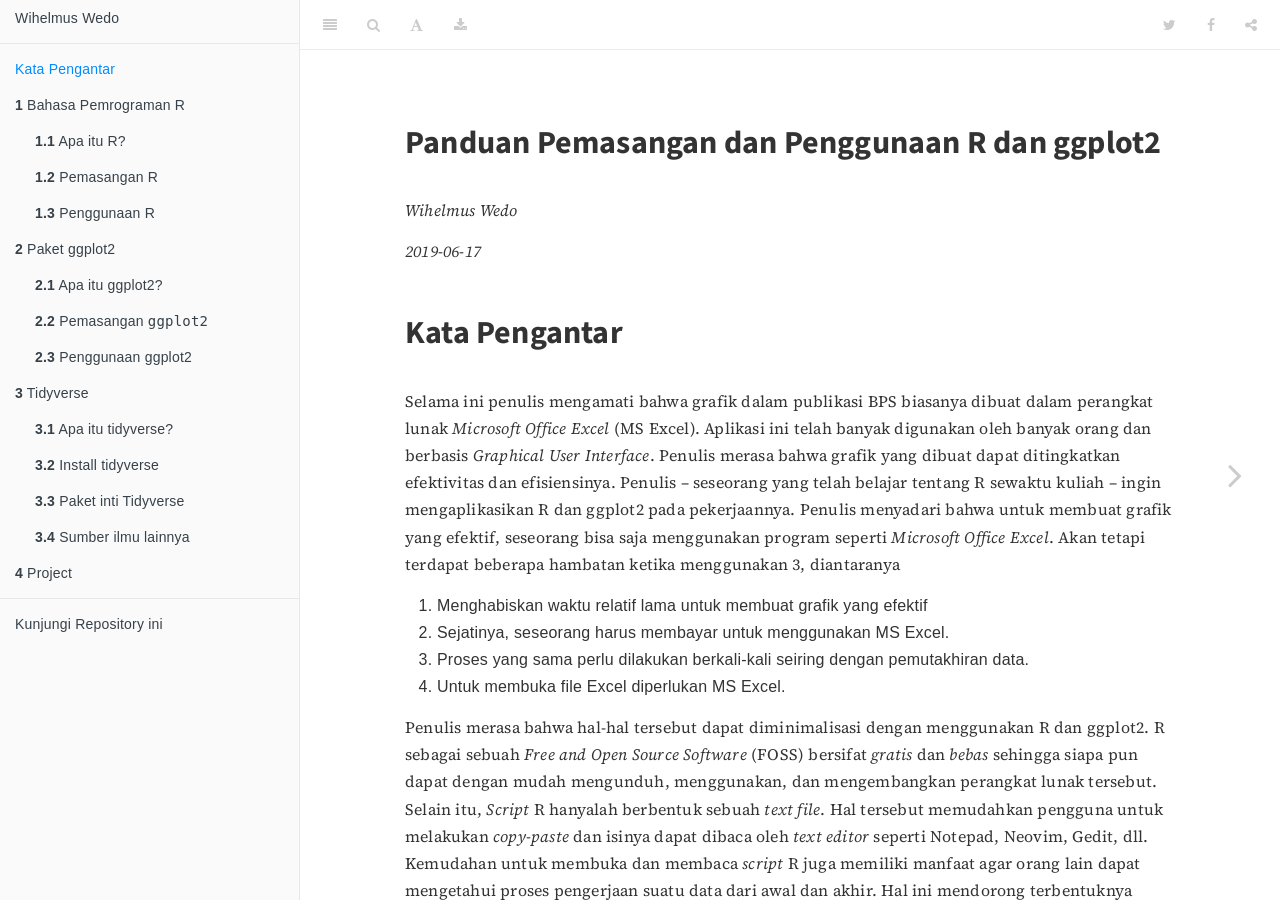
<file: docs/index.html>
<!DOCTYPE html>
<html >

<head>

  <meta charset="UTF-8">
  <meta http-equiv="X-UA-Compatible" content="IE=edge">
  <title>Panduan Pemasangan dan Penggunaan R dan ggplot2</title>
  <meta name="description" content="Panduan menggunakan hal-hal dasar R dan ggplot2">
  <meta name="generator" content="bookdown  and GitBook 2.6.7">

  <meta property="og:title" content="Panduan Pemasangan dan Penggunaan R dan ggplot2" />
  <meta property="og:type" content="book" />
  
  
  <meta property="og:description" content="Panduan menggunakan hal-hal dasar R dan ggplot2" />
  

  <meta name="twitter:card" content="summary" />
  <meta name="twitter:title" content="Panduan Pemasangan dan Penggunaan R dan ggplot2" />
  
  <meta name="twitter:description" content="Panduan menggunakan hal-hal dasar R dan ggplot2" />
  

<meta name="author" content="Wihelmus Wedo">


<meta name="date" content="2019-06-17">

  <meta name="viewport" content="width=device-width, initial-scale=1">
  <meta name="apple-mobile-web-app-capable" content="yes">
  <meta name="apple-mobile-web-app-status-bar-style" content="black">
  
  

<link rel="next" href="R.html">
<script src="libs/jquery-2.2.3/jquery.min.js"></script>
<link href="libs/gitbook-2.6.7/css/style.css" rel="stylesheet" />
<link href="libs/gitbook-2.6.7/css/plugin-table.css" rel="stylesheet" />
<link href="libs/gitbook-2.6.7/css/plugin-bookdown.css" rel="stylesheet" />
<link href="libs/gitbook-2.6.7/css/plugin-highlight.css" rel="stylesheet" />
<link href="libs/gitbook-2.6.7/css/plugin-search.css" rel="stylesheet" />
<link href="libs/gitbook-2.6.7/css/plugin-fontsettings.css" rel="stylesheet" />







<style>
@import url('https://fonts.googleapis.com/css?family=Source+Sans+Pro:300|Source+Serif+Pro');
</style>


<style type="text/css">
div.sourceCode { overflow-x: auto; }
table.sourceCode, tr.sourceCode, td.lineNumbers, td.sourceCode {
  margin: 0; padding: 0; vertical-align: baseline; border: none; }
table.sourceCode { width: 100%; line-height: 100%; }
td.lineNumbers { text-align: right; padding-right: 4px; padding-left: 4px; color: #aaaaaa; border-right: 1px solid #aaaaaa; }
td.sourceCode { padding-left: 5px; }
code > span.kw { color: #007020; font-weight: bold; } /* Keyword */
code > span.dt { color: #902000; } /* DataType */
code > span.dv { color: #40a070; } /* DecVal */
code > span.bn { color: #40a070; } /* BaseN */
code > span.fl { color: #40a070; } /* Float */
code > span.ch { color: #4070a0; } /* Char */
code > span.st { color: #4070a0; } /* String */
code > span.co { color: #60a0b0; font-style: italic; } /* Comment */
code > span.ot { color: #007020; } /* Other */
code > span.al { color: #ff0000; font-weight: bold; } /* Alert */
code > span.fu { color: #06287e; } /* Function */
code > span.er { color: #ff0000; font-weight: bold; } /* Error */
code > span.wa { color: #60a0b0; font-weight: bold; font-style: italic; } /* Warning */
code > span.cn { color: #880000; } /* Constant */
code > span.sc { color: #4070a0; } /* SpecialChar */
code > span.vs { color: #4070a0; } /* VerbatimString */
code > span.ss { color: #bb6688; } /* SpecialString */
code > span.im { } /* Import */
code > span.va { color: #19177c; } /* Variable */
code > span.cf { color: #007020; font-weight: bold; } /* ControlFlow */
code > span.op { color: #666666; } /* Operator */
code > span.bu { } /* BuiltIn */
code > span.ex { } /* Extension */
code > span.pp { color: #bc7a00; } /* Preprocessor */
code > span.at { color: #7d9029; } /* Attribute */
code > span.do { color: #ba2121; font-style: italic; } /* Documentation */
code > span.an { color: #60a0b0; font-weight: bold; font-style: italic; } /* Annotation */
code > span.cv { color: #60a0b0; font-weight: bold; font-style: italic; } /* CommentVar */
code > span.in { color: #60a0b0; font-weight: bold; font-style: italic; } /* Information */
</style>

<link rel="stylesheet" href="style.css" type="text/css" />
</head>

<body>



  <div class="book without-animation with-summary font-size-2 font-family-1" data-basepath=".">

    <div class="book-summary">
      <nav role="navigation">

<ul class="summary">
<li><a href="./">Wihelmus Wedo</a></li>

<li class="divider"></li>
<li class="chapter" data-level="" data-path="index.html"><a href="index.html"><i class="fa fa-check"></i>Kata Pengantar</a></li>
<li class="chapter" data-level="1" data-path="R.html"><a href="R.html"><i class="fa fa-check"></i><b>1</b> Bahasa Pemrograman R</a><ul>
<li class="chapter" data-level="1.1" data-path="R.html"><a href="R.html#apa-itu-r"><i class="fa fa-check"></i><b>1.1</b> Apa itu R?</a></li>
<li class="chapter" data-level="1.2" data-path="R.html"><a href="R.html#pemasangan-r"><i class="fa fa-check"></i><b>1.2</b> Pemasangan R</a><ul>
<li class="chapter" data-level="" data-path="R.html"><a href="R.html#windows-10"><i class="fa fa-check"></i>Windows 10</a></li>
<li class="chapter" data-level="" data-path="R.html"><a href="R.html#ubuntu-18.04"><i class="fa fa-check"></i>Ubuntu 18.04</a></li>
</ul></li>
<li class="chapter" data-level="1.3" data-path="R.html"><a href="R.html#penggunaan-r"><i class="fa fa-check"></i><b>1.3</b> Penggunaan R</a><ul>
<li class="chapter" data-level="1.3.1" data-path="R.html"><a href="R.html#kalkulator"><i class="fa fa-check"></i><b>1.3.1</b> Kalkulator</a></li>
<li class="chapter" data-level="1.3.2" data-path="R.html"><a href="R.html#menyimpan-objek-dengan--"><i class="fa fa-check"></i><b>1.3.2</b> Menyimpan objek dengan <code>&lt;-</code></a></li>
<li class="chapter" data-level="1.3.3" data-path="R.html"><a href="R.html#string"><i class="fa fa-check"></i><b>1.3.3</b> string</a></li>
<li class="chapter" data-level="1.3.4" data-path="R.html"><a href="R.html#vektor"><i class="fa fa-check"></i><b>1.3.4</b> Vektor</a></li>
<li class="chapter" data-level="1.3.5" data-path="R.html"><a href="R.html#tabel-atau-data-frame"><i class="fa fa-check"></i><b>1.3.5</b> Tabel atau <em>data frame</em></a></li>
</ul></li>
</ul></li>
<li class="chapter" data-level="2" data-path="ggplot2.html"><a href="ggplot2.html"><i class="fa fa-check"></i><b>2</b> Paket ggplot2</a><ul>
<li class="chapter" data-level="2.1" data-path="ggplot2.html"><a href="ggplot2.html#apa-itu-ggplot2"><i class="fa fa-check"></i><b>2.1</b> Apa itu ggplot2?</a></li>
<li class="chapter" data-level="2.2" data-path="ggplot2.html"><a href="ggplot2.html#pemasangan-ggplot2"><i class="fa fa-check"></i><b>2.2</b> Pemasangan <code>ggplot2</code></a></li>
<li class="chapter" data-level="2.3" data-path="ggplot2.html"><a href="ggplot2.html#penggunaan-ggplot2"><i class="fa fa-check"></i><b>2.3</b> Penggunaan ggplot2</a></li>
</ul></li>
<li class="chapter" data-level="3" data-path="tidyverse.html"><a href="tidyverse.html"><i class="fa fa-check"></i><b>3</b> Tidyverse</a><ul>
<li class="chapter" data-level="3.1" data-path="tidyverse.html"><a href="tidyverse.html#apa-itu-tidyverse"><i class="fa fa-check"></i><b>3.1</b> Apa itu tidyverse?</a></li>
<li class="chapter" data-level="3.2" data-path="tidyverse.html"><a href="tidyverse.html#install-tidyverse"><i class="fa fa-check"></i><b>3.2</b> Install tidyverse</a></li>
<li class="chapter" data-level="3.3" data-path="tidyverse.html"><a href="tidyverse.html#paket-inti-tidyverse"><i class="fa fa-check"></i><b>3.3</b> Paket inti Tidyverse</a><ul>
<li class="chapter" data-level="3.3.1" data-path="tidyverse.html"><a href="tidyverse.html#readr-dan-tibble"><i class="fa fa-check"></i><b>3.3.1</b> <code>readr</code> dan <code>tibble</code></a></li>
<li class="chapter" data-level="3.3.2" data-path="tidyverse.html"><a href="tidyverse.html#tidyr"><i class="fa fa-check"></i><b>3.3.2</b> <code>tidyr</code></a></li>
<li class="chapter" data-level="3.3.3" data-path="tidyverse.html"><a href="tidyverse.html#dplyr-dan"><i class="fa fa-check"></i><b>3.3.3</b> <code>dplyr</code> dan <code>%&gt;%</code></a></li>
<li class="chapter" data-level="3.3.4" data-path="tidyverse.html"><a href="tidyverse.html#stringr-dan-forcats"><i class="fa fa-check"></i><b>3.3.4</b> <code>stringr</code> dan <code>forcats</code></a></li>
<li class="chapter" data-level="3.3.5" data-path="tidyverse.html"><a href="tidyverse.html#purrr"><i class="fa fa-check"></i><b>3.3.5</b> <code>purrr</code></a></li>
</ul></li>
<li class="chapter" data-level="3.4" data-path="tidyverse.html"><a href="tidyverse.html#sumber-ilmu-lainnya"><i class="fa fa-check"></i><b>3.4</b> Sumber ilmu lainnya</a></li>
</ul></li>
<li class="chapter" data-level="4" data-path="project.html"><a href="project.html"><i class="fa fa-check"></i><b>4</b> Project</a></li>
<li class="divider"></li>
<li><a href="http://git.bps.go.id/eus.wedo/sbd-grafik" target="blank">Kunjungi Repository ini</a></li>

</ul>

      </nav>
    </div>

    <div class="book-body">
      <div class="body-inner">
        <div class="book-header" role="navigation">
          <h1>
            <i class="fa fa-circle-o-notch fa-spin"></i><a href="./">Panduan Pemasangan dan Penggunaan R dan ggplot2</a>
          </h1>
        </div>

        <div class="page-wrapper" tabindex="-1" role="main">
          <div class="page-inner">

            <section class="normal" id="section-">
<div id="header">
<h1 class="title">Panduan Pemasangan dan Penggunaan R dan ggplot2</h1>
<p class="author"><em>Wihelmus Wedo</em></p>
<p class="date"><em>2019-06-17</em></p>
</div>
<div id="kata-pengantar" class="section level1 unnumbered">
<h1>Kata Pengantar</h1>
<p>Selama ini penulis mengamati bahwa grafik dalam publikasi BPS biasanya dibuat dalam perangkat lunak <em>Microsoft Office Excel</em> (MS Excel). Aplikasi ini telah banyak digunakan oleh banyak orang dan berbasis <em>Graphical User Interface</em>. Penulis merasa bahwa grafik yang dibuat dapat ditingkatkan efektivitas dan efisiensinya. Penulis – seseorang yang telah belajar tentang R sewaktu kuliah – ingin mengaplikasikan R dan ggplot2 pada pekerjaannya. Penulis menyadari bahwa untuk membuat grafik yang efektif, seseorang bisa saja menggunakan program seperti <em>Microsoft Office Excel</em>. Akan tetapi terdapat beberapa hambatan ketika menggunakan 3, diantaranya</p>
<ol style="list-style-type: decimal">
<li>Menghabiskan waktu relatif lama untuk membuat grafik yang efektif</li>
<li>Sejatinya, seseorang harus membayar untuk menggunakan MS Excel.</li>
<li>Proses yang sama perlu dilakukan berkali-kali seiring dengan pemutakhiran data.</li>
<li>Untuk membuka file Excel diperlukan MS Excel.</li>
</ol>
<p>Penulis merasa bahwa hal-hal tersebut dapat diminimalisasi dengan menggunakan R dan ggplot2. R sebagai sebuah <em>Free and Open Source Software</em> (FOSS) bersifat <em>gratis</em> dan <em>bebas</em> sehingga siapa pun dapat dengan mudah mengunduh, menggunakan, dan mengembangkan perangkat lunak tersebut. Selain itu, <em>Script</em> R hanyalah berbentuk sebuah <em>text file</em>. Hal tersebut memudahkan pengguna untuk melakukan <em>copy-paste</em> dan isinya dapat dibaca oleh <em>text editor</em> seperti Notepad, Neovim, Gedit, dll. Kemudahan untuk membuka dan membaca <em>script</em> R juga memiliki manfaat agar orang lain dapat mengetahui proses pengerjaan suatu data dari awal dan akhir. Hal ini mendorong terbentuknya <em>reproducible analysis</em>.</p>
<p>Penulis dalam dokumen ini hanya sekadar membagi informasi mengenai dasar-dasar penggunaan R, dan ggplot2. Dokumen ini <strong>tidak menjelaskan semua</strong> hal mengenai R dan ggplot2 kepada pembaca. Akhir kata, penulis ingin mengucapkan terima kasih kepada pembaca yang membaca dokumen ini. Selamat membaca!</p>

</div>
            </section>

          </div>
        </div>
      </div>

<a href="R.html" class="navigation navigation-next navigation-unique" aria-label="Next page"><i class="fa fa-angle-right"></i></a>
    </div>
  </div>
<script src="libs/gitbook-2.6.7/js/app.min.js"></script>
<script src="libs/gitbook-2.6.7/js/lunr.js"></script>
<script src="libs/gitbook-2.6.7/js/plugin-search.js"></script>
<script src="libs/gitbook-2.6.7/js/plugin-sharing.js"></script>
<script src="libs/gitbook-2.6.7/js/plugin-fontsettings.js"></script>
<script src="libs/gitbook-2.6.7/js/plugin-bookdown.js"></script>
<script src="libs/gitbook-2.6.7/js/jquery.highlight.js"></script>
<script>
gitbook.require(["gitbook"], function(gitbook) {
gitbook.start({
"sharing": {
"github": false,
"facebook": true,
"twitter": true,
"google": false,
"linkedin": false,
"weibo": false,
"instapaper": false,
"vk": false,
"all": ["facebook", "google", "twitter", "linkedin", "weibo", "instapaper"]
},
"fontsettings": {
"theme": "white",
"family": "sans",
"size": 2
},
"edit": {
"link": null,
"text": null
},
"history": {
"link": null,
"text": null
},
"download": ["Panduan.pdf", "Panduan.epub"],
"toc": {
"collapse": "subsection"
}
});
});
</script>

</body>

</html>
</file>
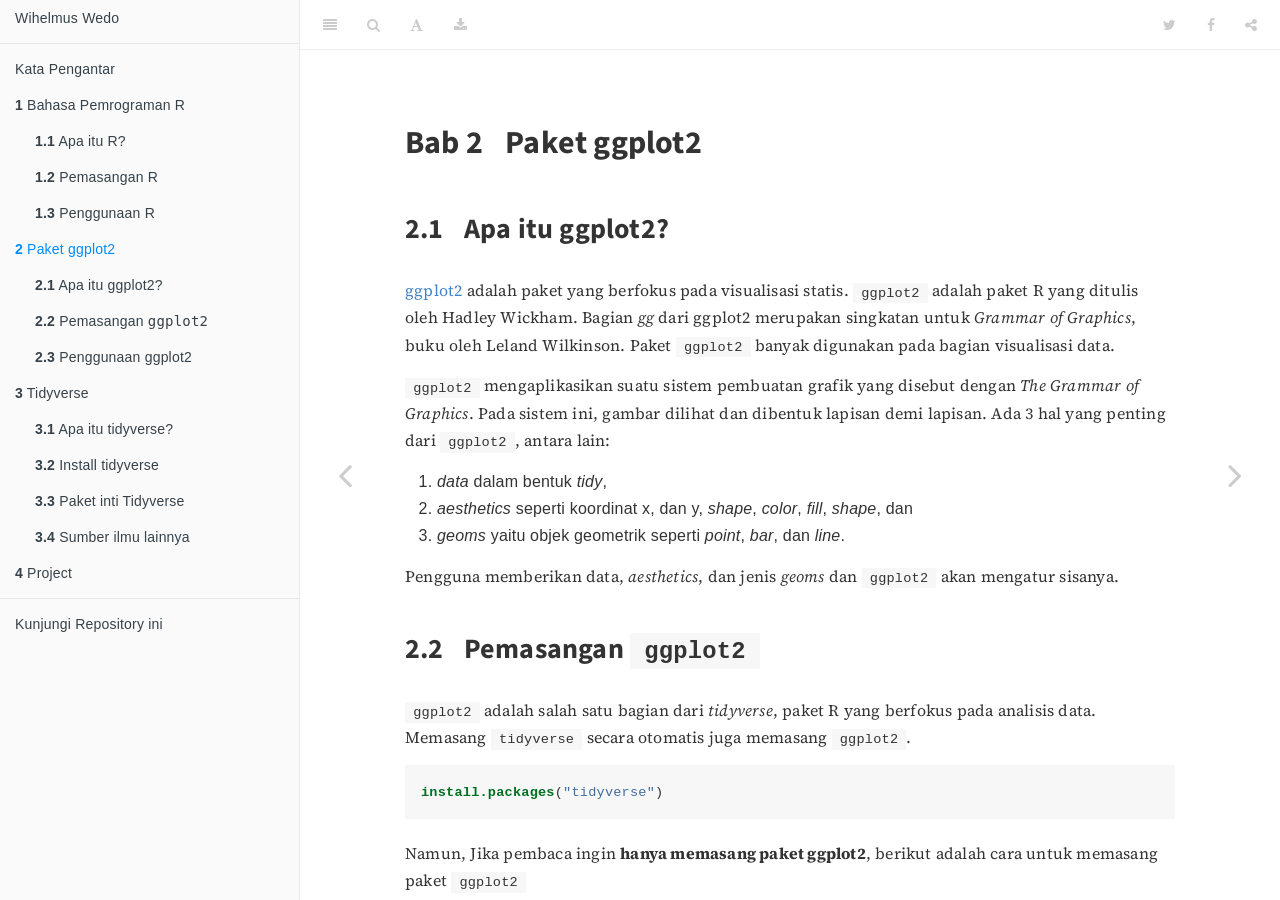
<file: docs/ggplot2.html>
<!DOCTYPE html>
<html >

<head>

  <meta charset="UTF-8">
  <meta http-equiv="X-UA-Compatible" content="IE=edge">
  <title>Bab 2 Paket ggplot2 | Panduan Pemasangan dan Penggunaan R dan ggplot2</title>
  <meta name="description" content="Panduan menggunakan hal-hal dasar R dan ggplot2">
  <meta name="generator" content="bookdown  and GitBook 2.6.7">

  <meta property="og:title" content="Bab 2 Paket ggplot2 | Panduan Pemasangan dan Penggunaan R dan ggplot2" />
  <meta property="og:type" content="book" />
  
  
  <meta property="og:description" content="Panduan menggunakan hal-hal dasar R dan ggplot2" />
  

  <meta name="twitter:card" content="summary" />
  <meta name="twitter:title" content="Bab 2 Paket ggplot2 | Panduan Pemasangan dan Penggunaan R dan ggplot2" />
  
  <meta name="twitter:description" content="Panduan menggunakan hal-hal dasar R dan ggplot2" />
  

<meta name="author" content="Wihelmus Wedo">


<meta name="date" content="2019-06-17">

  <meta name="viewport" content="width=device-width, initial-scale=1">
  <meta name="apple-mobile-web-app-capable" content="yes">
  <meta name="apple-mobile-web-app-status-bar-style" content="black">
  
  
<link rel="prev" href="R.html">
<link rel="next" href="tidyverse.html">
<script src="libs/jquery-2.2.3/jquery.min.js"></script>
<link href="libs/gitbook-2.6.7/css/style.css" rel="stylesheet" />
<link href="libs/gitbook-2.6.7/css/plugin-table.css" rel="stylesheet" />
<link href="libs/gitbook-2.6.7/css/plugin-bookdown.css" rel="stylesheet" />
<link href="libs/gitbook-2.6.7/css/plugin-highlight.css" rel="stylesheet" />
<link href="libs/gitbook-2.6.7/css/plugin-search.css" rel="stylesheet" />
<link href="libs/gitbook-2.6.7/css/plugin-fontsettings.css" rel="stylesheet" />







<style>
@import url('https://fonts.googleapis.com/css?family=Source+Sans+Pro:300|Source+Serif+Pro');
</style>


<style type="text/css">
div.sourceCode { overflow-x: auto; }
table.sourceCode, tr.sourceCode, td.lineNumbers, td.sourceCode {
  margin: 0; padding: 0; vertical-align: baseline; border: none; }
table.sourceCode { width: 100%; line-height: 100%; }
td.lineNumbers { text-align: right; padding-right: 4px; padding-left: 4px; color: #aaaaaa; border-right: 1px solid #aaaaaa; }
td.sourceCode { padding-left: 5px; }
code > span.kw { color: #007020; font-weight: bold; } /* Keyword */
code > span.dt { color: #902000; } /* DataType */
code > span.dv { color: #40a070; } /* DecVal */
code > span.bn { color: #40a070; } /* BaseN */
code > span.fl { color: #40a070; } /* Float */
code > span.ch { color: #4070a0; } /* Char */
code > span.st { color: #4070a0; } /* String */
code > span.co { color: #60a0b0; font-style: italic; } /* Comment */
code > span.ot { color: #007020; } /* Other */
code > span.al { color: #ff0000; font-weight: bold; } /* Alert */
code > span.fu { color: #06287e; } /* Function */
code > span.er { color: #ff0000; font-weight: bold; } /* Error */
code > span.wa { color: #60a0b0; font-weight: bold; font-style: italic; } /* Warning */
code > span.cn { color: #880000; } /* Constant */
code > span.sc { color: #4070a0; } /* SpecialChar */
code > span.vs { color: #4070a0; } /* VerbatimString */
code > span.ss { color: #bb6688; } /* SpecialString */
code > span.im { } /* Import */
code > span.va { color: #19177c; } /* Variable */
code > span.cf { color: #007020; font-weight: bold; } /* ControlFlow */
code > span.op { color: #666666; } /* Operator */
code > span.bu { } /* BuiltIn */
code > span.ex { } /* Extension */
code > span.pp { color: #bc7a00; } /* Preprocessor */
code > span.at { color: #7d9029; } /* Attribute */
code > span.do { color: #ba2121; font-style: italic; } /* Documentation */
code > span.an { color: #60a0b0; font-weight: bold; font-style: italic; } /* Annotation */
code > span.cv { color: #60a0b0; font-weight: bold; font-style: italic; } /* CommentVar */
code > span.in { color: #60a0b0; font-weight: bold; font-style: italic; } /* Information */
</style>

<link rel="stylesheet" href="style.css" type="text/css" />
</head>

<body>



  <div class="book without-animation with-summary font-size-2 font-family-1" data-basepath=".">

    <div class="book-summary">
      <nav role="navigation">

<ul class="summary">
<li><a href="./">Wihelmus Wedo</a></li>

<li class="divider"></li>
<li class="chapter" data-level="" data-path="index.html"><a href="index.html"><i class="fa fa-check"></i>Kata Pengantar</a></li>
<li class="chapter" data-level="1" data-path="R.html"><a href="R.html"><i class="fa fa-check"></i><b>1</b> Bahasa Pemrograman R</a><ul>
<li class="chapter" data-level="1.1" data-path="R.html"><a href="R.html#apa-itu-r"><i class="fa fa-check"></i><b>1.1</b> Apa itu R?</a></li>
<li class="chapter" data-level="1.2" data-path="R.html"><a href="R.html#pemasangan-r"><i class="fa fa-check"></i><b>1.2</b> Pemasangan R</a><ul>
<li class="chapter" data-level="" data-path="R.html"><a href="R.html#windows-10"><i class="fa fa-check"></i>Windows 10</a></li>
<li class="chapter" data-level="" data-path="R.html"><a href="R.html#ubuntu-18.04"><i class="fa fa-check"></i>Ubuntu 18.04</a></li>
</ul></li>
<li class="chapter" data-level="1.3" data-path="R.html"><a href="R.html#penggunaan-r"><i class="fa fa-check"></i><b>1.3</b> Penggunaan R</a><ul>
<li class="chapter" data-level="1.3.1" data-path="R.html"><a href="R.html#kalkulator"><i class="fa fa-check"></i><b>1.3.1</b> Kalkulator</a></li>
<li class="chapter" data-level="1.3.2" data-path="R.html"><a href="R.html#menyimpan-objek-dengan--"><i class="fa fa-check"></i><b>1.3.2</b> Menyimpan objek dengan <code>&lt;-</code></a></li>
<li class="chapter" data-level="1.3.3" data-path="R.html"><a href="R.html#string"><i class="fa fa-check"></i><b>1.3.3</b> string</a></li>
<li class="chapter" data-level="1.3.4" data-path="R.html"><a href="R.html#vektor"><i class="fa fa-check"></i><b>1.3.4</b> Vektor</a></li>
<li class="chapter" data-level="1.3.5" data-path="R.html"><a href="R.html#tabel-atau-data-frame"><i class="fa fa-check"></i><b>1.3.5</b> Tabel atau <em>data frame</em></a></li>
</ul></li>
</ul></li>
<li class="chapter" data-level="2" data-path="ggplot2.html"><a href="ggplot2.html"><i class="fa fa-check"></i><b>2</b> Paket ggplot2</a><ul>
<li class="chapter" data-level="2.1" data-path="ggplot2.html"><a href="ggplot2.html#apa-itu-ggplot2"><i class="fa fa-check"></i><b>2.1</b> Apa itu ggplot2?</a></li>
<li class="chapter" data-level="2.2" data-path="ggplot2.html"><a href="ggplot2.html#pemasangan-ggplot2"><i class="fa fa-check"></i><b>2.2</b> Pemasangan <code>ggplot2</code></a></li>
<li class="chapter" data-level="2.3" data-path="ggplot2.html"><a href="ggplot2.html#penggunaan-ggplot2"><i class="fa fa-check"></i><b>2.3</b> Penggunaan ggplot2</a></li>
</ul></li>
<li class="chapter" data-level="3" data-path="tidyverse.html"><a href="tidyverse.html"><i class="fa fa-check"></i><b>3</b> Tidyverse</a><ul>
<li class="chapter" data-level="3.1" data-path="tidyverse.html"><a href="tidyverse.html#apa-itu-tidyverse"><i class="fa fa-check"></i><b>3.1</b> Apa itu tidyverse?</a></li>
<li class="chapter" data-level="3.2" data-path="tidyverse.html"><a href="tidyverse.html#install-tidyverse"><i class="fa fa-check"></i><b>3.2</b> Install tidyverse</a></li>
<li class="chapter" data-level="3.3" data-path="tidyverse.html"><a href="tidyverse.html#paket-inti-tidyverse"><i class="fa fa-check"></i><b>3.3</b> Paket inti Tidyverse</a><ul>
<li class="chapter" data-level="3.3.1" data-path="tidyverse.html"><a href="tidyverse.html#readr-dan-tibble"><i class="fa fa-check"></i><b>3.3.1</b> <code>readr</code> dan <code>tibble</code></a></li>
<li class="chapter" data-level="3.3.2" data-path="tidyverse.html"><a href="tidyverse.html#tidyr"><i class="fa fa-check"></i><b>3.3.2</b> <code>tidyr</code></a></li>
<li class="chapter" data-level="3.3.3" data-path="tidyverse.html"><a href="tidyverse.html#dplyr-dan"><i class="fa fa-check"></i><b>3.3.3</b> <code>dplyr</code> dan <code>%&gt;%</code></a></li>
<li class="chapter" data-level="3.3.4" data-path="tidyverse.html"><a href="tidyverse.html#stringr-dan-forcats"><i class="fa fa-check"></i><b>3.3.4</b> <code>stringr</code> dan <code>forcats</code></a></li>
<li class="chapter" data-level="3.3.5" data-path="tidyverse.html"><a href="tidyverse.html#purrr"><i class="fa fa-check"></i><b>3.3.5</b> <code>purrr</code></a></li>
</ul></li>
<li class="chapter" data-level="3.4" data-path="tidyverse.html"><a href="tidyverse.html#sumber-ilmu-lainnya"><i class="fa fa-check"></i><b>3.4</b> Sumber ilmu lainnya</a></li>
</ul></li>
<li class="chapter" data-level="4" data-path="project.html"><a href="project.html"><i class="fa fa-check"></i><b>4</b> Project</a></li>
<li class="divider"></li>
<li><a href="http://git.bps.go.id/eus.wedo/sbd-grafik" target="blank">Kunjungi Repository ini</a></li>

</ul>

      </nav>
    </div>

    <div class="book-body">
      <div class="body-inner">
        <div class="book-header" role="navigation">
          <h1>
            <i class="fa fa-circle-o-notch fa-spin"></i><a href="./">Panduan Pemasangan dan Penggunaan R dan ggplot2</a>
          </h1>
        </div>

        <div class="page-wrapper" tabindex="-1" role="main">
          <div class="page-inner">

            <section class="normal" id="section-">
<div id="ggplot2" class="section level1">
<h1><span class="header-section-number">Bab 2</span> Paket ggplot2</h1>
<div id="apa-itu-ggplot2" class="section level2">
<h2><span class="header-section-number">2.1</span> Apa itu ggplot2?</h2>
<p><a href="https://ggplot2.tidyverse.org/">ggplot2</a> adalah paket yang berfokus pada visualisasi statis. <code>ggplot2</code> adalah paket R yang ditulis oleh Hadley Wickham. Bagian <em>gg</em> dari ggplot2 merupakan singkatan untuk <em>Grammar of Graphics</em>, buku oleh Leland Wilkinson. Paket <code>ggplot2</code> banyak digunakan pada bagian visualisasi data.</p>
<p><code>ggplot2</code> mengaplikasikan suatu sistem pembuatan grafik yang disebut dengan <em>The Grammar of Graphics</em>. Pada sistem ini, gambar dilihat dan dibentuk lapisan demi lapisan. Ada 3 hal yang penting dari <code>ggplot2</code>, antara lain:</p>
<ol style="list-style-type: decimal">
<li><em>data</em> dalam bentuk <em>tidy</em>,</li>
<li><em>aesthetics</em> seperti koordinat x, dan y, <em>shape</em>, <em>color</em>, <em>fill</em>, <em>shape</em>, dan</li>
<li><em>geoms</em> yaitu objek geometrik seperti <em>point</em>, <em>bar</em>, dan <em>line</em>.</li>
</ol>
<p>Pengguna memberikan data, <em>aesthetics</em>, dan jenis <em>geoms</em> dan <code>ggplot2</code> akan mengatur sisanya.</p>
</div>
<div id="pemasangan-ggplot2" class="section level2">
<h2><span class="header-section-number">2.2</span> Pemasangan <code>ggplot2</code></h2>
<p><code>ggplot2</code> adalah salah satu bagian dari <em>tidyverse</em>, paket R yang berfokus pada analisis data. Memasang <code>tidyverse</code> secara otomatis juga memasang <code>ggplot2</code>.</p>
<div class="sourceCode"><pre class="sourceCode r"><code class="sourceCode r"><span class="kw">install.packages</span>(<span class="st">&quot;tidyverse&quot;</span>)</code></pre></div>
<p>Namun, Jika pembaca ingin <strong>hanya memasang paket ggplot2</strong>, berikut adalah cara untuk memasang paket <code>ggplot2</code></p>
<div class="sourceCode"><pre class="sourceCode r"><code class="sourceCode r"><span class="kw">install.packages</span>(<span class="st">&quot;ggplot2&quot;</span>)</code></pre></div>
</div>
<div id="penggunaan-ggplot2" class="section level2">
<h2><span class="header-section-number">2.3</span> Penggunaan ggplot2</h2>
<p>Dalam ggplot2, kita melihat plot atau grafik sebagai kumpulan <strong>lapisan</strong> atau <em>layer</em>. Banyak grafik yang dapat dihasilkan menggunakan ide atau teori ini; <em>scatter plot</em>, <em>bar plot</em>, <em>lolipop chart </em>, <em>line chart</em>, <em>heatmap</em>, <em>map plot</em> dan masih banyak lagi. Selain itu, ggplot2 adalah paket R, sehingga banyak orang membuat paket-paket pendamping ggplot2 untuk menghasilkan lebih banyak jenis plot; <em>Treemap</em>, <em>animation</em>, <em>waffle chart</em>, dan masih banyak lagi.</p>
<div class="sourceCode"><pre class="sourceCode r"><code class="sourceCode r"><span class="kw">library</span>(ggplot2)
<span class="co">#diamonds &lt;- diamonds[1:1000,]</span>
diamonds</code></pre></div>
<pre><code>## # A tibble: 53,940 x 10
##    carat cut       color clarity depth table price     x     y     z
##    &lt;dbl&gt; &lt;ord&gt;     &lt;ord&gt; &lt;ord&gt;   &lt;dbl&gt; &lt;dbl&gt; &lt;int&gt; &lt;dbl&gt; &lt;dbl&gt; &lt;dbl&gt;
##  1 0.23  Ideal     E     SI2      61.5    55   326  3.95  3.98  2.43
##  2 0.21  Premium   E     SI1      59.8    61   326  3.89  3.84  2.31
##  3 0.23  Good      E     VS1      56.9    65   327  4.05  4.07  2.31
##  4 0.290 Premium   I     VS2      62.4    58   334  4.2   4.23  2.63
##  5 0.31  Good      J     SI2      63.3    58   335  4.34  4.35  2.75
##  6 0.24  Very Good J     VVS2     62.8    57   336  3.94  3.96  2.48
##  7 0.24  Very Good I     VVS1     62.3    57   336  3.95  3.98  2.47
##  8 0.26  Very Good H     SI1      61.9    55   337  4.07  4.11  2.53
##  9 0.22  Fair      E     VS2      65.1    61   337  3.87  3.78  2.49
## 10 0.23  Very Good H     VS1      59.4    61   338  4     4.05  2.39
## # … with 53,930 more rows</code></pre>
<p>Data <code>diamonds</code> – data <em>built in</em> dari paket ggplot2 – digunakan sebagai contoh. Terdapat beberapa variabel dalam data diamond, diantaranya</p>
<ul>
<li><em>carat</em> : berat dari berlian</li>
<li><em>cut</em> : kualitas potongan</li>
<li><em>color</em> : Warna berlian, dari J (terburuk) ke D (terbaik)</li>
<li><em>clarity</em> : Ukuran seberapa jernih suatu berlian</li>
<li><em>depth</em> : persentase kedalaman</li>
<li><em>table</em> : lebar dari ujung atas berlian relatif terhadap titik terlebar</li>
<li><em>price</em> : harga berlian dalam USD.</li>
<li><em>x</em> : panjang dalam milimeter</li>
<li><em>y</em> : lebar dalam milimeter</li>
<li><em>x</em> : kedalaman dalam milimeter</li>
</ul>
<p>Informasi lainnya mengendai data <code>diamonds</code> dapat dilihat dengan mengetik <code>?diamonds</code> pada <em>console</em>. Misalkan kita ingin mengetahui sebaran dari harga berlian. Dengan menggunakan informasi yang tersedia, kita dapat mengidentifikasi lapisan <em>data</em>, <em>aesthetics</em>, dan <em>geom</em> untuk gambar yang kita butuhkan.</p>
<ol style="list-style-type: decimal">
<li>data : diamonds</li>
<li>aes : price</li>
<li>geom : histogram</li>
</ol>
<p>Dengan begitu, kita hanya perlu menyuruh R untuk membuat gambar.</p>
<div class="sourceCode"><pre class="sourceCode r"><code class="sourceCode r">ggdiamonds &lt;-<span class="st"> </span><span class="kw">ggplot</span>(<span class="dt">data =</span> diamonds, <span class="kw">aes</span>(<span class="dt">x =</span> price)) <span class="op">+</span>
<span class="st">        </span><span class="kw">geom_histogram</span>()

ggdiamonds</code></pre></div>
<pre><code>## `stat_bin()` using `bins = 30`. Pick better value with `binwidth`.</code></pre>
<p><img src="Panduan_files/figure-html/gg-diamonds-1.png" width="90%" style="display: block; margin: auto;" /></p>
<p>Pada fungsi <code>aes()</code>, kita memasukkan sumbu x sebab kita hanya memerlukan 1 sumbu. Contoh berikutnya adalah menggunakan 2 sumbu. Misalkan kita ingin melihat pola antara harga (<em>price</em>) dan kualitas potongan dari berlian (<em>cut</em>). Arinyta kita akan membuat <em>scatter plot</em> antara <code>price</code> dan <code>cut</code>. Selama kita dapat mengidentifikasi lapisan yang diperlukan:</p>
<ol style="list-style-type: decimal">
<li>data : diamonds</li>
<li>aes : (x = price, y = cut)</li>
<li>geom : point</li>
</ol>
<p>Akan tetapi, kita juga ingin melihat pola antara harga har dan kualitas potongan, dan juga warna. Oleh karena itu, kita membuatuhkan satu <em>aesthetic</em> lagi pada goem point.</p>
<div class="sourceCode"><pre class="sourceCode r"><code class="sourceCode r">ggprice &lt;-<span class="st"> </span><span class="kw">ggplot</span>(<span class="dt">data =</span> diamonds, <span class="kw">aes</span>(<span class="dt">x =</span> price, <span class="dt">y =</span> carat)) <span class="op">+</span>
<span class="st">        </span><span class="kw">geom_point</span>(<span class="kw">aes</span>(<span class="dt">colour =</span> color))

ggprice</code></pre></div>
<p><img src="Panduan_files/figure-html/scatter-plot-1.png" width="90%" style="display: block; margin: auto;" /></p>

</div>
</div>
            </section>

          </div>
        </div>
      </div>
<a href="R.html" class="navigation navigation-prev " aria-label="Previous page"><i class="fa fa-angle-left"></i></a>
<a href="tidyverse.html" class="navigation navigation-next " aria-label="Next page"><i class="fa fa-angle-right"></i></a>
    </div>
  </div>
<script src="libs/gitbook-2.6.7/js/app.min.js"></script>
<script src="libs/gitbook-2.6.7/js/lunr.js"></script>
<script src="libs/gitbook-2.6.7/js/plugin-search.js"></script>
<script src="libs/gitbook-2.6.7/js/plugin-sharing.js"></script>
<script src="libs/gitbook-2.6.7/js/plugin-fontsettings.js"></script>
<script src="libs/gitbook-2.6.7/js/plugin-bookdown.js"></script>
<script src="libs/gitbook-2.6.7/js/jquery.highlight.js"></script>
<script>
gitbook.require(["gitbook"], function(gitbook) {
gitbook.start({
"sharing": {
"github": false,
"facebook": true,
"twitter": true,
"google": false,
"linkedin": false,
"weibo": false,
"instapaper": false,
"vk": false,
"all": ["facebook", "google", "twitter", "linkedin", "weibo", "instapaper"]
},
"fontsettings": {
"theme": "white",
"family": "sans",
"size": 2
},
"edit": {
"link": null,
"text": null
},
"history": {
"link": null,
"text": null
},
"download": ["Panduan.pdf", "Panduan.epub"],
"toc": {
"collapse": "subsection"
}
});
});
</script>

</body>

</html>
</file>
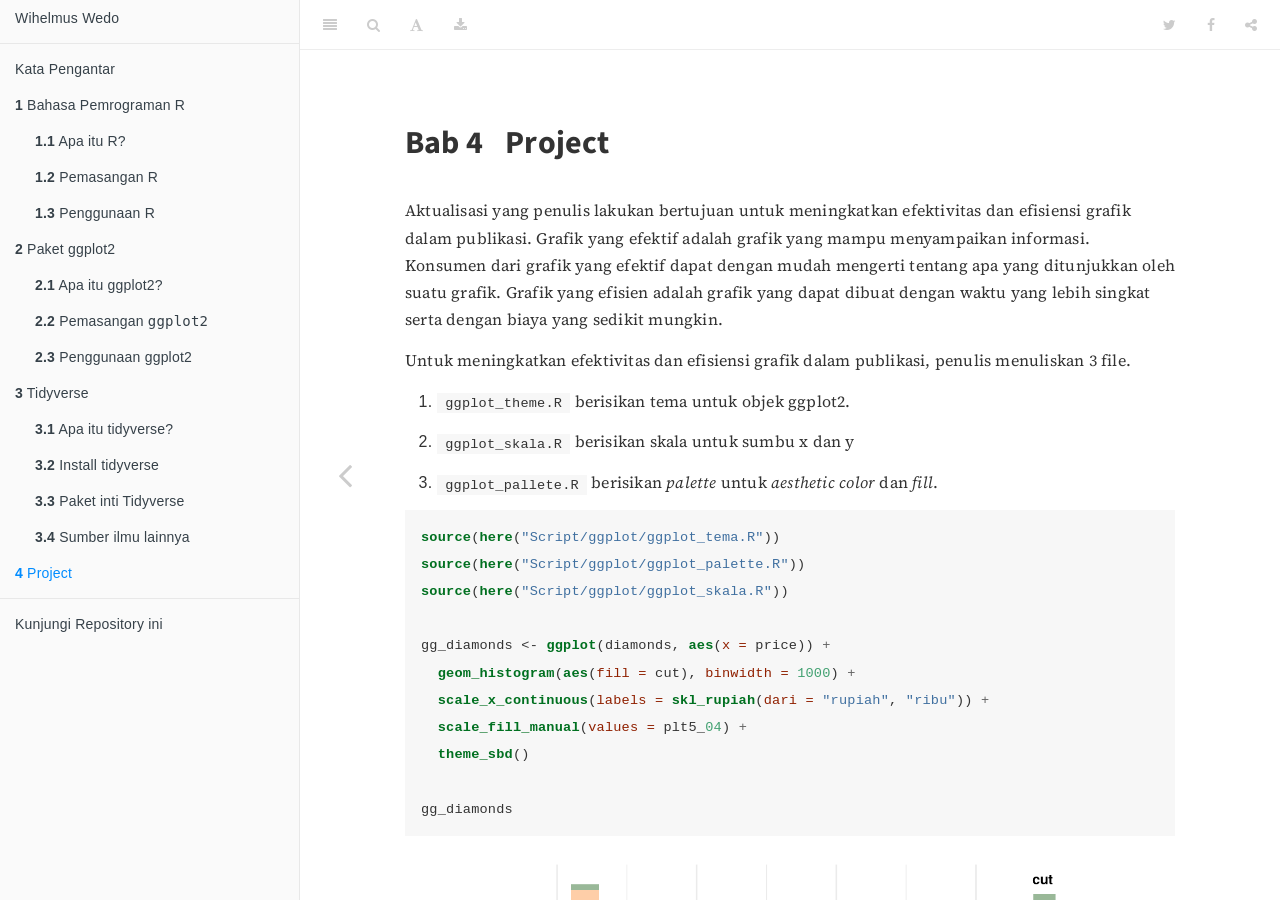
<file: docs/project.html>
<!DOCTYPE html>
<html >

<head>

  <meta charset="UTF-8">
  <meta http-equiv="X-UA-Compatible" content="IE=edge">
  <title>Bab 4 Project | Panduan Pemasangan dan Penggunaan R dan ggplot2</title>
  <meta name="description" content="Panduan menggunakan hal-hal dasar R dan ggplot2">
  <meta name="generator" content="bookdown  and GitBook 2.6.7">

  <meta property="og:title" content="Bab 4 Project | Panduan Pemasangan dan Penggunaan R dan ggplot2" />
  <meta property="og:type" content="book" />
  
  
  <meta property="og:description" content="Panduan menggunakan hal-hal dasar R dan ggplot2" />
  

  <meta name="twitter:card" content="summary" />
  <meta name="twitter:title" content="Bab 4 Project | Panduan Pemasangan dan Penggunaan R dan ggplot2" />
  
  <meta name="twitter:description" content="Panduan menggunakan hal-hal dasar R dan ggplot2" />
  

<meta name="author" content="Wihelmus Wedo">


<meta name="date" content="2019-06-17">

  <meta name="viewport" content="width=device-width, initial-scale=1">
  <meta name="apple-mobile-web-app-capable" content="yes">
  <meta name="apple-mobile-web-app-status-bar-style" content="black">
  
  
<link rel="prev" href="tidyverse.html">

<script src="libs/jquery-2.2.3/jquery.min.js"></script>
<link href="libs/gitbook-2.6.7/css/style.css" rel="stylesheet" />
<link href="libs/gitbook-2.6.7/css/plugin-table.css" rel="stylesheet" />
<link href="libs/gitbook-2.6.7/css/plugin-bookdown.css" rel="stylesheet" />
<link href="libs/gitbook-2.6.7/css/plugin-highlight.css" rel="stylesheet" />
<link href="libs/gitbook-2.6.7/css/plugin-search.css" rel="stylesheet" />
<link href="libs/gitbook-2.6.7/css/plugin-fontsettings.css" rel="stylesheet" />







<style>
@import url('https://fonts.googleapis.com/css?family=Source+Sans+Pro:300|Source+Serif+Pro');
</style>


<style type="text/css">
div.sourceCode { overflow-x: auto; }
table.sourceCode, tr.sourceCode, td.lineNumbers, td.sourceCode {
  margin: 0; padding: 0; vertical-align: baseline; border: none; }
table.sourceCode { width: 100%; line-height: 100%; }
td.lineNumbers { text-align: right; padding-right: 4px; padding-left: 4px; color: #aaaaaa; border-right: 1px solid #aaaaaa; }
td.sourceCode { padding-left: 5px; }
code > span.kw { color: #007020; font-weight: bold; } /* Keyword */
code > span.dt { color: #902000; } /* DataType */
code > span.dv { color: #40a070; } /* DecVal */
code > span.bn { color: #40a070; } /* BaseN */
code > span.fl { color: #40a070; } /* Float */
code > span.ch { color: #4070a0; } /* Char */
code > span.st { color: #4070a0; } /* String */
code > span.co { color: #60a0b0; font-style: italic; } /* Comment */
code > span.ot { color: #007020; } /* Other */
code > span.al { color: #ff0000; font-weight: bold; } /* Alert */
code > span.fu { color: #06287e; } /* Function */
code > span.er { color: #ff0000; font-weight: bold; } /* Error */
code > span.wa { color: #60a0b0; font-weight: bold; font-style: italic; } /* Warning */
code > span.cn { color: #880000; } /* Constant */
code > span.sc { color: #4070a0; } /* SpecialChar */
code > span.vs { color: #4070a0; } /* VerbatimString */
code > span.ss { color: #bb6688; } /* SpecialString */
code > span.im { } /* Import */
code > span.va { color: #19177c; } /* Variable */
code > span.cf { color: #007020; font-weight: bold; } /* ControlFlow */
code > span.op { color: #666666; } /* Operator */
code > span.bu { } /* BuiltIn */
code > span.ex { } /* Extension */
code > span.pp { color: #bc7a00; } /* Preprocessor */
code > span.at { color: #7d9029; } /* Attribute */
code > span.do { color: #ba2121; font-style: italic; } /* Documentation */
code > span.an { color: #60a0b0; font-weight: bold; font-style: italic; } /* Annotation */
code > span.cv { color: #60a0b0; font-weight: bold; font-style: italic; } /* CommentVar */
code > span.in { color: #60a0b0; font-weight: bold; font-style: italic; } /* Information */
</style>

<link rel="stylesheet" href="style.css" type="text/css" />
</head>

<body>



  <div class="book without-animation with-summary font-size-2 font-family-1" data-basepath=".">

    <div class="book-summary">
      <nav role="navigation">

<ul class="summary">
<li><a href="./">Wihelmus Wedo</a></li>

<li class="divider"></li>
<li class="chapter" data-level="" data-path="index.html"><a href="index.html"><i class="fa fa-check"></i>Kata Pengantar</a></li>
<li class="chapter" data-level="1" data-path="R.html"><a href="R.html"><i class="fa fa-check"></i><b>1</b> Bahasa Pemrograman R</a><ul>
<li class="chapter" data-level="1.1" data-path="R.html"><a href="R.html#apa-itu-r"><i class="fa fa-check"></i><b>1.1</b> Apa itu R?</a></li>
<li class="chapter" data-level="1.2" data-path="R.html"><a href="R.html#pemasangan-r"><i class="fa fa-check"></i><b>1.2</b> Pemasangan R</a><ul>
<li class="chapter" data-level="" data-path="R.html"><a href="R.html#windows-10"><i class="fa fa-check"></i>Windows 10</a></li>
<li class="chapter" data-level="" data-path="R.html"><a href="R.html#ubuntu-18.04"><i class="fa fa-check"></i>Ubuntu 18.04</a></li>
</ul></li>
<li class="chapter" data-level="1.3" data-path="R.html"><a href="R.html#penggunaan-r"><i class="fa fa-check"></i><b>1.3</b> Penggunaan R</a><ul>
<li class="chapter" data-level="1.3.1" data-path="R.html"><a href="R.html#kalkulator"><i class="fa fa-check"></i><b>1.3.1</b> Kalkulator</a></li>
<li class="chapter" data-level="1.3.2" data-path="R.html"><a href="R.html#menyimpan-objek-dengan--"><i class="fa fa-check"></i><b>1.3.2</b> Menyimpan objek dengan <code>&lt;-</code></a></li>
<li class="chapter" data-level="1.3.3" data-path="R.html"><a href="R.html#string"><i class="fa fa-check"></i><b>1.3.3</b> string</a></li>
<li class="chapter" data-level="1.3.4" data-path="R.html"><a href="R.html#vektor"><i class="fa fa-check"></i><b>1.3.4</b> Vektor</a></li>
<li class="chapter" data-level="1.3.5" data-path="R.html"><a href="R.html#tabel-atau-data-frame"><i class="fa fa-check"></i><b>1.3.5</b> Tabel atau <em>data frame</em></a></li>
</ul></li>
</ul></li>
<li class="chapter" data-level="2" data-path="ggplot2.html"><a href="ggplot2.html"><i class="fa fa-check"></i><b>2</b> Paket ggplot2</a><ul>
<li class="chapter" data-level="2.1" data-path="ggplot2.html"><a href="ggplot2.html#apa-itu-ggplot2"><i class="fa fa-check"></i><b>2.1</b> Apa itu ggplot2?</a></li>
<li class="chapter" data-level="2.2" data-path="ggplot2.html"><a href="ggplot2.html#pemasangan-ggplot2"><i class="fa fa-check"></i><b>2.2</b> Pemasangan <code>ggplot2</code></a></li>
<li class="chapter" data-level="2.3" data-path="ggplot2.html"><a href="ggplot2.html#penggunaan-ggplot2"><i class="fa fa-check"></i><b>2.3</b> Penggunaan ggplot2</a></li>
</ul></li>
<li class="chapter" data-level="3" data-path="tidyverse.html"><a href="tidyverse.html"><i class="fa fa-check"></i><b>3</b> Tidyverse</a><ul>
<li class="chapter" data-level="3.1" data-path="tidyverse.html"><a href="tidyverse.html#apa-itu-tidyverse"><i class="fa fa-check"></i><b>3.1</b> Apa itu tidyverse?</a></li>
<li class="chapter" data-level="3.2" data-path="tidyverse.html"><a href="tidyverse.html#install-tidyverse"><i class="fa fa-check"></i><b>3.2</b> Install tidyverse</a></li>
<li class="chapter" data-level="3.3" data-path="tidyverse.html"><a href="tidyverse.html#paket-inti-tidyverse"><i class="fa fa-check"></i><b>3.3</b> Paket inti Tidyverse</a><ul>
<li class="chapter" data-level="3.3.1" data-path="tidyverse.html"><a href="tidyverse.html#readr-dan-tibble"><i class="fa fa-check"></i><b>3.3.1</b> <code>readr</code> dan <code>tibble</code></a></li>
<li class="chapter" data-level="3.3.2" data-path="tidyverse.html"><a href="tidyverse.html#tidyr"><i class="fa fa-check"></i><b>3.3.2</b> <code>tidyr</code></a></li>
<li class="chapter" data-level="3.3.3" data-path="tidyverse.html"><a href="tidyverse.html#dplyr-dan"><i class="fa fa-check"></i><b>3.3.3</b> <code>dplyr</code> dan <code>%&gt;%</code></a></li>
<li class="chapter" data-level="3.3.4" data-path="tidyverse.html"><a href="tidyverse.html#stringr-dan-forcats"><i class="fa fa-check"></i><b>3.3.4</b> <code>stringr</code> dan <code>forcats</code></a></li>
<li class="chapter" data-level="3.3.5" data-path="tidyverse.html"><a href="tidyverse.html#purrr"><i class="fa fa-check"></i><b>3.3.5</b> <code>purrr</code></a></li>
</ul></li>
<li class="chapter" data-level="3.4" data-path="tidyverse.html"><a href="tidyverse.html#sumber-ilmu-lainnya"><i class="fa fa-check"></i><b>3.4</b> Sumber ilmu lainnya</a></li>
</ul></li>
<li class="chapter" data-level="4" data-path="project.html"><a href="project.html"><i class="fa fa-check"></i><b>4</b> Project</a></li>
<li class="divider"></li>
<li><a href="http://git.bps.go.id/eus.wedo/sbd-grafik" target="blank">Kunjungi Repository ini</a></li>

</ul>

      </nav>
    </div>

    <div class="book-body">
      <div class="body-inner">
        <div class="book-header" role="navigation">
          <h1>
            <i class="fa fa-circle-o-notch fa-spin"></i><a href="./">Panduan Pemasangan dan Penggunaan R dan ggplot2</a>
          </h1>
        </div>

        <div class="page-wrapper" tabindex="-1" role="main">
          <div class="page-inner">

            <section class="normal" id="section-">
<div id="project" class="section level1">
<h1><span class="header-section-number">Bab 4</span> Project</h1>
<p>Aktualisasi yang penulis lakukan bertujuan untuk meningkatkan efektivitas dan efisiensi grafik dalam publikasi. Grafik yang efektif adalah grafik yang mampu menyampaikan informasi. Konsumen dari grafik yang efektif dapat dengan mudah mengerti tentang apa yang ditunjukkan oleh suatu grafik. Grafik yang efisien adalah grafik yang dapat dibuat dengan waktu yang lebih singkat serta dengan biaya yang sedikit mungkin.</p>
<p>Untuk meningkatkan efektivitas dan efisiensi grafik dalam publikasi, penulis menuliskan 3 file.</p>
<ol style="list-style-type: decimal">
<li><p><code>ggplot_theme.R</code> berisikan tema untuk objek ggplot2.</p></li>
<li><p><code>ggplot_skala.R</code> berisikan skala untuk sumbu x dan y</p></li>
<li><p><code>ggplot_pallete.R</code> berisikan <em>palette</em> untuk <em>aesthetic</em> <em>color</em> dan <em>fill</em>.</p></li>
</ol>
<div class="sourceCode"><pre class="sourceCode r"><code class="sourceCode r"><span class="kw">source</span>(<span class="kw">here</span>(<span class="st">&quot;Script/ggplot/ggplot_tema.R&quot;</span>))
<span class="kw">source</span>(<span class="kw">here</span>(<span class="st">&quot;Script/ggplot/ggplot_palette.R&quot;</span>))
<span class="kw">source</span>(<span class="kw">here</span>(<span class="st">&quot;Script/ggplot/ggplot_skala.R&quot;</span>))

gg_diamonds &lt;-<span class="st"> </span><span class="kw">ggplot</span>(diamonds, <span class="kw">aes</span>(<span class="dt">x =</span> price)) <span class="op">+</span>
<span class="st">  </span><span class="kw">geom_histogram</span>(<span class="kw">aes</span>(<span class="dt">fill =</span> cut), <span class="dt">binwidth =</span> <span class="dv">1000</span>) <span class="op">+</span>
<span class="st">  </span><span class="kw">scale_x_continuous</span>(<span class="dt">labels =</span> <span class="kw">skl_rupiah</span>(<span class="dt">dari =</span> <span class="st">&quot;rupiah&quot;</span>, <span class="st">&quot;ribu&quot;</span>)) <span class="op">+</span>
<span class="st">  </span><span class="kw">scale_fill_manual</span>(<span class="dt">values =</span> plt5_<span class="dv">04</span>) <span class="op">+</span>
<span class="st">  </span><span class="kw">theme_sbd</span>()

gg_diamonds</code></pre></div>
<p><img src="Panduan_files/figure-html/file-aktualisasi-1.png" width="90%" style="display: block; margin: auto;" /></p>
<p>Lumbung atau <em>repository</em> aktualisasi tedapat pada <a href="https://git.bps.go.id/eus.wedo/sbd-grafik" class="uri">https://git.bps.go.id/eus.wedo/sbd-grafik</a>. Cara mengunduh repo tersebut terdapat pada README</p>

</div>
            </section>

          </div>
        </div>
      </div>
<a href="tidyverse.html" class="navigation navigation-prev navigation-unique" aria-label="Previous page"><i class="fa fa-angle-left"></i></a>

    </div>
  </div>
<script src="libs/gitbook-2.6.7/js/app.min.js"></script>
<script src="libs/gitbook-2.6.7/js/lunr.js"></script>
<script src="libs/gitbook-2.6.7/js/plugin-search.js"></script>
<script src="libs/gitbook-2.6.7/js/plugin-sharing.js"></script>
<script src="libs/gitbook-2.6.7/js/plugin-fontsettings.js"></script>
<script src="libs/gitbook-2.6.7/js/plugin-bookdown.js"></script>
<script src="libs/gitbook-2.6.7/js/jquery.highlight.js"></script>
<script>
gitbook.require(["gitbook"], function(gitbook) {
gitbook.start({
"sharing": {
"github": false,
"facebook": true,
"twitter": true,
"google": false,
"linkedin": false,
"weibo": false,
"instapaper": false,
"vk": false,
"all": ["facebook", "google", "twitter", "linkedin", "weibo", "instapaper"]
},
"fontsettings": {
"theme": "white",
"family": "sans",
"size": 2
},
"edit": {
"link": null,
"text": null
},
"history": {
"link": null,
"text": null
},
"download": ["Panduan.pdf", "Panduan.epub"],
"toc": {
"collapse": "subsection"
}
});
});
</script>

</body>

</html>
</file>
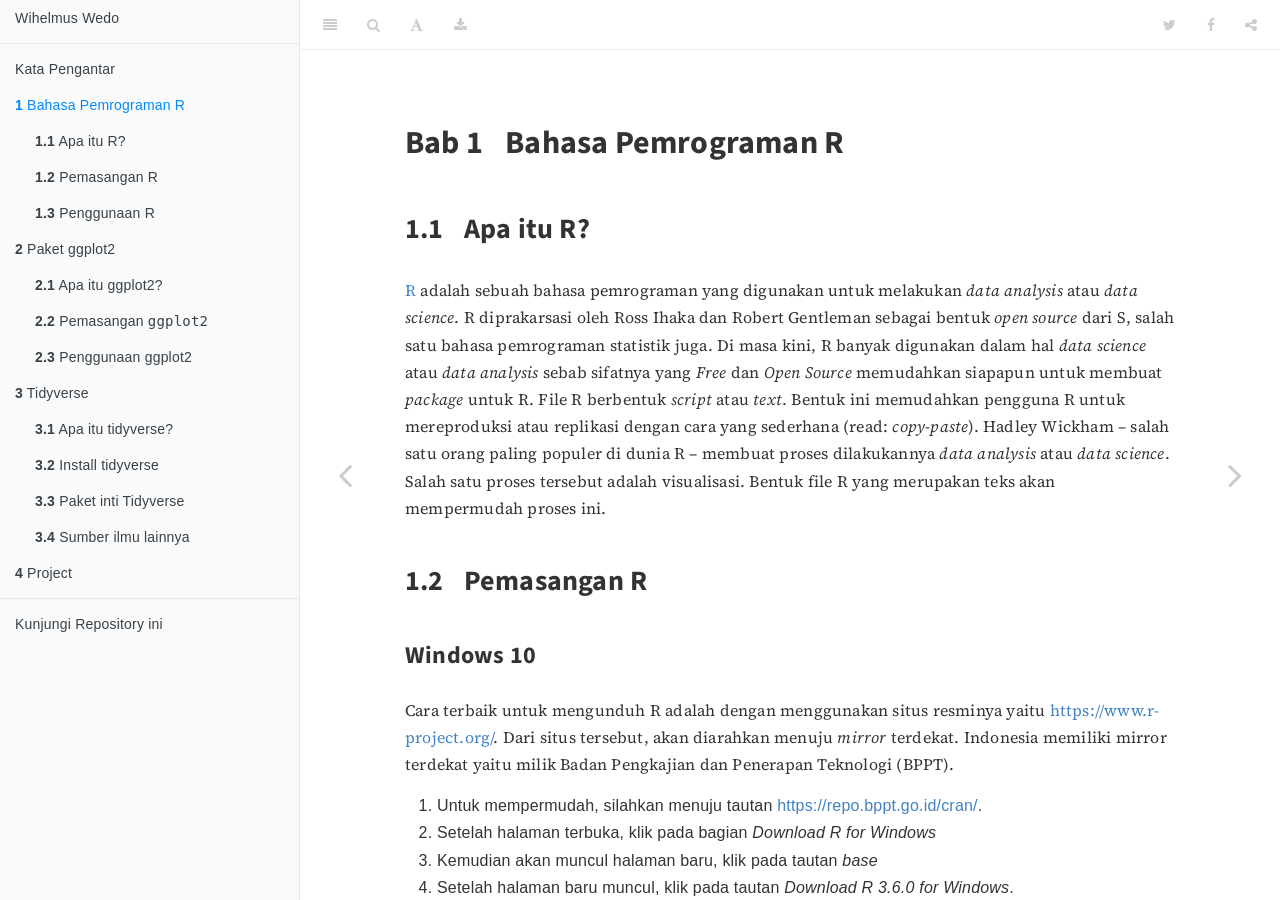
<file: docs/R.html>
<!DOCTYPE html>
<html >

<head>

  <meta charset="UTF-8">
  <meta http-equiv="X-UA-Compatible" content="IE=edge">
  <title>Bab 1 Bahasa Pemrograman R | Panduan Pemasangan dan Penggunaan R dan ggplot2</title>
  <meta name="description" content="Panduan menggunakan hal-hal dasar R dan ggplot2">
  <meta name="generator" content="bookdown  and GitBook 2.6.7">

  <meta property="og:title" content="Bab 1 Bahasa Pemrograman R | Panduan Pemasangan dan Penggunaan R dan ggplot2" />
  <meta property="og:type" content="book" />
  
  
  <meta property="og:description" content="Panduan menggunakan hal-hal dasar R dan ggplot2" />
  

  <meta name="twitter:card" content="summary" />
  <meta name="twitter:title" content="Bab 1 Bahasa Pemrograman R | Panduan Pemasangan dan Penggunaan R dan ggplot2" />
  
  <meta name="twitter:description" content="Panduan menggunakan hal-hal dasar R dan ggplot2" />
  

<meta name="author" content="Wihelmus Wedo">


<meta name="date" content="2019-06-17">

  <meta name="viewport" content="width=device-width, initial-scale=1">
  <meta name="apple-mobile-web-app-capable" content="yes">
  <meta name="apple-mobile-web-app-status-bar-style" content="black">
  
  
<link rel="prev" href="index.html">
<link rel="next" href="ggplot2.html">
<script src="libs/jquery-2.2.3/jquery.min.js"></script>
<link href="libs/gitbook-2.6.7/css/style.css" rel="stylesheet" />
<link href="libs/gitbook-2.6.7/css/plugin-table.css" rel="stylesheet" />
<link href="libs/gitbook-2.6.7/css/plugin-bookdown.css" rel="stylesheet" />
<link href="libs/gitbook-2.6.7/css/plugin-highlight.css" rel="stylesheet" />
<link href="libs/gitbook-2.6.7/css/plugin-search.css" rel="stylesheet" />
<link href="libs/gitbook-2.6.7/css/plugin-fontsettings.css" rel="stylesheet" />







<style>
@import url('https://fonts.googleapis.com/css?family=Source+Sans+Pro:300|Source+Serif+Pro');
</style>


<style type="text/css">
div.sourceCode { overflow-x: auto; }
table.sourceCode, tr.sourceCode, td.lineNumbers, td.sourceCode {
  margin: 0; padding: 0; vertical-align: baseline; border: none; }
table.sourceCode { width: 100%; line-height: 100%; }
td.lineNumbers { text-align: right; padding-right: 4px; padding-left: 4px; color: #aaaaaa; border-right: 1px solid #aaaaaa; }
td.sourceCode { padding-left: 5px; }
code > span.kw { color: #007020; font-weight: bold; } /* Keyword */
code > span.dt { color: #902000; } /* DataType */
code > span.dv { color: #40a070; } /* DecVal */
code > span.bn { color: #40a070; } /* BaseN */
code > span.fl { color: #40a070; } /* Float */
code > span.ch { color: #4070a0; } /* Char */
code > span.st { color: #4070a0; } /* String */
code > span.co { color: #60a0b0; font-style: italic; } /* Comment */
code > span.ot { color: #007020; } /* Other */
code > span.al { color: #ff0000; font-weight: bold; } /* Alert */
code > span.fu { color: #06287e; } /* Function */
code > span.er { color: #ff0000; font-weight: bold; } /* Error */
code > span.wa { color: #60a0b0; font-weight: bold; font-style: italic; } /* Warning */
code > span.cn { color: #880000; } /* Constant */
code > span.sc { color: #4070a0; } /* SpecialChar */
code > span.vs { color: #4070a0; } /* VerbatimString */
code > span.ss { color: #bb6688; } /* SpecialString */
code > span.im { } /* Import */
code > span.va { color: #19177c; } /* Variable */
code > span.cf { color: #007020; font-weight: bold; } /* ControlFlow */
code > span.op { color: #666666; } /* Operator */
code > span.bu { } /* BuiltIn */
code > span.ex { } /* Extension */
code > span.pp { color: #bc7a00; } /* Preprocessor */
code > span.at { color: #7d9029; } /* Attribute */
code > span.do { color: #ba2121; font-style: italic; } /* Documentation */
code > span.an { color: #60a0b0; font-weight: bold; font-style: italic; } /* Annotation */
code > span.cv { color: #60a0b0; font-weight: bold; font-style: italic; } /* CommentVar */
code > span.in { color: #60a0b0; font-weight: bold; font-style: italic; } /* Information */
</style>

<link rel="stylesheet" href="style.css" type="text/css" />
</head>

<body>



  <div class="book without-animation with-summary font-size-2 font-family-1" data-basepath=".">

    <div class="book-summary">
      <nav role="navigation">

<ul class="summary">
<li><a href="./">Wihelmus Wedo</a></li>

<li class="divider"></li>
<li class="chapter" data-level="" data-path="index.html"><a href="index.html"><i class="fa fa-check"></i>Kata Pengantar</a></li>
<li class="chapter" data-level="1" data-path="R.html"><a href="R.html"><i class="fa fa-check"></i><b>1</b> Bahasa Pemrograman R</a><ul>
<li class="chapter" data-level="1.1" data-path="R.html"><a href="R.html#apa-itu-r"><i class="fa fa-check"></i><b>1.1</b> Apa itu R?</a></li>
<li class="chapter" data-level="1.2" data-path="R.html"><a href="R.html#pemasangan-r"><i class="fa fa-check"></i><b>1.2</b> Pemasangan R</a><ul>
<li class="chapter" data-level="" data-path="R.html"><a href="R.html#windows-10"><i class="fa fa-check"></i>Windows 10</a></li>
<li class="chapter" data-level="" data-path="R.html"><a href="R.html#ubuntu-18.04"><i class="fa fa-check"></i>Ubuntu 18.04</a></li>
</ul></li>
<li class="chapter" data-level="1.3" data-path="R.html"><a href="R.html#penggunaan-r"><i class="fa fa-check"></i><b>1.3</b> Penggunaan R</a><ul>
<li class="chapter" data-level="1.3.1" data-path="R.html"><a href="R.html#kalkulator"><i class="fa fa-check"></i><b>1.3.1</b> Kalkulator</a></li>
<li class="chapter" data-level="1.3.2" data-path="R.html"><a href="R.html#menyimpan-objek-dengan--"><i class="fa fa-check"></i><b>1.3.2</b> Menyimpan objek dengan <code>&lt;-</code></a></li>
<li class="chapter" data-level="1.3.3" data-path="R.html"><a href="R.html#string"><i class="fa fa-check"></i><b>1.3.3</b> string</a></li>
<li class="chapter" data-level="1.3.4" data-path="R.html"><a href="R.html#vektor"><i class="fa fa-check"></i><b>1.3.4</b> Vektor</a></li>
<li class="chapter" data-level="1.3.5" data-path="R.html"><a href="R.html#tabel-atau-data-frame"><i class="fa fa-check"></i><b>1.3.5</b> Tabel atau <em>data frame</em></a></li>
</ul></li>
</ul></li>
<li class="chapter" data-level="2" data-path="ggplot2.html"><a href="ggplot2.html"><i class="fa fa-check"></i><b>2</b> Paket ggplot2</a><ul>
<li class="chapter" data-level="2.1" data-path="ggplot2.html"><a href="ggplot2.html#apa-itu-ggplot2"><i class="fa fa-check"></i><b>2.1</b> Apa itu ggplot2?</a></li>
<li class="chapter" data-level="2.2" data-path="ggplot2.html"><a href="ggplot2.html#pemasangan-ggplot2"><i class="fa fa-check"></i><b>2.2</b> Pemasangan <code>ggplot2</code></a></li>
<li class="chapter" data-level="2.3" data-path="ggplot2.html"><a href="ggplot2.html#penggunaan-ggplot2"><i class="fa fa-check"></i><b>2.3</b> Penggunaan ggplot2</a></li>
</ul></li>
<li class="chapter" data-level="3" data-path="tidyverse.html"><a href="tidyverse.html"><i class="fa fa-check"></i><b>3</b> Tidyverse</a><ul>
<li class="chapter" data-level="3.1" data-path="tidyverse.html"><a href="tidyverse.html#apa-itu-tidyverse"><i class="fa fa-check"></i><b>3.1</b> Apa itu tidyverse?</a></li>
<li class="chapter" data-level="3.2" data-path="tidyverse.html"><a href="tidyverse.html#install-tidyverse"><i class="fa fa-check"></i><b>3.2</b> Install tidyverse</a></li>
<li class="chapter" data-level="3.3" data-path="tidyverse.html"><a href="tidyverse.html#paket-inti-tidyverse"><i class="fa fa-check"></i><b>3.3</b> Paket inti Tidyverse</a><ul>
<li class="chapter" data-level="3.3.1" data-path="tidyverse.html"><a href="tidyverse.html#readr-dan-tibble"><i class="fa fa-check"></i><b>3.3.1</b> <code>readr</code> dan <code>tibble</code></a></li>
<li class="chapter" data-level="3.3.2" data-path="tidyverse.html"><a href="tidyverse.html#tidyr"><i class="fa fa-check"></i><b>3.3.2</b> <code>tidyr</code></a></li>
<li class="chapter" data-level="3.3.3" data-path="tidyverse.html"><a href="tidyverse.html#dplyr-dan"><i class="fa fa-check"></i><b>3.3.3</b> <code>dplyr</code> dan <code>%&gt;%</code></a></li>
<li class="chapter" data-level="3.3.4" data-path="tidyverse.html"><a href="tidyverse.html#stringr-dan-forcats"><i class="fa fa-check"></i><b>3.3.4</b> <code>stringr</code> dan <code>forcats</code></a></li>
<li class="chapter" data-level="3.3.5" data-path="tidyverse.html"><a href="tidyverse.html#purrr"><i class="fa fa-check"></i><b>3.3.5</b> <code>purrr</code></a></li>
</ul></li>
<li class="chapter" data-level="3.4" data-path="tidyverse.html"><a href="tidyverse.html#sumber-ilmu-lainnya"><i class="fa fa-check"></i><b>3.4</b> Sumber ilmu lainnya</a></li>
</ul></li>
<li class="chapter" data-level="4" data-path="project.html"><a href="project.html"><i class="fa fa-check"></i><b>4</b> Project</a></li>
<li class="divider"></li>
<li><a href="http://git.bps.go.id/eus.wedo/sbd-grafik" target="blank">Kunjungi Repository ini</a></li>

</ul>

      </nav>
    </div>

    <div class="book-body">
      <div class="body-inner">
        <div class="book-header" role="navigation">
          <h1>
            <i class="fa fa-circle-o-notch fa-spin"></i><a href="./">Panduan Pemasangan dan Penggunaan R dan ggplot2</a>
          </h1>
        </div>

        <div class="page-wrapper" tabindex="-1" role="main">
          <div class="page-inner">

            <section class="normal" id="section-">
<div id="R" class="section level1">
<h1><span class="header-section-number">Bab 1</span> Bahasa Pemrograman R</h1>
<div id="apa-itu-r" class="section level2">
<h2><span class="header-section-number">1.1</span> Apa itu R?</h2>
<p><a href="https://www.r-project.org/">R</a> adalah sebuah bahasa pemrograman yang digunakan untuk melakukan <em>data analysis</em> atau <em>data science</em>. R diprakarsasi oleh Ross Ihaka dan Robert Gentleman sebagai bentuk <em>open source</em> dari S, salah satu bahasa pemrograman statistik juga. Di masa kini, R banyak digunakan dalam hal <em>data science</em> atau <em>data analysis</em> sebab sifatnya yang <em>Free</em> dan <em>Open Source</em> memudahkan siapapun untuk membuat <em>package</em> untuk R. File R berbentuk <em>script</em> atau <em>text</em>. Bentuk ini memudahkan pengguna R untuk mereproduksi atau replikasi dengan cara yang sederhana (read: <em>copy-paste</em>). Hadley Wickham – salah satu orang paling populer di dunia R – membuat proses dilakukannya <em>data analysis</em> atau <em>data science</em>. Salah satu proses tersebut adalah visualisasi. Bentuk file R yang merupakan teks akan mempermudah proses ini.</p>
</div>
<div id="pemasangan-r" class="section level2">
<h2><span class="header-section-number">1.2</span> Pemasangan R</h2>
<div id="windows-10" class="section level3 unnumbered">
<h3>Windows 10</h3>
<p>Cara terbaik untuk mengunduh R adalah dengan menggunakan situs resminya yaitu <a href="https://www.r-project.org/" class="uri">https://www.r-project.org/</a>. Dari situs tersebut, akan diarahkan menuju <em>mirror</em> terdekat. Indonesia memiliki mirror terdekat yaitu milik Badan Pengkajian dan Penerapan Teknologi (BPPT).</p>
<ol style="list-style-type: decimal">
<li>Untuk mempermudah, silahkan menuju tautan <a href="https://repo.bppt.go.id/cran/" class="uri">https://repo.bppt.go.id/cran/</a>.</li>
<li>Setelah halaman terbuka, klik pada bagian <em>Download R for Windows</em></li>
<li>Kemudian akan muncul halaman baru, klik pada tautan <em>base</em></li>
<li>Setelah halaman baru muncul, klik pada tautan <em>Download R 3.6.0 for Windows</em>.</li>
<li>Setelah selesai mengunduh R, double pada file <em>executable</em> (<em>.exe</em>).</li>
</ol>
<p>Proses pemasangan R merupakan proses mudah, pembaca hanya perlu klik tombol <em>Next</em> atau <em>OK</em> pada setiap jendela dialog.</p>
<div class="figure" style="text-align: center"><span id="fig:install-r-1"></span>
<img src="Gambar/r-download/06.png" alt="Repository R dari BPPT" width="90%" />
<p class="caption">
Figure 1.1: Repository R dari BPPT
</p>
</div>
<div class="figure" style="text-align: center"><span id="fig:install-r-2"></span>
<img src="Gambar/r-download/07.png" alt="Klik pada tautan base" width="90%" />
<p class="caption">
Figure 1.2: Klik pada tautan base
</p>
</div>
<div class="figure" style="text-align: center"><span id="fig:install-r-3"></span>
<img src="Gambar/r-download/09.png" alt="Klik pada Download R 3.6.0 for Windows" width="90%" />
<p class="caption">
Figure 1.3: Klik pada Download R 3.6.0 for Windows
</p>
</div>
<div class="figure" style="text-align: center"><span id="fig:install-r-4"></span>
<img src="Gambar/r-download/10.png" alt="Kotak dialog untuk R" width="90%" />
<p class="caption">
Figure 1.4: Kotak dialog untuk R
</p>
</div>
<div class="figure" style="text-align: center"><span id="fig:install-r-5"></span>
<img src="Gambar/r-download/11.png" alt="Kotak dialog terakhir setelah tomboh *Next* dan *Ok* dipilih" width="90%" />
<p class="caption">
Figure 1.5: Kotak dialog terakhir setelah tomboh <em>Next</em> dan <em>Ok</em> dipilih
</p>
</div>
<p>Untuk mempermudah pengerjaan menggunakan R, digunakan program Rstudio IDE. Berikut adalah cara mengunduh Rstudio</p>
<ol style="list-style-type: decimal">
<li>Pergi ke tautan <a href="https://www.rstudio.com/products/rstudio/download/" class="uri">https://www.rstudio.com/products/rstudio/download/</a></li>
<li>Cari tulisan “Installers”</li>
<li>klik pada Rstudio 1.2.1335-Windows 7+ (64-bit)</li>
</ol>
<p>Memasang Rstudio IDE juga sama mudahnya dengan memasang program R.</p>
</div>
<div id="ubuntu-18.04" class="section level3 unnumbered">
<h3>Ubuntu 18.04</h3>
<p>Pengguna Ubuntu 18.04 dan Linux secara umum memiliki kelebihan yaitu dapat menginstall program menggunakan terminal. Oleh karena itu, untuk menginstall R dan Rstudio, pembaca hanya perlu melakukan <strong>Copy-Paste masing-masing script berikut secara baris per baris di terminal.</strong></p>
<ol style="list-style-type: decimal">
<li>Unduh dan pasang R</li>
</ol>
<div class="sourceCode"><pre class="sourceCode sh"><code class="sourceCode bash"><span class="fu">sudo</span> add-apt-repository <span class="st">&#39;deb https://cloud.r-project.org/bin/linux/ubuntu bionic-cran35/&#39;</span>
<span class="fu">sudo</span> apt-key adv --keyserver keyserver.ubuntu.com --recv-keys \
E298A3A825C0D65DFD57CBB651716619E084DAB9
<span class="fu">sudo</span> apt update
<span class="fu">sudo</span> apt install r-base r-base-dev</code></pre></div>
<ol start="2" style="list-style-type: decimal">
<li>Unduh dan pasang Rstudio</li>
</ol>
<div class="sourceCode"><pre class="sourceCode sh"><code class="sourceCode bash"><span class="fu">sudo</span> apt install gdebi
<span class="fu">wget</span> https://download1.rstudio.org/desktop/bionic/amd64/rstudio-1.2.1335-amd64.deb
<span class="fu">sudo</span> gdebi -i rstudio-1.2.1335-amd64.deb</code></pre></div>
</div>
</div>
<div id="penggunaan-r" class="section level2">
<h2><span class="header-section-number">1.3</span> Penggunaan R</h2>
<div id="kalkulator" class="section level3">
<h3><span class="header-section-number">1.3.1</span> Kalkulator</h3>
<p>R pada bentuk sederhananya dapat dianggap sebagai sebuah kalkulator. Kita dapat melaukan operasi dasar seperti 2 + 2 = 4.</p>
<div class="sourceCode"><pre class="sourceCode r"><code class="sourceCode r"><span class="dv">2</span> <span class="op">+</span><span class="st"> </span><span class="dv">2</span> <span class="op">*</span><span class="st"> </span><span class="dv">10</span> <span class="op">/</span><span class="st"> </span><span class="dv">5</span> <span class="op">-</span><span class="st"> </span><span class="dv">10</span></code></pre></div>
<pre><code>## [1] -4</code></pre>
</div>
<div id="menyimpan-objek-dengan--" class="section level3">
<h3><span class="header-section-number">1.3.2</span> Menyimpan objek dengan <code>&lt;-</code></h3>
<p>Dalam R, hasil dari suatu perhitungan dapat disimpan dalam sebuah objek. Kita dapat menggunakan tanda <code>&lt;-</code> untuk memasukkan sesuatu ke dalam sebuah objek. Berikut adalah contoh.</p>
<div class="sourceCode"><pre class="sourceCode r"><code class="sourceCode r">x &lt;-<span class="st"> </span><span class="dv">2</span> <span class="op">+</span><span class="st"> </span><span class="dv">2</span> <span class="op">*</span><span class="st"> </span><span class="dv">10</span> <span class="op">/</span><span class="st"> </span><span class="dv">5</span> <span class="op">-</span><span class="st"> </span><span class="dv">10</span>
y &lt;-<span class="st"> </span><span class="dv">9</span>
z &lt;-<span class="st"> </span>x<span class="op">*</span>y

<span class="kw">print</span>(z)</code></pre></div>
<pre><code>## [1] -36</code></pre>
</div>
<div id="string" class="section level3">
<h3><span class="header-section-number">1.3.3</span> string</h3>
<p>Selain angka, karakter atau <em>string</em> juga dapat disimpan ke dalam sebuah objek. String dalam R diawali dan diakhiri dengan tanda petik (“)</p>
<div class="sourceCode"><pre class="sourceCode r"><code class="sourceCode r">nama &lt;-<span class="st"> &quot;Wihelmus Wedo&quot;</span>

nama</code></pre></div>
<pre><code>## [1] &quot;Wihelmus Wedo&quot;</code></pre>
<div class="sourceCode"><pre class="sourceCode r"><code class="sourceCode r"><span class="kw">class</span>(nama)</code></pre></div>
<pre><code>## [1] &quot;character&quot;</code></pre>
</div>
<div id="vektor" class="section level3">
<h3><span class="header-section-number">1.3.4</span> Vektor</h3>
<p>Vektor dalam R dapat dipahami sebagai sekumpulan angka atau string. Vektor memiliki sebuah kelas atau <em>class</em>. Maksudnya, vektor dengan kelas <em>numeric</em> memiliki isi angka, dan vektor dengan kelas <em>character</em> memiliki isi string. Jika terdapat angka dan string dalam suatu vektor, maka vektor tersebut menjadi vektor string. Vektor dapat dibuat dengan menggunakan <code>c()</code>.</p>
<div class="sourceCode"><pre class="sourceCode r"><code class="sourceCode r">angka &lt;-<span class="st"> </span><span class="kw">c</span>(<span class="dv">1</span>, <span class="dv">2</span>, <span class="dv">3</span>, <span class="dv">4</span>, <span class="dv">5</span>, <span class="dv">6</span>)
karakter &lt;-<span class="st"> </span><span class="kw">c</span>(<span class="st">&quot;a&quot;</span>, <span class="st">&quot;b&quot;</span>, <span class="st">&quot;c&quot;</span>)
coba_ini &lt;-<span class="st"> </span><span class="kw">c</span>(<span class="dv">1</span>, <span class="dv">2</span>, <span class="st">&quot;tiga&quot;</span>)</code></pre></div>
<p>Selain <em>numeric</em> dan <em>character</em>, terdapat juga kelas lain yang merupakan pengembangan. Dari kelas <em>numeric</em>, pengembangannya berupa</p>
<ol style="list-style-type: decimal">
<li><em>integer</em>, yaitu vektor dengan bilangan bulat.</li>
<li><em>double</em>, yaitu vektor dengan bilangan riil.</li>
</ol>
<p>Sedangkan dari kelas <em>character</em>, pengembangannya berupa</p>
<ol style="list-style-type: decimal">
<li><em>factor</em>, yaitu vektor dengan adanya urutan pada elemen.</li>
<li><em>date</em>, yaitu vektor dengan pengembangan untuk penanggalan kalender.</li>
</ol>
<p>Secara umum, pengguna R disarankan untuk menggunakan kelas vektor yang tepat. Sebagai contoh, angka seperti 1, 2, dan 3 disimpan dalam vektor <em>integer</em> dan tanggal di dalam vektor <em>date</em>. Penggunaan yang keliru seperti memasukkan sebuah tanggal ke dalam vektor angka atau memasukkan bilangan riil ke dalam vektor <em>factor</em> dan lain-lain, dapat memberikan hasil yang membingungkan.</p>
<div class="sourceCode"><pre class="sourceCode r"><code class="sourceCode r"><span class="kw">class</span>(angka)</code></pre></div>
<pre><code>## [1] &quot;numeric&quot;</code></pre>
<div class="sourceCode"><pre class="sourceCode r"><code class="sourceCode r"><span class="kw">class</span>(karakter)</code></pre></div>
<pre><code>## [1] &quot;character&quot;</code></pre>
<div class="sourceCode"><pre class="sourceCode r"><code class="sourceCode r"><span class="kw">class</span>(coba_ini)</code></pre></div>
<pre><code>## [1] &quot;character&quot;</code></pre>
</div>
<div id="tabel-atau-data-frame" class="section level3">
<h3><span class="header-section-number">1.3.5</span> Tabel atau <em>data frame</em></h3>
<p>Pekerjaan di BPS biasanya dilakukan dalam sebuah tabel. Di dalam R, tabel lebih dikenal dengan nama <em>data frame</em>. Tabel atau <em>data frame</em> merupakan satu tingkat di atas vektor. Tabel memiliki baris dan kolom. Kolom dalam sebuah tabel merupakan sebuah vektor. Dapat dikatakan bahwa tabel merupakan kumpulan vektor yang memiliki panjang yang sama. Berikut adalah salah satu <em>data frame</em> bawaan dari R.</p>
<div class="sourceCode"><pre class="sourceCode r"><code class="sourceCode r"><span class="kw">head</span>(beaver1)</code></pre></div>
<pre><code>##   day time  temp activ
## 1 346  840 36.33     0
## 2 346  850 36.34     0
## 3 346  900 36.35     0
## 4 346  910 36.42     0
## 5 346  920 36.55     0
## 6 346  930 36.69     0</code></pre>

</div>
</div>
</div>
            </section>

          </div>
        </div>
      </div>
<a href="index.html" class="navigation navigation-prev " aria-label="Previous page"><i class="fa fa-angle-left"></i></a>
<a href="ggplot2.html" class="navigation navigation-next " aria-label="Next page"><i class="fa fa-angle-right"></i></a>
    </div>
  </div>
<script src="libs/gitbook-2.6.7/js/app.min.js"></script>
<script src="libs/gitbook-2.6.7/js/lunr.js"></script>
<script src="libs/gitbook-2.6.7/js/plugin-search.js"></script>
<script src="libs/gitbook-2.6.7/js/plugin-sharing.js"></script>
<script src="libs/gitbook-2.6.7/js/plugin-fontsettings.js"></script>
<script src="libs/gitbook-2.6.7/js/plugin-bookdown.js"></script>
<script src="libs/gitbook-2.6.7/js/jquery.highlight.js"></script>
<script>
gitbook.require(["gitbook"], function(gitbook) {
gitbook.start({
"sharing": {
"github": false,
"facebook": true,
"twitter": true,
"google": false,
"linkedin": false,
"weibo": false,
"instapaper": false,
"vk": false,
"all": ["facebook", "google", "twitter", "linkedin", "weibo", "instapaper"]
},
"fontsettings": {
"theme": "white",
"family": "sans",
"size": 2
},
"edit": {
"link": null,
"text": null
},
"history": {
"link": null,
"text": null
},
"download": ["Panduan.pdf", "Panduan.epub"],
"toc": {
"collapse": "subsection"
}
});
});
</script>

</body>

</html>
</file>
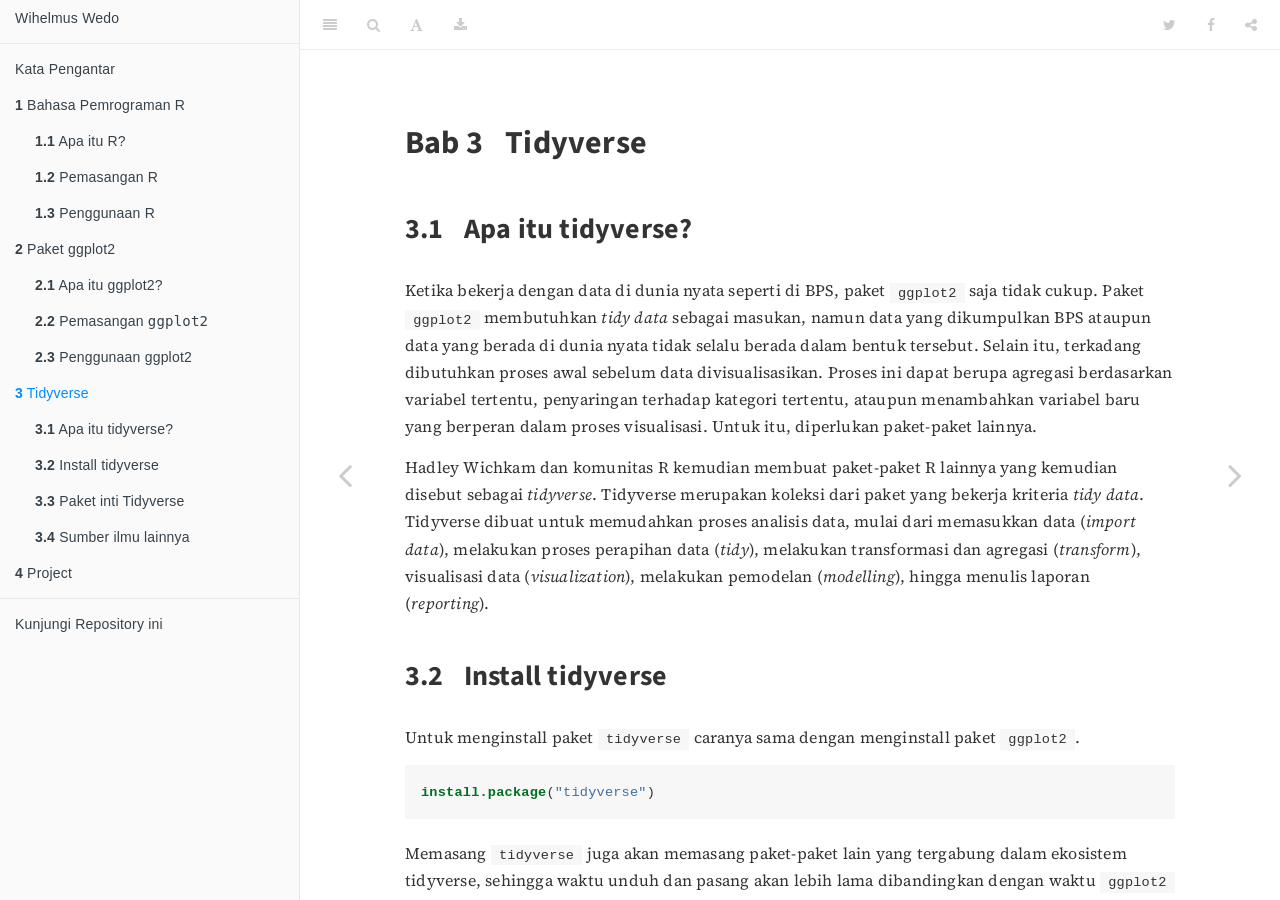
<file: docs/tidyverse.html>
<!DOCTYPE html>
<html >

<head>

  <meta charset="UTF-8">
  <meta http-equiv="X-UA-Compatible" content="IE=edge">
  <title>Bab 3 Tidyverse | Panduan Pemasangan dan Penggunaan R dan ggplot2</title>
  <meta name="description" content="Panduan menggunakan hal-hal dasar R dan ggplot2">
  <meta name="generator" content="bookdown  and GitBook 2.6.7">

  <meta property="og:title" content="Bab 3 Tidyverse | Panduan Pemasangan dan Penggunaan R dan ggplot2" />
  <meta property="og:type" content="book" />
  
  
  <meta property="og:description" content="Panduan menggunakan hal-hal dasar R dan ggplot2" />
  

  <meta name="twitter:card" content="summary" />
  <meta name="twitter:title" content="Bab 3 Tidyverse | Panduan Pemasangan dan Penggunaan R dan ggplot2" />
  
  <meta name="twitter:description" content="Panduan menggunakan hal-hal dasar R dan ggplot2" />
  

<meta name="author" content="Wihelmus Wedo">


<meta name="date" content="2019-06-17">

  <meta name="viewport" content="width=device-width, initial-scale=1">
  <meta name="apple-mobile-web-app-capable" content="yes">
  <meta name="apple-mobile-web-app-status-bar-style" content="black">
  
  
<link rel="prev" href="ggplot2.html">
<link rel="next" href="project.html">
<script src="libs/jquery-2.2.3/jquery.min.js"></script>
<link href="libs/gitbook-2.6.7/css/style.css" rel="stylesheet" />
<link href="libs/gitbook-2.6.7/css/plugin-table.css" rel="stylesheet" />
<link href="libs/gitbook-2.6.7/css/plugin-bookdown.css" rel="stylesheet" />
<link href="libs/gitbook-2.6.7/css/plugin-highlight.css" rel="stylesheet" />
<link href="libs/gitbook-2.6.7/css/plugin-search.css" rel="stylesheet" />
<link href="libs/gitbook-2.6.7/css/plugin-fontsettings.css" rel="stylesheet" />







<style>
@import url('https://fonts.googleapis.com/css?family=Source+Sans+Pro:300|Source+Serif+Pro');
</style>


<style type="text/css">
div.sourceCode { overflow-x: auto; }
table.sourceCode, tr.sourceCode, td.lineNumbers, td.sourceCode {
  margin: 0; padding: 0; vertical-align: baseline; border: none; }
table.sourceCode { width: 100%; line-height: 100%; }
td.lineNumbers { text-align: right; padding-right: 4px; padding-left: 4px; color: #aaaaaa; border-right: 1px solid #aaaaaa; }
td.sourceCode { padding-left: 5px; }
code > span.kw { color: #007020; font-weight: bold; } /* Keyword */
code > span.dt { color: #902000; } /* DataType */
code > span.dv { color: #40a070; } /* DecVal */
code > span.bn { color: #40a070; } /* BaseN */
code > span.fl { color: #40a070; } /* Float */
code > span.ch { color: #4070a0; } /* Char */
code > span.st { color: #4070a0; } /* String */
code > span.co { color: #60a0b0; font-style: italic; } /* Comment */
code > span.ot { color: #007020; } /* Other */
code > span.al { color: #ff0000; font-weight: bold; } /* Alert */
code > span.fu { color: #06287e; } /* Function */
code > span.er { color: #ff0000; font-weight: bold; } /* Error */
code > span.wa { color: #60a0b0; font-weight: bold; font-style: italic; } /* Warning */
code > span.cn { color: #880000; } /* Constant */
code > span.sc { color: #4070a0; } /* SpecialChar */
code > span.vs { color: #4070a0; } /* VerbatimString */
code > span.ss { color: #bb6688; } /* SpecialString */
code > span.im { } /* Import */
code > span.va { color: #19177c; } /* Variable */
code > span.cf { color: #007020; font-weight: bold; } /* ControlFlow */
code > span.op { color: #666666; } /* Operator */
code > span.bu { } /* BuiltIn */
code > span.ex { } /* Extension */
code > span.pp { color: #bc7a00; } /* Preprocessor */
code > span.at { color: #7d9029; } /* Attribute */
code > span.do { color: #ba2121; font-style: italic; } /* Documentation */
code > span.an { color: #60a0b0; font-weight: bold; font-style: italic; } /* Annotation */
code > span.cv { color: #60a0b0; font-weight: bold; font-style: italic; } /* CommentVar */
code > span.in { color: #60a0b0; font-weight: bold; font-style: italic; } /* Information */
</style>

<link rel="stylesheet" href="style.css" type="text/css" />
</head>

<body>



  <div class="book without-animation with-summary font-size-2 font-family-1" data-basepath=".">

    <div class="book-summary">
      <nav role="navigation">

<ul class="summary">
<li><a href="./">Wihelmus Wedo</a></li>

<li class="divider"></li>
<li class="chapter" data-level="" data-path="index.html"><a href="index.html"><i class="fa fa-check"></i>Kata Pengantar</a></li>
<li class="chapter" data-level="1" data-path="R.html"><a href="R.html"><i class="fa fa-check"></i><b>1</b> Bahasa Pemrograman R</a><ul>
<li class="chapter" data-level="1.1" data-path="R.html"><a href="R.html#apa-itu-r"><i class="fa fa-check"></i><b>1.1</b> Apa itu R?</a></li>
<li class="chapter" data-level="1.2" data-path="R.html"><a href="R.html#pemasangan-r"><i class="fa fa-check"></i><b>1.2</b> Pemasangan R</a><ul>
<li class="chapter" data-level="" data-path="R.html"><a href="R.html#windows-10"><i class="fa fa-check"></i>Windows 10</a></li>
<li class="chapter" data-level="" data-path="R.html"><a href="R.html#ubuntu-18.04"><i class="fa fa-check"></i>Ubuntu 18.04</a></li>
</ul></li>
<li class="chapter" data-level="1.3" data-path="R.html"><a href="R.html#penggunaan-r"><i class="fa fa-check"></i><b>1.3</b> Penggunaan R</a><ul>
<li class="chapter" data-level="1.3.1" data-path="R.html"><a href="R.html#kalkulator"><i class="fa fa-check"></i><b>1.3.1</b> Kalkulator</a></li>
<li class="chapter" data-level="1.3.2" data-path="R.html"><a href="R.html#menyimpan-objek-dengan--"><i class="fa fa-check"></i><b>1.3.2</b> Menyimpan objek dengan <code>&lt;-</code></a></li>
<li class="chapter" data-level="1.3.3" data-path="R.html"><a href="R.html#string"><i class="fa fa-check"></i><b>1.3.3</b> string</a></li>
<li class="chapter" data-level="1.3.4" data-path="R.html"><a href="R.html#vektor"><i class="fa fa-check"></i><b>1.3.4</b> Vektor</a></li>
<li class="chapter" data-level="1.3.5" data-path="R.html"><a href="R.html#tabel-atau-data-frame"><i class="fa fa-check"></i><b>1.3.5</b> Tabel atau <em>data frame</em></a></li>
</ul></li>
</ul></li>
<li class="chapter" data-level="2" data-path="ggplot2.html"><a href="ggplot2.html"><i class="fa fa-check"></i><b>2</b> Paket ggplot2</a><ul>
<li class="chapter" data-level="2.1" data-path="ggplot2.html"><a href="ggplot2.html#apa-itu-ggplot2"><i class="fa fa-check"></i><b>2.1</b> Apa itu ggplot2?</a></li>
<li class="chapter" data-level="2.2" data-path="ggplot2.html"><a href="ggplot2.html#pemasangan-ggplot2"><i class="fa fa-check"></i><b>2.2</b> Pemasangan <code>ggplot2</code></a></li>
<li class="chapter" data-level="2.3" data-path="ggplot2.html"><a href="ggplot2.html#penggunaan-ggplot2"><i class="fa fa-check"></i><b>2.3</b> Penggunaan ggplot2</a></li>
</ul></li>
<li class="chapter" data-level="3" data-path="tidyverse.html"><a href="tidyverse.html"><i class="fa fa-check"></i><b>3</b> Tidyverse</a><ul>
<li class="chapter" data-level="3.1" data-path="tidyverse.html"><a href="tidyverse.html#apa-itu-tidyverse"><i class="fa fa-check"></i><b>3.1</b> Apa itu tidyverse?</a></li>
<li class="chapter" data-level="3.2" data-path="tidyverse.html"><a href="tidyverse.html#install-tidyverse"><i class="fa fa-check"></i><b>3.2</b> Install tidyverse</a></li>
<li class="chapter" data-level="3.3" data-path="tidyverse.html"><a href="tidyverse.html#paket-inti-tidyverse"><i class="fa fa-check"></i><b>3.3</b> Paket inti Tidyverse</a><ul>
<li class="chapter" data-level="3.3.1" data-path="tidyverse.html"><a href="tidyverse.html#readr-dan-tibble"><i class="fa fa-check"></i><b>3.3.1</b> <code>readr</code> dan <code>tibble</code></a></li>
<li class="chapter" data-level="3.3.2" data-path="tidyverse.html"><a href="tidyverse.html#tidyr"><i class="fa fa-check"></i><b>3.3.2</b> <code>tidyr</code></a></li>
<li class="chapter" data-level="3.3.3" data-path="tidyverse.html"><a href="tidyverse.html#dplyr-dan"><i class="fa fa-check"></i><b>3.3.3</b> <code>dplyr</code> dan <code>%&gt;%</code></a></li>
<li class="chapter" data-level="3.3.4" data-path="tidyverse.html"><a href="tidyverse.html#stringr-dan-forcats"><i class="fa fa-check"></i><b>3.3.4</b> <code>stringr</code> dan <code>forcats</code></a></li>
<li class="chapter" data-level="3.3.5" data-path="tidyverse.html"><a href="tidyverse.html#purrr"><i class="fa fa-check"></i><b>3.3.5</b> <code>purrr</code></a></li>
</ul></li>
<li class="chapter" data-level="3.4" data-path="tidyverse.html"><a href="tidyverse.html#sumber-ilmu-lainnya"><i class="fa fa-check"></i><b>3.4</b> Sumber ilmu lainnya</a></li>
</ul></li>
<li class="chapter" data-level="4" data-path="project.html"><a href="project.html"><i class="fa fa-check"></i><b>4</b> Project</a></li>
<li class="divider"></li>
<li><a href="http://git.bps.go.id/eus.wedo/sbd-grafik" target="blank">Kunjungi Repository ini</a></li>

</ul>

      </nav>
    </div>

    <div class="book-body">
      <div class="body-inner">
        <div class="book-header" role="navigation">
          <h1>
            <i class="fa fa-circle-o-notch fa-spin"></i><a href="./">Panduan Pemasangan dan Penggunaan R dan ggplot2</a>
          </h1>
        </div>

        <div class="page-wrapper" tabindex="-1" role="main">
          <div class="page-inner">

            <section class="normal" id="section-">
<div id="tidyverse" class="section level1">
<h1><span class="header-section-number">Bab 3</span> Tidyverse</h1>
<div id="apa-itu-tidyverse" class="section level2">
<h2><span class="header-section-number">3.1</span> Apa itu tidyverse?</h2>
<p>Ketika bekerja dengan data di dunia nyata seperti di BPS, paket <code>ggplot2</code> saja tidak cukup. Paket <code>ggplot2</code> membutuhkan <em>tidy data</em> sebagai masukan, namun data yang dikumpulkan BPS ataupun data yang berada di dunia nyata tidak selalu berada dalam bentuk tersebut. Selain itu, terkadang dibutuhkan proses awal sebelum data divisualisasikan. Proses ini dapat berupa agregasi berdasarkan variabel tertentu, penyaringan terhadap kategori tertentu, ataupun menambahkan variabel baru yang berperan dalam proses visualisasi. Untuk itu, diperlukan paket-paket lainnya.</p>
<p>Hadley Wichkam dan komunitas R kemudian membuat paket-paket R lainnya yang kemudian disebut sebagai <em>tidyverse</em>. Tidyverse merupakan koleksi dari paket yang bekerja kriteria <em>tidy data</em>. Tidyverse dibuat untuk memudahkan proses analisis data, mulai dari memasukkan data (<em>import data</em>), melakukan proses perapihan data (<em>tidy</em>), melakukan transformasi dan agregasi (<em>transform</em>), visualisasi data (<em>visualization</em>), melakukan pemodelan (<em>modelling</em>), hingga menulis laporan (<em>reporting</em>).</p>
</div>
<div id="install-tidyverse" class="section level2">
<h2><span class="header-section-number">3.2</span> Install tidyverse</h2>
<p>Untuk menginstall paket <code>tidyverse</code> caranya sama dengan menginstall paket <code>ggplot2</code>.</p>
<div class="sourceCode"><pre class="sourceCode r"><code class="sourceCode r"><span class="kw">install.package</span>(<span class="st">&quot;tidyverse&quot;</span>)</code></pre></div>
<p>Memasang <code>tidyverse</code> juga akan memasang paket-paket lain yang tergabung dalam ekosistem tidyverse, sehingga waktu unduh dan pasang akan lebih lama dibandingkan dengan waktu <code>ggplot2</code></p>
</div>
<div id="paket-inti-tidyverse" class="section level2">
<h2><span class="header-section-number">3.3</span> Paket inti Tidyverse</h2>
<p>Pada panduan ini penulis akan menjelaskan sedikit informasi mengenai paket-paket inti dari tidyverse. Paket-paket ini disebut paket inti atau <em>core</em> sebab paket ini juga di <em>attach</em> ketika <code>tidyverse</code> di <em>attach</em>. Paket <code>ggplot2</code> telah dibahas pada bab sebelumnya sehingga tidak dibahas pada bagian ini.</p>
<div class="sourceCode"><pre class="sourceCode r"><code class="sourceCode r"><span class="kw">library</span>(tidyverse)</code></pre></div>
<div id="readr-dan-tibble" class="section level3">
<h3><span class="header-section-number">3.3.1</span> <code>readr</code> dan <code>tibble</code></h3>
<p>Paket <code>readr</code> digunakan dalam proses memasukkan data ke dalam lingkungan R. <code>readr</code> menyediakan cara yang mudah untuk memasukkan data yang <em>rectangular</em> seperti <em>csv</em> (<em>comma separated values</em>) dan <em>tsv</em> (<em>tab separated values</em>).</p>
<p>Paket <code>tibble</code> mungkin kurang populer dibandingkan paket inti lainnya. <em>Tibble</em> merupakan pengembangan dari <em>data frame</em>. Terdapat beberapa penambahan dan pengurangan fitur dari <code>data.frame</code> yang dimiliki oleh sebuah <code>tbl_df</code> yang dapat membuat pekerjaan lebih mudah. Penambahan fitur seperti memberitahu tipe atau <em>class</em> dari semua kolom tabel serta pengurangan fitur seperti meniadakan <em>partial matching</em> diyakini oleh para pembuat paket untuk membuat pekerjaan analisis data menjadi lebih mudah. Tibble juga dapat melakukan hal lain namun hal tersebut jarang penulis gali lebih dalam.</p>
<p>Data yang di<em>import</em> menggunakan <code>readr</code> akan memiliki kelas <code>tbl_df</code>.</p>
</div>
<div id="tidyr" class="section level3">
<h3><span class="header-section-number">3.3.2</span> <code>tidyr</code></h3>
<p>Paket <code>tidyr</code> digunakan dalam proses perapihan data. Data rapi atau <em>tidy data</em> adalah bentuk data yang memenuhi <strong>semua</strong> kriteria berikut.</p>
<ol style="list-style-type: decimal">
<li><p>1(satu) variabel menempati 1(satu) kolom</p></li>
<li><p>1(satu) observasi atau individu menempati 1(satu) baris</p></li>
<li><p>1(satu) nilai atau <em>value</em> menempati 1(satu) sel.</p></li>
</ol>
<p>Data rapi menunjukkan cara yang baku atau standar dalam menyimpan data. Standar ini digunakan oleh semua paket dalam ekosistem Tidyverse. Terdapat 2 fungsi yang sering digunakan dari paket <code>tidyr</code>, yaitu <code>gather()</code> dan <code>spread()</code>.</p>
</div>
<div id="dplyr-dan" class="section level3">
<h3><span class="header-section-number">3.3.3</span> <code>dplyr</code> dan <code>%&gt;%</code></h3>
<p>Paket <code>dplyr</code> adalah salah satu paket terpopuler (selain <code>ggplot2</code>) dalam ekosistem tidyverse.</p>
<ol style="list-style-type: decimal">
<li><code>select()</code> <strong>memilih</strong> variabel/ kolom.</li>
<li><code>filter()</code> <strong>menyaring</strong> tabel berdasarkan suatu kriteria.</li>
<li><code>mutate()</code> <strong>menambah</strong> variabel/kolom yang merupakan fungsi dari variabel/kolom yang sudah ada.</li>
<li><code>summarise()</code> atau <code>summarize()</code> <strong>meringkas</strong> tabel.</li>
<li><code>arrange()</code> <strong>mengurut</strong> tabel berdasarkan variabel/kolom.</li>
</ol>
<p>Semua fungsi di atas digabungkan dengan <code>group_by()</code> membuat pengguna dapat menjalankan fungsi di atas <em>berdasarkan kelompok</em>. Lima fungsi di atas dibuat menggunakan kata kerja atau <em>verbs</em> untuk memudahkan pengguna memahami arti dari fungsi-fungsi tersebut. Selain lima fungsi di atas ditambah <code>group_by()</code>, <code>dplyr</code> memiliki operator yang disebut sebagai <em>foward pipe operator</em> atau biasanya disingkat menjadi <em>pipe</em>. Operator ini memiliki lambang <code>%&gt;%</code> dan dibaca <em>kemudian</em> atau <em>lalu</em>.</p>
<p>Pada umumnya, kode dibaca dari dalam ke luar (<em>inside out</em>). Namun, dengan menggunakan <code>%&gt;%</code>, kode dapat dibaca dari kiri ke kanan. Hal ini akan mempermudah seseorang untuk mengerti apa yang sedang terjadi sehingga lebih mudah dimengerti.</p>
<p>Sebagai ilustrasi, perhatikan cerita pendek di bawah ini.</p>
<blockquote>
<p>Hatori adalah seorang ninja.</p>
<p>Ia mendaki gunung, kemudian menuruni lembah, dan akhirnya mengarungi samudra.</p>
</blockquote>
<p>Berdasarkan cerita pendek di atas, pada umumnya <strong>script</strong> akan ditulis dalam satu baris, seperti berikut</p>
<div class="sourceCode"><pre class="sourceCode r"><code class="sourceCode r">hatori &lt;-<span class="st"> </span><span class="kw">as_ninja</span>()

<span class="kw">mengarungi</span>(<span class="kw">menuruni</span>(<span class="kw">mendaki</span>(hatori, gunung), lembah), samudra)</code></pre></div>
<p>atau dalam bentuk yang agak condong ke dalam jika menggunakan <em>indent</em>.</p>
<div class="sourceCode"><pre class="sourceCode r"><code class="sourceCode r">hatori &lt;-<span class="st"> </span><span class="kw">as_ninja</span>()

<span class="kw">mengarungi</span>(
  <span class="kw">menuruni</span>(
    <span class="kw">mendaki</span>(hatori, gunung),
    lembah
  ),
  samudra
)</code></pre></div>
<p>Untuk membaca <em>script</em> di atas, diperlukan waktu yang relatif lebih banyak dibandingkan ketika penulisan <em>script</em> menggunakan <code>%&gt;%</code>. Berikut adalah <em>script</em> yang sama jika ditulis menggunakan <code>%&gt;%</code>.</p>
<div class="sourceCode"><pre class="sourceCode r"><code class="sourceCode r">hatori &lt;-<span class="st"> </span><span class="kw">as_ninja</span>()

hatori <span class="op">%&gt;%</span>
<span class="st">  </span><span class="kw">mendaki</span>(gunung) <span class="op">%&gt;%</span>
<span class="st">  </span><span class="kw">menuruni</span>(lembah) <span class="op">%&gt;%</span>
<span class="st">  </span><span class="kw">mengarungi</span>(samudra)</code></pre></div>
</div>
<div id="stringr-dan-forcats" class="section level3">
<h3><span class="header-section-number">3.3.4</span> <code>stringr</code> dan <code>forcats</code></h3>
<p>Paket <code>stringr</code> – sesuai namanya – digunakan ketika berurusan dengan <em>string</em> dalam proses analisis data. Di dalam dunia R, <em>string</em> juga dikenal dengan istilah <em>character</em>. Fungsi-fungsi dari paket <code>stringr</code> memiliki awalan <code>str_</code> pada nama.</p>
<p><em>forcats</em> adalah sebuah anagram untuk <em>factors</em>. Sesuai dengan namanya, <code>forcats</code> digunakan ketika berurusan <em>factors</em>. Mirip dengan <code>stringr</code>, fungsi-fungsi dalam paket ini memiliki awalan <code>fct_</code>.</p>
</div>
<div id="purrr" class="section level3">
<h3><span class="header-section-number">3.3.5</span> <code>purrr</code></h3>
<p>Paket <code>purrr</code> dapat dikatakan memiliki tingkat kesulitan yang lebih tinggi dibandingkan dengan paket inti lainnya. <code>purrr</code> digunakan untuk mengimplementasikan <em>functional programming</em>.</p>
</div>
</div>
<div id="sumber-ilmu-lainnya" class="section level2">
<h2><span class="header-section-number">3.4</span> Sumber ilmu lainnya</h2>
<p>Tidyverse merupakan paket R yang luas sehingga panduan ini tidak cukup menjelaskan semua paket di dalam ekosistem. Panduan ini juga hanya menjelaskan sedikit informasi dari paket inti dari tidyverse. Masih banyak informasi dari paket inti tidyverse yang penulis tidak bahas dalam dokumen ini, terlebih mengenai paket-paket lain yang bukan paket inti. Oleh karena itu, penulis berharap pembaca dapat mencari dan membaca sendiri sumber-sumber lain mengenai tidyverse dan analisis data menggunakan R.</p>
<p><strong>Tidyverse.org</strong></p>
<p>Tidyverse.org adalah situs yang khusus menjelaskan paket inti dari tidyverse. Ini adlaah sumber nomor 1 bagi penulis ketika mengalami masalah dengan paket inti tidyverse.</p>
<p><strong>stackoverflow.com</strong></p>
<p>StackOverFlow adalah sebuah forum dunia maya yang pada umumnya dihuni oleh <em>developer</em>. Dapat dibilang StackOverFlow ada forum tanya jawab seputar hal-hal <em>programming</em>. Banyak pertanyaan mengenai R dan Rstudio yang ditanyakan di stackoverflow.</p>
<p><strong>community.rstudio.com</strong>,</p>
<p>Mirip seperti StackOverFlow, ini ada tempat bertanya khusus mengenai R dan Rstudio. Forum ini dibuat oleh pihak Rstudio.</p>
<p><strong>youtube.co.id</strong></p>
<p>YouTube adalah situs berbagi video terbesar saat ini. Terdapat banyak video tutorial maupun presentasi mengenai paket-paket dalam tidyverse.</p>
<p><strong>#rstat</strong></p>
<p>Pengguna R memiliki komunitas di twitter. Komunitas ini biasanya menggunakan tagar #rstat memposting sesuatu tentang R.</p>
<p><strong>r/rstats</strong></p>
<p>Seperti di twitter, komunitas R juga terdapat di reddit. Komunitas R di reddit berkumpul di <em>subreddit</em> r/rstats.</p>
<p><strong>Google</strong></p>
<p>Google adalah <em>search engine</em> yang paling besar. Mencari hal-hal mengenai paket tidyverse merupakan hal mudah dengan menggunakan google.</p>

</div>
</div>
            </section>

          </div>
        </div>
      </div>
<a href="ggplot2.html" class="navigation navigation-prev " aria-label="Previous page"><i class="fa fa-angle-left"></i></a>
<a href="project.html" class="navigation navigation-next " aria-label="Next page"><i class="fa fa-angle-right"></i></a>
    </div>
  </div>
<script src="libs/gitbook-2.6.7/js/app.min.js"></script>
<script src="libs/gitbook-2.6.7/js/lunr.js"></script>
<script src="libs/gitbook-2.6.7/js/plugin-search.js"></script>
<script src="libs/gitbook-2.6.7/js/plugin-sharing.js"></script>
<script src="libs/gitbook-2.6.7/js/plugin-fontsettings.js"></script>
<script src="libs/gitbook-2.6.7/js/plugin-bookdown.js"></script>
<script src="libs/gitbook-2.6.7/js/jquery.highlight.js"></script>
<script>
gitbook.require(["gitbook"], function(gitbook) {
gitbook.start({
"sharing": {
"github": false,
"facebook": true,
"twitter": true,
"google": false,
"linkedin": false,
"weibo": false,
"instapaper": false,
"vk": false,
"all": ["facebook", "google", "twitter", "linkedin", "weibo", "instapaper"]
},
"fontsettings": {
"theme": "white",
"family": "sans",
"size": 2
},
"edit": {
"link": null,
"text": null
},
"history": {
"link": null,
"text": null
},
"download": ["Panduan.pdf", "Panduan.epub"],
"toc": {
"collapse": "subsection"
}
});
});
</script>

</body>

</html>
</file>
<file: docs/libs/gitbook-2.6.7/css/plugin-table.css>
.book .book-body .page-wrapper .page-inner section.normal table{display:table;width:100%;border-collapse:collapse;border-spacing:0;overflow:auto}.book .book-body .page-wrapper .page-inner section.normal table td,.book .book-body .page-wrapper .page-inner section.normal table th{padding:6px 13px;border:1px solid #ddd}.book .book-body .page-wrapper .page-inner section.normal table tr{background-color:#fff;border-top:1px solid #ccc}.book .book-body .page-wrapper .page-inner section.normal table tr:nth-child(2n){background-color:#f8f8f8}.book .book-body .page-wrapper .page-inner section.normal table th{font-weight:700}
</file>
<file: docs/libs/gitbook-2.6.7/css/plugin-bookdown.css>
.book .book-header h1 {
  padding-left: 20px;
  padding-right: 20px;
}
.book .book-header.fixed {
  position: fixed;
  right: 0;
  top: 0;
  left: 0;
  border-bottom: 1px solid rgba(0,0,0,.07);
}
span.search-highlight {
  background-color: #ffff88;
}
@media (min-width: 600px) {
  .book.with-summary .book-header.fixed {
    left: 300px;
  }
}
@media (max-width: 1240px) {
  .book .book-body.fixed {
    top: 50px;
  }
  .book .book-body.fixed .body-inner {
    top: auto;
  }
}
@media (max-width: 600px) {
  .book.with-summary .book-header.fixed {
    left: calc(100% - 60px);
    min-width: 300px;
  }
  .book.with-summary .book-body {
    transform: none;
    left: calc(100% - 60px);
    min-width: 300px;
  }
  .book .book-body.fixed {
    top: 0;
  }
}

.book .book-body.fixed .body-inner {
  top: 50px;
}
.book .book-body .page-wrapper .page-inner section.normal sub, .book .book-body .page-wrapper .page-inner section.normal sup {
  font-size: 85%;
}

@media print {
  .book .book-summary, .book .book-body .book-header, .fa {
    display: none !important;
  }
  .book .book-body.fixed {
    left: 0px;
  }
  .book .book-body,.book .book-body .body-inner, .book.with-summary {
    overflow: visible !important;
  }
}
.kable_wrapper {
  border-spacing: 20px 0;
  border-collapse: separate;
  border: none;
  margin: auto;
}
.kable_wrapper > tbody > tr > td {
  vertical-align: top;
}
.book .book-body .page-wrapper .page-inner section.normal table tr.header {
  border-top-width: 2px;
}
.book .book-body .page-wrapper .page-inner section.normal table tr:last-child td {
  border-bottom-width: 2px;
}
.book .book-body .page-wrapper .page-inner section.normal table td, .book .book-body .page-wrapper .page-inner section.normal table th {
  border-left: none;
  border-right: none;
}
.book .book-body .page-wrapper .page-inner section.normal table.kable_wrapper > tbody > tr, .book .book-body .page-wrapper .page-inner section.normal table.kable_wrapper > tbody > tr > td {
  border-top: none;
}
.book .book-body .page-wrapper .page-inner section.normal table.kable_wrapper > tbody > tr:last-child > td {
    border-bottom: none;
}

div.theorem, div.lemma, div.corollary, div.proposition, div.conjecture {
  font-style: italic;
}
span.theorem, span.lemma, span.corollary, span.proposition, span.conjecture {
  font-style: normal;
}
div.proof:after {
  content: "\25a2";
  float: right;
}
.header-section-number {
  padding-right: .5em;
}
</file>
<file: docs/libs/gitbook-2.6.7/css/plugin-highlight.css>
.book .book-body .page-wrapper .page-inner section.normal pre,
.book .book-body .page-wrapper .page-inner section.normal code {
  /* http://jmblog.github.com/color-themes-for-google-code-highlightjs */
  /* Tomorrow Comment */
  /* Tomorrow Red */
  /* Tomorrow Orange */
  /* Tomorrow Yellow */
  /* Tomorrow Green */
  /* Tomorrow Aqua */
  /* Tomorrow Blue */
  /* Tomorrow Purple */
}
.book .book-body .page-wrapper .page-inner section.normal pre .hljs-comment,
.book .book-body .page-wrapper .page-inner section.normal code .hljs-comment,
.book .book-body .page-wrapper .page-inner section.normal pre .hljs-title,
.book .book-body .page-wrapper .page-inner section.normal code .hljs-title {
  color: #8e908c;
}
.book .book-body .page-wrapper .page-inner section.normal pre .hljs-variable,
.book .book-body .page-wrapper .page-inner section.normal code .hljs-variable,
.book .book-body .page-wrapper .page-inner section.normal pre .hljs-attribute,
.book .book-body .page-wrapper .page-inner section.normal code .hljs-attribute,
.book .book-body .page-wrapper .page-inner section.normal pre .hljs-tag,
.book .book-body .page-wrapper .page-inner section.normal code .hljs-tag,
.book .book-body .page-wrapper .page-inner section.normal pre .hljs-regexp,
.book .book-body .page-wrapper .page-inner section.normal code .hljs-regexp,
.book .book-body .page-wrapper .page-inner section.normal pre .ruby .hljs-constant,
.book .book-body .page-wrapper .page-inner section.normal code .ruby .hljs-constant,
.book .book-body .page-wrapper .page-inner section.normal pre .xml .hljs-tag .hljs-title,
.book .book-body .page-wrapper .page-inner section.normal code .xml .hljs-tag .hljs-title,
.book .book-body .page-wrapper .page-inner section.normal pre .xml .hljs-pi,
.book .book-body .page-wrapper .page-inner section.normal code .xml .hljs-pi,
.book .book-body .page-wrapper .page-inner section.normal pre .xml .hljs-doctype,
.book .book-body .page-wrapper .page-inner section.normal code .xml .hljs-doctype,
.book .book-body .page-wrapper .page-inner section.normal pre .html .hljs-doctype,
.book .book-body .page-wrapper .page-inner section.normal code .html .hljs-doctype,
.book .book-body .page-wrapper .page-inner section.normal pre .css .hljs-id,
.book .book-body .page-wrapper .page-inner section.normal code .css .hljs-id,
.book .book-body .page-wrapper .page-inner section.normal pre .css .hljs-class,
.book .book-body .page-wrapper .page-inner section.normal code .css .hljs-class,
.book .book-body .page-wrapper .page-inner section.normal pre .css .hljs-pseudo,
.book .book-body .page-wrapper .page-inner section.normal code .css .hljs-pseudo {
  color: #c82829;
}
.book .book-body .page-wrapper .page-inner section.normal pre .hljs-number,
.book .book-body .page-wrapper .page-inner section.normal code .hljs-number,
.book .book-body .page-wrapper .page-inner section.normal pre .hljs-preprocessor,
.book .book-body .page-wrapper .page-inner section.normal code .hljs-preprocessor,
.book .book-body .page-wrapper .page-inner section.normal pre .hljs-pragma,
.book .book-body .page-wrapper .page-inner section.normal code .hljs-pragma,
.book .book-body .page-wrapper .page-inner section.normal pre .hljs-built_in,
.book .book-body .page-wrapper .page-inner section.normal code .hljs-built_in,
.book .book-body .page-wrapper .page-inner section.normal pre .hljs-literal,
.book .book-body .page-wrapper .page-inner section.normal code .hljs-literal,
.book .book-body .page-wrapper .page-inner section.normal pre .hljs-params,
.book .book-body .page-wrapper .page-inner section.normal code .hljs-params,
.book .book-body .page-wrapper .page-inner section.normal pre .hljs-constant,
.book .book-body .page-wrapper .page-inner section.normal code .hljs-constant {
  color: #f5871f;
}
.book .book-body .page-wrapper .page-inner section.normal pre .ruby .hljs-class .hljs-title,
.book .book-body .page-wrapper .page-inner section.normal code .ruby .hljs-class .hljs-title,
.book .book-body .page-wrapper .page-inner section.normal pre .css .hljs-rules .hljs-attribute,
.book .book-body .page-wrapper .page-inner section.normal code .css .hljs-rules .hljs-attribute {
  color: #eab700;
}
.book .book-body .page-wrapper .page-inner section.normal pre .hljs-string,
.book .book-body .page-wrapper .page-inner section.normal code .hljs-string,
.book .book-body .page-wrapper .page-inner section.normal pre .hljs-value,
.book .book-body .page-wrapper .page-inner section.normal code .hljs-value,
.book .book-body .page-wrapper .page-inner section.normal pre .hljs-inheritance,
.book .book-body .page-wrapper .page-inner section.normal code .hljs-inheritance,
.book .book-body .page-wrapper .page-inner section.normal pre .hljs-header,
.book .book-body .page-wrapper .page-inner section.normal code .hljs-header,
.book .book-body .page-wrapper .page-inner section.normal pre .ruby .hljs-symbol,
.book .book-body .page-wrapper .page-inner section.normal code .ruby .hljs-symbol,
.book .book-body .page-wrapper .page-inner section.normal pre .xml .hljs-cdata,
.book .book-body .page-wrapper .page-inner section.normal code .xml .hljs-cdata {
  color: #718c00;
}
.book .book-body .page-wrapper .page-inner section.normal pre .css .hljs-hexcolor,
.book .book-body .page-wrapper .page-inner section.normal code .css .hljs-hexcolor {
  color: #3e999f;
}
.book .book-body .page-wrapper .page-inner section.normal pre .hljs-function,
.book .book-body .page-wrapper .page-inner section.normal code .hljs-function,
.book .book-body .page-wrapper .page-inner section.normal pre .python .hljs-decorator,
.book .book-body .page-wrapper .page-inner section.normal code .python .hljs-decorator,
.book .book-body .page-wrapper .page-inner section.normal pre .python .hljs-title,
.book .book-body .page-wrapper .page-inner section.normal code .python .hljs-title,
.book .book-body .page-wrapper .page-inner section.normal pre .ruby .hljs-function .hljs-title,
.book .book-body .page-wrapper .page-inner section.normal code .ruby .hljs-function .hljs-title,
.book .book-body .page-wrapper .page-inner section.normal pre .ruby .hljs-title .hljs-keyword,
.book .book-body .page-wrapper .page-inner section.normal code .ruby .hljs-title .hljs-keyword,
.book .book-body .page-wrapper .page-inner section.normal pre .perl .hljs-sub,
.book .book-body .page-wrapper .page-inner section.normal code .perl .hljs-sub,
.book .book-body .page-wrapper .page-inner section.normal pre .javascript .hljs-title,
.book .book-body .page-wrapper .page-inner section.normal code .javascript .hljs-title,
.book .book-body .page-wrapper .page-inner section.normal pre .coffeescript .hljs-title,
.book .book-body .page-wrapper .page-inner section.normal code .coffeescript .hljs-title {
  color: #4271ae;
}
.book .book-body .page-wrapper .page-inner section.normal pre .hljs-keyword,
.book .book-body .page-wrapper .page-inner section.normal code .hljs-keyword,
.book .book-body .page-wrapper .page-inner section.normal pre .javascript .hljs-function,
.book .book-body .page-wrapper .page-inner section.normal code .javascript .hljs-function {
  color: #8959a8;
}
.book .book-body .page-wrapper .page-inner section.normal pre .hljs,
.book .book-body .page-wrapper .page-inner section.normal code .hljs {
  display: block;
  background: white;
  color: #4d4d4c;
  padding: 0.5em;
}
.book .book-body .page-wrapper .page-inner section.normal pre .coffeescript .javascript,
.book .book-body .page-wrapper .page-inner section.normal code .coffeescript .javascript,
.book .book-body .page-wrapper .page-inner section.normal pre .javascript .xml,
.book .book-body .page-wrapper .page-inner section.normal code .javascript .xml,
.book .book-body .page-wrapper .page-inner section.normal pre .tex .hljs-formula,
.book .book-body .page-wrapper .page-inner section.normal code .tex .hljs-formula,
.book .book-body .page-wrapper .page-inner section.normal pre .xml .javascript,
.book .book-body .page-wrapper .page-inner section.normal code .xml .javascript,
.book .book-body .page-wrapper .page-inner section.normal pre .xml .vbscript,
.book .book-body .page-wrapper .page-inner section.normal code .xml .vbscript,
.book .book-body .page-wrapper .page-inner section.normal pre .xml .css,
.book .book-body .page-wrapper .page-inner section.normal code .xml .css,
.book .book-body .page-wrapper .page-inner section.normal pre .xml .hljs-cdata,
.book .book-body .page-wrapper .page-inner section.normal code .xml .hljs-cdata {
  opacity: 0.5;
}
.book.color-theme-1 .book-body .page-wrapper .page-inner section.normal pre,
.book.color-theme-1 .book-body .page-wrapper .page-inner section.normal code {
  /*

Orginal Style from ethanschoonover.com/solarized (c) Jeremy Hull <sourdrums@gmail.com>

*/
  /* Solarized Green */
  /* Solarized Cyan */
  /* Solarized Blue */
  /* Solarized Yellow */
  /* Solarized Orange */
  /* Solarized Red */
  /* Solarized Violet */
}
.book.color-theme-1 .book-body .page-wrapper .page-inner section.normal pre .hljs,
.book.color-theme-1 .book-body .page-wrapper .page-inner section.normal code .hljs {
  display: block;
  padding: 0.5em;
  background: #fdf6e3;
  color: #657b83;
}
.book.color-theme-1 .book-body .page-wrapper .page-inner section.normal pre .hljs-comment,
.book.color-theme-1 .book-body .page-wrapper .page-inner section.normal code .hljs-comment,
.book.color-theme-1 .book-body .page-wrapper .page-inner section.normal pre .hljs-template_comment,
.book.color-theme-1 .book-body .page-wrapper .page-inner section.normal code .hljs-template_comment,
.book.color-theme-1 .book-body .page-wrapper .page-inner section.normal pre .diff .hljs-header,
.book.color-theme-1 .book-body .page-wrapper .page-inner section.normal code .diff .hljs-header,
.book.color-theme-1 .book-body .page-wrapper .page-inner section.normal pre .hljs-doctype,
.book.color-theme-1 .book-body .page-wrapper .page-inner section.normal code .hljs-doctype,
.book.color-theme-1 .book-body .page-wrapper .page-inner section.normal pre .hljs-pi,
.book.color-theme-1 .book-body .page-wrapper .page-inner section.normal code .hljs-pi,
.book.color-theme-1 .book-body .page-wrapper .page-inner section.normal pre .lisp .hljs-string,
.book.color-theme-1 .book-body .page-wrapper .page-inner section.normal code .lisp .hljs-string,
.book.color-theme-1 .book-body .page-wrapper .page-inner section.normal pre .hljs-javadoc,
.book.color-theme-1 .book-body .page-wrapper .page-inner section.normal code .hljs-javadoc {
  color: #93a1a1;
}
.book.color-theme-1 .book-body .page-wrapper .page-inner section.normal pre .hljs-keyword,
.book.color-theme-1 .book-body .page-wrapper .page-inner section.normal code .hljs-keyword,
.book.color-theme-1 .book-body .page-wrapper .page-inner section.normal pre .hljs-winutils,
.book.color-theme-1 .book-body .page-wrapper .page-inner section.normal code .hljs-winutils,
.book.color-theme-1 .book-body .page-wrapper .page-inner section.normal pre .method,
.book.color-theme-1 .book-body .page-wrapper .page-inner section.normal code .method,
.book.color-theme-1 .book-body .page-wrapper .page-inner section.normal pre .hljs-addition,
.book.color-theme-1 .book-body .page-wrapper .page-inner section.normal code .hljs-addition,
.book.color-theme-1 .book-body .page-wrapper .page-inner section.normal pre .css .hljs-tag,
.book.color-theme-1 .book-body .page-wrapper .page-inner section.normal code .css .hljs-tag,
.book.color-theme-1 .book-body .page-wrapper .page-inner section.normal pre .hljs-request,
.book.color-theme-1 .book-body .page-wrapper .page-inner section.normal code .hljs-request,
.book.color-theme-1 .book-body .page-wrapper .page-inner section.normal pre .hljs-status,
.book.color-theme-1 .book-body .page-wrapper .page-inner section.normal code .hljs-status,
.book.color-theme-1 .book-body .page-wrapper .page-inner section.normal pre .nginx .hljs-title,
.book.color-theme-1 .book-body .page-wrapper .page-inner section.normal code .nginx .hljs-title {
  color: #859900;
}
.book.color-theme-1 .book-body .page-wrapper .page-inner section.normal pre .hljs-number,
.book.color-theme-1 .book-body .page-wrapper .page-inner section.normal code .hljs-number,
.book.color-theme-1 .book-body .page-wrapper .page-inner section.normal pre .hljs-command,
.book.color-theme-1 .book-body .page-wrapper .page-inner section.normal code .hljs-command,
.book.color-theme-1 .book-body .page-wrapper .page-inner section.normal pre .hljs-string,
.book.color-theme-1 .book-body .page-wrapper .page-inner section.normal code .hljs-string,
.book.color-theme-1 .book-body .page-wrapper .page-inner section.normal pre .hljs-tag .hljs-value,
.book.color-theme-1 .book-body .page-wrapper .page-inner section.normal code .hljs-tag .hljs-value,
.book.color-theme-1 .book-body .page-wrapper .page-inner section.normal pre .hljs-rules .hljs-value,
.book.color-theme-1 .book-body .page-wrapper .page-inner section.normal code .hljs-rules .hljs-value,
.book.color-theme-1 .book-body .page-wrapper .page-inner section.normal pre .hljs-phpdoc,
.book.color-theme-1 .book-body .page-wrapper .page-inner section.normal code .hljs-phpdoc,
.book.color-theme-1 .book-body .page-wrapper .page-inner section.normal pre .tex .hljs-formula,
.book.color-theme-1 .book-body .page-wrapper .page-inner section.normal code .tex .hljs-formula,
.book.color-theme-1 .book-body .page-wrapper .page-inner section.normal pre .hljs-regexp,
.book.color-theme-1 .book-body .page-wrapper .page-inner section.normal code .hljs-regexp,
.book.color-theme-1 .book-body .page-wrapper .page-inner section.normal pre .hljs-hexcolor,
.book.color-theme-1 .book-body .page-wrapper .page-inner section.normal code .hljs-hexcolor,
.book.color-theme-1 .book-body .page-wrapper .page-inner section.normal pre .hljs-link_url,
.book.color-theme-1 .book-body .page-wrapper .page-inner section.normal code .hljs-link_url {
  color: #2aa198;
}
.book.color-theme-1 .book-body .page-wrapper .page-inner section.normal pre .hljs-title,
.book.color-theme-1 .book-body .page-wrapper .page-inner section.normal code .hljs-title,
.book.color-theme-1 .book-body .page-wrapper .page-inner section.normal pre .hljs-localvars,
.book.color-theme-1 .book-body .page-wrapper .page-inner section.normal code .hljs-localvars,
.book.color-theme-1 .book-body .page-wrapper .page-inner section.normal pre .hljs-chunk,
.book.color-theme-1 .book-body .page-wrapper .page-inner section.normal code .hljs-chunk,
.book.color-theme-1 .book-body .page-wrapper .page-inner section.normal pre .hljs-decorator,
.book.color-theme-1 .book-body .page-wrapper .page-inner section.normal code .hljs-decorator,
.book.color-theme-1 .book-body .page-wrapper .page-inner section.normal pre .hljs-built_in,
.book.color-theme-1 .book-body .page-wrapper .page-inner section.normal code .hljs-built_in,
.book.color-theme-1 .book-body .page-wrapper .page-inner section.normal pre .hljs-identifier,
.book.color-theme-1 .book-body .page-wrapper .page-inner section.normal code .hljs-identifier,
.book.color-theme-1 .book-body .page-wrapper .page-inner section.normal pre .vhdl .hljs-literal,
.book.color-theme-1 .book-body .page-wrapper .page-inner section.normal code .vhdl .hljs-literal,
.book.color-theme-1 .book-body .page-wrapper .page-inner section.normal pre .hljs-id,
.book.color-theme-1 .book-body .page-wrapper .page-inner section.normal code .hljs-id,
.book.color-theme-1 .book-body .page-wrapper .page-inner section.normal pre .css .hljs-function,
.book.color-theme-1 .book-body .page-wrapper .page-inner section.normal code .css .hljs-function {
  color: #268bd2;
}
.book.color-theme-1 .book-body .page-wrapper .page-inner section.normal pre .hljs-attribute,
.book.color-theme-1 .book-body .page-wrapper .page-inner section.normal code .hljs-attribute,
.book.color-theme-1 .book-body .page-wrapper .page-inner section.normal pre .hljs-variable,
.book.color-theme-1 .book-body .page-wrapper .page-inner section.normal code .hljs-variable,
.book.color-theme-1 .book-body .page-wrapper .page-inner section.normal pre .lisp .hljs-body,
.book.color-theme-1 .book-body .page-wrapper .page-inner section.normal code .lisp .hljs-body,
.book.color-theme-1 .book-body .page-wrapper .page-inner section.normal pre .smalltalk .hljs-number,
.book.color-theme-1 .book-body .page-wrapper .page-inner section.normal code .smalltalk .hljs-number,
.book.color-theme-1 .book-body .page-wrapper .page-inner section.normal pre .hljs-constant,
.book.color-theme-1 .book-body .page-wrapper .page-inner section.normal code .hljs-constant,
.book.color-theme-1 .book-body .page-wrapper .page-inner section.normal pre .hljs-class .hljs-title,
.book.color-theme-1 .book-body .page-wrapper .page-inner section.normal code .hljs-class .hljs-title,
.book.color-theme-1 .book-body .page-wrapper .page-inner section.normal pre .hljs-parent,
.book.color-theme-1 .book-body .page-wrapper .page-inner section.normal code .hljs-parent,
.book.color-theme-1 .book-body .page-wrapper .page-inner section.normal pre .haskell .hljs-type,
.book.color-theme-1 .book-body .page-wrapper .page-inner section.normal code .haskell .hljs-type,
.book.color-theme-1 .book-body .page-wrapper .page-inner section.normal pre .hljs-link_reference,
.book.color-theme-1 .book-body .page-wrapper .page-inner section.normal code .hljs-link_reference {
  color: #b58900;
}
.book.color-theme-1 .book-body .page-wrapper .page-inner section.normal pre .hljs-preprocessor,
.book.color-theme-1 .book-body .page-wrapper .page-inner section.normal code .hljs-preprocessor,
.book.color-theme-1 .book-body .page-wrapper .page-inner section.normal pre .hljs-preprocessor .hljs-keyword,
.book.color-theme-1 .book-body .page-wrapper .page-inner section.normal code .hljs-preprocessor .hljs-keyword,
.book.color-theme-1 .book-body .page-wrapper .page-inner section.normal pre .hljs-pragma,
.book.color-theme-1 .book-body .page-wrapper .page-inner section.normal code .hljs-pragma,
.book.color-theme-1 .book-body .page-wrapper .page-inner section.normal pre .hljs-shebang,
.book.color-theme-1 .book-body .page-wrapper .page-inner section.normal code .hljs-shebang,
.book.color-theme-1 .book-body .page-wrapper .page-inner section.normal pre .hljs-symbol,
.book.color-theme-1 .book-body .page-wrapper .page-inner section.normal code .hljs-symbol,
.book.color-theme-1 .book-body .page-wrapper .page-inner section.normal pre .hljs-symbol .hljs-string,
.book.color-theme-1 .book-body .page-wrapper .page-inner section.normal code .hljs-symbol .hljs-string,
.book.color-theme-1 .book-body .page-wrapper .page-inner section.normal pre .diff .hljs-change,
.book.color-theme-1 .book-body .page-wrapper .page-inner section.normal code .diff .hljs-change,
.book.color-theme-1 .book-body .page-wrapper .page-inner section.normal pre .hljs-special,
.book.color-theme-1 .book-body .page-wrapper .page-inner section.normal code .hljs-special,
.book.color-theme-1 .book-body .page-wrapper .page-inner section.normal pre .hljs-attr_selector,
.book.color-theme-1 .book-body .page-wrapper .page-inner section.normal code .hljs-attr_selector,
.book.color-theme-1 .book-body .page-wrapper .page-inner section.normal pre .hljs-subst,
.book.color-theme-1 .book-body .page-wrapper .page-inner section.normal code .hljs-subst,
.book.color-theme-1 .book-body .page-wrapper .page-inner section.normal pre .hljs-cdata,
.book.color-theme-1 .book-body .page-wrapper .page-inner section.normal code .hljs-cdata,
.book.color-theme-1 .book-body .page-wrapper .page-inner section.normal pre .clojure .hljs-title,
.book.color-theme-1 .book-body .page-wrapper .page-inner section.normal code .clojure .hljs-title,
.book.color-theme-1 .book-body .page-wrapper .page-inner section.normal pre .css .hljs-pseudo,
.book.color-theme-1 .book-body .page-wrapper .page-inner section.normal code .css .hljs-pseudo,
.book.color-theme-1 .book-body .page-wrapper .page-inner section.normal pre .hljs-header,
.book.color-theme-1 .book-body .page-wrapper .page-inner section.normal code .hljs-header {
  color: #cb4b16;
}
.book.color-theme-1 .book-body .page-wrapper .page-inner section.normal pre .hljs-deletion,
.book.color-theme-1 .book-body .page-wrapper .page-inner section.normal code .hljs-deletion,
.book.color-theme-1 .book-body .page-wrapper .page-inner section.normal pre .hljs-important,
.book.color-theme-1 .book-body .page-wrapper .page-inner section.normal code .hljs-important {
  color: #dc322f;
}
.book.color-theme-1 .book-body .page-wrapper .page-inner section.normal pre .hljs-link_label,
.book.color-theme-1 .book-body .page-wrapper .page-inner section.normal code .hljs-link_label {
  color: #6c71c4;
}
.book.color-theme-1 .book-body .page-wrapper .page-inner section.normal pre .tex .hljs-formula,
.book.color-theme-1 .book-body .page-wrapper .page-inner section.normal code .tex .hljs-formula {
  background: #eee8d5;
}
.book.color-theme-2 .book-body .page-wrapper .page-inner section.normal pre,
.book.color-theme-2 .book-body .page-wrapper .page-inner section.normal code {
  /* Tomorrow Night Bright Theme */
  /* Original theme - https://github.com/chriskempson/tomorrow-theme */
  /* http://jmblog.github.com/color-themes-for-google-code-highlightjs */
  /* Tomorrow Comment */
  /* Tomorrow Red */
  /* Tomorrow Orange */
  /* Tomorrow Yellow */
  /* Tomorrow Green */
  /* Tomorrow Aqua */
  /* Tomorrow Blue */
  /* Tomorrow Purple */
}
.book.color-theme-2 .book-body .page-wrapper .page-inner section.normal pre .hljs-comment,
.book.color-theme-2 .book-body .page-wrapper .page-inner section.normal code .hljs-comment,
.book.color-theme-2 .book-body .page-wrapper .page-inner section.normal pre .hljs-title,
.book.color-theme-2 .book-body .page-wrapper .page-inner section.normal code .hljs-title {
  color: #969896;
}
.book.color-theme-2 .book-body .page-wrapper .page-inner section.normal pre .hljs-variable,
.book.color-theme-2 .book-body .page-wrapper .page-inner section.normal code .hljs-variable,
.book.color-theme-2 .book-body .page-wrapper .page-inner section.normal pre .hljs-attribute,
.book.color-theme-2 .book-body .page-wrapper .page-inner section.normal code .hljs-attribute,
.book.color-theme-2 .book-body .page-wrapper .page-inner section.normal pre .hljs-tag,
.book.color-theme-2 .book-body .page-wrapper .page-inner section.normal code .hljs-tag,
.book.color-theme-2 .book-body .page-wrapper .page-inner section.normal pre .hljs-regexp,
.book.color-theme-2 .book-body .page-wrapper .page-inner section.normal code .hljs-regexp,
.book.color-theme-2 .book-body .page-wrapper .page-inner section.normal pre .ruby .hljs-constant,
.book.color-theme-2 .book-body .page-wrapper .page-inner section.normal code .ruby .hljs-constant,
.book.color-theme-2 .book-body .page-wrapper .page-inner section.normal pre .xml .hljs-tag .hljs-title,
.book.color-theme-2 .book-body .page-wrapper .page-inner section.normal code .xml .hljs-tag .hljs-title,
.book.color-theme-2 .book-body .page-wrapper .page-inner section.normal pre .xml .hljs-pi,
.book.color-theme-2 .book-body .page-wrapper .page-inner section.normal code .xml .hljs-pi,
.book.color-theme-2 .book-body .page-wrapper .page-inner section.normal pre .xml .hljs-doctype,
.book.color-theme-2 .book-body .page-wrapper .page-inner section.normal code .xml .hljs-doctype,
.book.color-theme-2 .book-body .page-wrapper .page-inner section.normal pre .html .hljs-doctype,
.book.color-theme-2 .book-body .page-wrapper .page-inner section.normal code .html .hljs-doctype,
.book.color-theme-2 .book-body .page-wrapper .page-inner section.normal pre .css .hljs-id,
.book.color-theme-2 .book-body .page-wrapper .page-inner section.normal code .css .hljs-id,
.book.color-theme-2 .book-body .page-wrapper .page-inner section.normal pre .css .hljs-class,
.book.color-theme-2 .book-body .page-wrapper .page-inner section.normal code .css .hljs-class,
.book.color-theme-2 .book-body .page-wrapper .page-inner section.normal pre .css .hljs-pseudo,
.book.color-theme-2 .book-body .page-wrapper .page-inner section.normal code .css .hljs-pseudo {
  color: #d54e53;
}
.book.color-theme-2 .book-body .page-wrapper .page-inner section.normal pre .hljs-number,
.book.color-theme-2 .book-body .page-wrapper .page-inner section.normal code .hljs-number,
.book.color-theme-2 .book-body .page-wrapper .page-inner section.normal pre .hljs-preprocessor,
.book.color-theme-2 .book-body .page-wrapper .page-inner section.normal code .hljs-preprocessor,
.book.color-theme-2 .book-body .page-wrapper .page-inner section.normal pre .hljs-pragma,
.book.color-theme-2 .book-body .page-wrapper .page-inner section.normal code .hljs-pragma,
.book.color-theme-2 .book-body .page-wrapper .page-inner section.normal pre .hljs-built_in,
.book.color-theme-2 .book-body .page-wrapper .page-inner section.normal code .hljs-built_in,
.book.color-theme-2 .book-body .page-wrapper .page-inner section.normal pre .hljs-literal,
.book.color-theme-2 .book-body .page-wrapper .page-inner section.normal code .hljs-literal,
.book.color-theme-2 .book-body .page-wrapper .page-inner section.normal pre .hljs-params,
.book.color-theme-2 .book-body .page-wrapper .page-inner section.normal code .hljs-params,
.book.color-theme-2 .book-body .page-wrapper .page-inner section.normal pre .hljs-constant,
.book.color-theme-2 .book-body .page-wrapper .page-inner section.normal code .hljs-constant {
  color: #e78c45;
}
.book.color-theme-2 .book-body .page-wrapper .page-inner section.normal pre .ruby .hljs-class .hljs-title,
.book.color-theme-2 .book-body .page-wrapper .page-inner section.normal code .ruby .hljs-class .hljs-title,
.book.color-theme-2 .book-body .page-wrapper .page-inner section.normal pre .css .hljs-rules .hljs-attribute,
.book.color-theme-2 .book-body .page-wrapper .page-inner section.normal code .css .hljs-rules .hljs-attribute {
  color: #e7c547;
}
.book.color-theme-2 .book-body .page-wrapper .page-inner section.normal pre .hljs-string,
.book.color-theme-2 .book-body .page-wrapper .page-inner section.normal code .hljs-string,
.book.color-theme-2 .book-body .page-wrapper .page-inner section.normal pre .hljs-value,
.book.color-theme-2 .book-body .page-wrapper .page-inner section.normal code .hljs-value,
.book.color-theme-2 .book-body .page-wrapper .page-inner section.normal pre .hljs-inheritance,
.book.color-theme-2 .book-body .page-wrapper .page-inner section.normal code .hljs-inheritance,
.book.color-theme-2 .book-body .page-wrapper .page-inner section.normal pre .hljs-header,
.book.color-theme-2 .book-body .page-wrapper .page-inner section.normal code .hljs-header,
.book.color-theme-2 .book-body .page-wrapper .page-inner section.normal pre .ruby .hljs-symbol,
.book.color-theme-2 .book-body .page-wrapper .page-inner section.normal code .ruby .hljs-symbol,
.book.color-theme-2 .book-body .page-wrapper .page-inner section.normal pre .xml .hljs-cdata,
.book.color-theme-2 .book-body .page-wrapper .page-inner section.normal code .xml .hljs-cdata {
  color: #b9ca4a;
}
.book.color-theme-2 .book-body .page-wrapper .page-inner section.normal pre .css .hljs-hexcolor,
.book.color-theme-2 .book-body .page-wrapper .page-inner section.normal code .css .hljs-hexcolor {
  color: #70c0b1;
}
.book.color-theme-2 .book-body .page-wrapper .page-inner section.normal pre .hljs-function,
.book.color-theme-2 .book-body .page-wrapper .page-inner section.normal code .hljs-function,
.book.color-theme-2 .book-body .page-wrapper .page-inner section.normal pre .python .hljs-decorator,
.book.color-theme-2 .book-body .page-wrapper .page-inner section.normal code .python .hljs-decorator,
.book.color-theme-2 .book-body .page-wrapper .page-inner section.normal pre .python .hljs-title,
.book.color-theme-2 .book-body .page-wrapper .page-inner section.normal code .python .hljs-title,
.book.color-theme-2 .book-body .page-wrapper .page-inner section.normal pre .ruby .hljs-function .hljs-title,
.book.color-theme-2 .book-body .page-wrapper .page-inner section.normal code .ruby .hljs-function .hljs-title,
.book.color-theme-2 .book-body .page-wrapper .page-inner section.normal pre .ruby .hljs-title .hljs-keyword,
.book.color-theme-2 .book-body .page-wrapper .page-inner section.normal code .ruby .hljs-title .hljs-keyword,
.book.color-theme-2 .book-body .page-wrapper .page-inner section.normal pre .perl .hljs-sub,
.book.color-theme-2 .book-body .page-wrapper .page-inner section.normal code .perl .hljs-sub,
.book.color-theme-2 .book-body .page-wrapper .page-inner section.normal pre .javascript .hljs-title,
.book.color-theme-2 .book-body .page-wrapper .page-inner section.normal code .javascript .hljs-title,
.book.color-theme-2 .book-body .page-wrapper .page-inner section.normal pre .coffeescript .hljs-title,
.book.color-theme-2 .book-body .page-wrapper .page-inner section.normal code .coffeescript .hljs-title {
  color: #7aa6da;
}
.book.color-theme-2 .book-body .page-wrapper .page-inner section.normal pre .hljs-keyword,
.book.color-theme-2 .book-body .page-wrapper .page-inner section.normal code .hljs-keyword,
.book.color-theme-2 .book-body .page-wrapper .page-inner section.normal pre .javascript .hljs-function,
.book.color-theme-2 .book-body .page-wrapper .page-inner section.normal code .javascript .hljs-function {
  color: #c397d8;
}
.book.color-theme-2 .book-body .page-wrapper .page-inner section.normal pre .hljs,
.book.color-theme-2 .book-body .page-wrapper .page-inner section.normal code .hljs {
  display: block;
  background: black;
  color: #eaeaea;
  padding: 0.5em;
}
.book.color-theme-2 .book-body .page-wrapper .page-inner section.normal pre .coffeescript .javascript,
.book.color-theme-2 .book-body .page-wrapper .page-inner section.normal code .coffeescript .javascript,
.book.color-theme-2 .book-body .page-wrapper .page-inner section.normal pre .javascript .xml,
.book.color-theme-2 .book-body .page-wrapper .page-inner section.normal code .javascript .xml,
.book.color-theme-2 .book-body .page-wrapper .page-inner section.normal pre .tex .hljs-formula,
.book.color-theme-2 .book-body .page-wrapper .page-inner section.normal code .tex .hljs-formula,
.book.color-theme-2 .book-body .page-wrapper .page-inner section.normal pre .xml .javascript,
.book.color-theme-2 .book-body .page-wrapper .page-inner section.normal code .xml .javascript,
.book.color-theme-2 .book-body .page-wrapper .page-inner section.normal pre .xml .vbscript,
.book.color-theme-2 .book-body .page-wrapper .page-inner section.normal code .xml .vbscript,
.book.color-theme-2 .book-body .page-wrapper .page-inner section.normal pre .xml .css,
.book.color-theme-2 .book-body .page-wrapper .page-inner section.normal code .xml .css,
.book.color-theme-2 .book-body .page-wrapper .page-inner section.normal pre .xml .hljs-cdata,
.book.color-theme-2 .book-body .page-wrapper .page-inner section.normal code .xml .hljs-cdata {
  opacity: 0.5;
}
</file>
<file: docs/libs/gitbook-2.6.7/css/plugin-search.css>
.book .book-summary .book-search {
  padding: 6px;
  background: transparent;
  position: absolute;
  top: -50px;
  left: 0px;
  right: 0px;
  transition: top 0.5s ease;
}
.book .book-summary .book-search input,
.book .book-summary .book-search input:focus,
.book .book-summary .book-search input:hover {
  width: 100%;
  background: transparent;
  border: 1px solid #ccc;
  box-shadow: none;
  outline: none;
  line-height: 22px;
  padding: 7px 4px;
  color: inherit;
  box-sizing: border-box;
}
.book.with-search .book-summary .book-search {
  top: 0px;
}
.book.with-search .book-summary ul.summary {
  top: 50px;
}
</file>
<file: docs/libs/gitbook-2.6.7/css/plugin-fontsettings.css>
/*
 * Theme 1
 */
.color-theme-1 .dropdown-menu {
  background-color: #111111;
  border-color: #7e888b;
}
.color-theme-1 .dropdown-menu .dropdown-caret .caret-inner {
  border-bottom: 9px solid #111111;
}
.color-theme-1 .dropdown-menu .buttons {
  border-color: #7e888b;
}
.color-theme-1 .dropdown-menu .button {
  color: #afa790;
}
.color-theme-1 .dropdown-menu .button:hover {
  color: #73553c;
}
/*
 * Theme 2
 */
.color-theme-2 .dropdown-menu {
  background-color: #2d3143;
  border-color: #272a3a;
}
.color-theme-2 .dropdown-menu .dropdown-caret .caret-inner {
  border-bottom: 9px solid #2d3143;
}
.color-theme-2 .dropdown-menu .buttons {
  border-color: #272a3a;
}
.color-theme-2 .dropdown-menu .button {
  color: #62677f;
}
.color-theme-2 .dropdown-menu .button:hover {
  color: #f4f4f5;
}
.book .book-header .font-settings .font-enlarge {
  line-height: 30px;
  font-size: 1.4em;
}
.book .book-header .font-settings .font-reduce {
  line-height: 30px;
  font-size: 1em;
}
.book.color-theme-1 .book-body {
  color: #704214;
  background: #f3eacb;
}
.book.color-theme-1 .book-body .page-wrapper .page-inner section {
  background: #f3eacb;
}
.book.color-theme-2 .book-body {
  color: #bdcadb;
  background: #1c1f2b;
}
.book.color-theme-2 .book-body .page-wrapper .page-inner section {
  background: #1c1f2b;
}
.book.font-size-0 .book-body .page-inner section {
  font-size: 1.2rem;
}
.book.font-size-1 .book-body .page-inner section {
  font-size: 1.4rem;
}
.book.font-size-2 .book-body .page-inner section {
  font-size: 1.6rem;
}
.book.font-size-3 .book-body .page-inner section {
  font-size: 2.2rem;
}
.book.font-size-4 .book-body .page-inner section {
  font-size: 4rem;
}
.book.font-family-0 {
  font-family: Georgia, serif;
}
.book.font-family-1 {
  font-family: "Helvetica Neue", Helvetica, Arial, sans-serif;
}
.book.color-theme-1 .book-body .page-wrapper .page-inner section.normal {
  color: #704214;
}
.book.color-theme-1 .book-body .page-wrapper .page-inner section.normal a {
  color: inherit;
}
.book.color-theme-1 .book-body .page-wrapper .page-inner section.normal h1,
.book.color-theme-1 .book-body .page-wrapper .page-inner section.normal h2,
.book.color-theme-1 .book-body .page-wrapper .page-inner section.normal h3,
.book.color-theme-1 .book-body .page-wrapper .page-inner section.normal h4,
.book.color-theme-1 .book-body .page-wrapper .page-inner section.normal h5,
.book.color-theme-1 .book-body .page-wrapper .page-inner section.normal h6 {
  color: inherit;
}
.book.color-theme-1 .book-body .page-wrapper .page-inner section.normal h1,
.book.color-theme-1 .book-body .page-wrapper .page-inner section.normal h2 {
  border-color: inherit;
}
.book.color-theme-1 .book-body .page-wrapper .page-inner section.normal h6 {
  color: inherit;
}
.book.color-theme-1 .book-body .page-wrapper .page-inner section.normal hr {
  background-color: inherit;
}
.book.color-theme-1 .book-body .page-wrapper .page-inner section.normal blockquote {
  border-color: #c4b29f;
  opacity: 0.9;
}
.book.color-theme-1 .book-body .page-wrapper .page-inner section.normal pre,
.book.color-theme-1 .book-body .page-wrapper .page-inner section.normal code {
  background: #fdf6e3;
  color: #657b83;
  border-color: #f8df9c;
}
.book.color-theme-1 .book-body .page-wrapper .page-inner section.normal .highlight {
  background-color: inherit;
}
.book.color-theme-1 .book-body .page-wrapper .page-inner section.normal table th,
.book.color-theme-1 .book-body .page-wrapper .page-inner section.normal table td {
  border-color: #f5d06c;
}
.book.color-theme-1 .book-body .page-wrapper .page-inner section.normal table tr {
  color: inherit;
  background-color: #fdf6e3;
  border-color: #444444;
}
.book.color-theme-1 .book-body .page-wrapper .page-inner section.normal table tr:nth-child(2n) {
  background-color: #fbeecb;
}
.book.color-theme-2 .book-body .page-wrapper .page-inner section.normal {
  color: #bdcadb;
}
.book.color-theme-2 .book-body .page-wrapper .page-inner section.normal a {
  color: #3eb1d0;
}
.book.color-theme-2 .book-body .page-wrapper .page-inner section.normal h1,
.book.color-theme-2 .book-body .page-wrapper .page-inner section.normal h2,
.book.color-theme-2 .book-body .page-wrapper .page-inner section.normal h3,
.book.color-theme-2 .book-body .page-wrapper .page-inner section.normal h4,
.book.color-theme-2 .book-body .page-wrapper .page-inner section.normal h5,
.book.color-theme-2 .book-body .page-wrapper .page-inner section.normal h6 {
  color: #fffffa;
}
.book.color-theme-2 .book-body .page-wrapper .page-inner section.normal h1,
.book.color-theme-2 .book-body .page-wrapper .page-inner section.normal h2 {
  border-color: #373b4e;
}
.book.color-theme-2 .book-body .page-wrapper .page-inner section.normal h6 {
  color: #373b4e;
}
.book.color-theme-2 .book-body .page-wrapper .page-inner section.normal hr {
  background-color: #373b4e;
}
.book.color-theme-2 .book-body .page-wrapper .page-inner section.normal blockquote {
  border-color: #373b4e;
}
.book.color-theme-2 .book-body .page-wrapper .page-inner section.normal pre,
.book.color-theme-2 .book-body .page-wrapper .page-inner section.normal code {
  color: #9dbed8;
  background: #2d3143;
  border-color: #2d3143;
}
.book.color-theme-2 .book-body .page-wrapper .page-inner section.normal .highlight {
  background-color: #282a39;
}
.book.color-theme-2 .book-body .page-wrapper .page-inner section.normal table th,
.book.color-theme-2 .book-body .page-wrapper .page-inner section.normal table td {
  border-color: #3b3f54;
}
.book.color-theme-2 .book-body .page-wrapper .page-inner section.normal table tr {
  color: #b6c2d2;
  background-color: #2d3143;
  border-color: #3b3f54;
}
.book.color-theme-2 .book-body .page-wrapper .page-inner section.normal table tr:nth-child(2n) {
  background-color: #35394b;
}
.book.color-theme-1 .book-header {
  color: #afa790;
  background: transparent;
}
.book.color-theme-1 .book-header .btn {
  color: #afa790;
}
.book.color-theme-1 .book-header .btn:hover {
  color: #73553c;
  background: none;
}
.book.color-theme-1 .book-header h1 {
  color: #704214;
}
.book.color-theme-2 .book-header {
  color: #7e888b;
  background: transparent;
}
.book.color-theme-2 .book-header .btn {
  color: #3b3f54;
}
.book.color-theme-2 .book-header .btn:hover {
  color: #fffff5;
  background: none;
}
.book.color-theme-2 .book-header h1 {
  color: #bdcadb;
}
.book.color-theme-1 .book-body .navigation {
  color: #afa790;
}
.book.color-theme-1 .book-body .navigation:hover {
  color: #73553c;
}
.book.color-theme-2 .book-body .navigation {
  color: #383f52;
}
.book.color-theme-2 .book-body .navigation:hover {
  color: #fffff5;
}
/*
 * Theme 1
 */
.book.color-theme-1 .book-summary {
  color: #afa790;
  background: #111111;
  border-right: 1px solid rgba(0, 0, 0, 0.07);
}
.book.color-theme-1 .book-summary .book-search {
  background: transparent;
}
.book.color-theme-1 .book-summary .book-search input,
.book.color-theme-1 .book-summary .book-search input:focus {
  border: 1px solid transparent;
}
.book.color-theme-1 .book-summary ul.summary li.divider {
  background: #7e888b;
  box-shadow: none;
}
.book.color-theme-1 .book-summary ul.summary li i.fa-check {
  color: #33cc33;
}
.book.color-theme-1 .book-summary ul.summary li.done > a {
  color: #877f6a;
}
.book.color-theme-1 .book-summary ul.summary li a,
.book.color-theme-1 .book-summary ul.summary li span {
  color: #877f6a;
  background: transparent;
  font-weight: normal;
}
.book.color-theme-1 .book-summary ul.summary li.active > a,
.book.color-theme-1 .book-summary ul.summary li a:hover {
  color: #704214;
  background: transparent;
  font-weight: normal;
}
/*
 * Theme 2
 */
.book.color-theme-2 .book-summary {
  color: #bcc1d2;
  background: #2d3143;
  border-right: none;
}
.book.color-theme-2 .book-summary .book-search {
  background: transparent;
}
.book.color-theme-2 .book-summary .book-search input,
.book.color-theme-2 .book-summary .book-search input:focus {
  border: 1px solid transparent;
}
.book.color-theme-2 .book-summary ul.summary li.divider {
  background: #272a3a;
  box-shadow: none;
}
.book.color-theme-2 .book-summary ul.summary li i.fa-check {
  color: #33cc33;
}
.book.color-theme-2 .book-summary ul.summary li.done > a {
  color: #62687f;
}
.book.color-theme-2 .book-summary ul.summary li a,
.book.color-theme-2 .book-summary ul.summary li span {
  color: #c1c6d7;
  background: transparent;
  font-weight: 600;
}
.book.color-theme-2 .book-summary ul.summary li.active > a,
.book.color-theme-2 .book-summary ul.summary li a:hover {
  color: #f4f4f5;
  background: #252737;
  font-weight: 600;
}
</file>
<file: docs/style.css>
p.caption {
  color: #777;
  margin-top: 10px;
}
p code {
  white-space: inherit;
}
pre {
  word-break: normal;
  word-wrap: normal;
}
pre code {
  white-space: inherit;
}
h1,h2,h3 {
  font-family: 'Source Sans Pro', sans-serif;
}
p{
  font-family: 'Source Serif Pro', serif;
}
</file>
<file: docs/libs/gitbook-2.6.7/css/style.css>
/*! normalize.css v2.1.0 | MIT License | git.io/normalize */img,legend{border:0}*,.fa{-webkit-font-smoothing:antialiased}.fa-ul>li,sub,sup{position:relative}.book .book-body .page-wrapper .page-inner section.normal hr:after,.book-langs-index .inner .languages:after,.buttons:after,.dropdown-menu .buttons:after{clear:both}body,html{-ms-text-size-adjust:100%;-webkit-text-size-adjust:100%}article,aside,details,figcaption,figure,footer,header,hgroup,main,nav,section,summary{display:block}audio,canvas,video{display:inline-block}.hidden,[hidden]{display:none}audio:not([controls]){display:none;height:0}html{font-family:sans-serif}body,figure{margin:0}a:focus{outline:dotted thin}a:active,a:hover{outline:0}h1{font-size:2em;margin:.67em 0}abbr[title]{border-bottom:1px dotted}b,strong{font-weight:700}dfn{font-style:italic}hr{-moz-box-sizing:content-box;box-sizing:content-box;height:0}mark{background:#ff0;color:#000}code,kbd,pre,samp{font-family:monospace,serif;font-size:1em}pre{white-space:pre-wrap}q{quotes:"\201C" "\201D" "\2018" "\2019"}small{font-size:80%}sub,sup{font-size:75%;line-height:0;vertical-align:baseline}sup{top:-.5em}sub{bottom:-.25em}svg:not(:root){overflow:hidden}fieldset{border:1px solid silver;margin:0 2px;padding:.35em .625em .75em}legend{padding:0}button,input,select,textarea{font-family:inherit;font-size:100%;margin:0}button,input{line-height:normal}button,select{text-transform:none}button,html input[type=button],input[type=reset],input[type=submit]{-webkit-appearance:button;cursor:pointer}button[disabled],html input[disabled]{cursor:default}input[type=checkbox],input[type=radio]{box-sizing:border-box;padding:0}input[type=search]{-webkit-appearance:textfield;-moz-box-sizing:content-box;-webkit-box-sizing:content-box;box-sizing:content-box}input[type=search]::-webkit-search-cancel-button{margin-right:10px;}button::-moz-focus-inner,input::-moz-focus-inner{border:0;padding:0}textarea{overflow:auto;vertical-align:top}table{border-collapse:collapse;border-spacing:0}/*!
 * Preboot v2
 *
 * Open sourced under MIT license by @mdo.
 * Some variables and mixins from Bootstrap (Apache 2 license).
 */.link-inherit,.link-inherit:focus,.link-inherit:hover{color:inherit}.fa,.fa-stack{display:inline-block}/*!
 *  Font Awesome 4.1.0 by @davegandy - http://fontawesome.io - @fontawesome
 *  License - http://fontawesome.io/license (Font: SIL OFL 1.1, CSS: MIT License)
 */@font-face{font-family:FontAwesome;src:url(./fontawesome/fontawesome-webfont.ttf?v=4.1.0) format('truetype');font-weight:400;font-style:normal}.fa{font-family:FontAwesome;font-style:normal;font-weight:400;line-height:1;-moz-osx-font-smoothing:grayscale}.book .book-header,.book .book-summary{font-family:"Helvetica Neue",Helvetica,Arial,sans-serif}.fa-lg{font-size:1.33333333em;line-height:.75em;vertical-align:-15%}.fa-2x{font-size:2em}.fa-3x{font-size:3em}.fa-4x{font-size:4em}.fa-5x{font-size:5em}.fa-fw{width:1.28571429em;text-align:center}.fa-ul{padding-left:0;margin-left:2.14285714em;list-style-type:none}.fa-li{position:absolute;left:-2.14285714em;width:2.14285714em;top:.14285714em;text-align:center}.fa-li.fa-lg{left:-1.85714286em}.fa-border{padding:.2em .25em .15em;border:.08em solid #eee;border-radius:.1em}.pull-right{float:right}.pull-left{float:left}.fa.pull-left{margin-right:.3em}.fa.pull-right{margin-left:.3em}.fa-spin{-webkit-animation:spin 2s infinite linear;-moz-animation:spin 2s infinite linear;-o-animation:spin 2s infinite linear;animation:spin 2s infinite linear}@-moz-keyframes spin{0%{-moz-transform:rotate(0)}100%{-moz-transform:rotate(359deg)}}@-webkit-keyframes spin{0%{-webkit-transform:rotate(0)}100%{-webkit-transform:rotate(359deg)}}@-o-keyframes spin{0%{-o-transform:rotate(0)}100%{-o-transform:rotate(359deg)}}@keyframes spin{0%{-webkit-transform:rotate(0);transform:rotate(0)}100%{-webkit-transform:rotate(359deg);transform:rotate(359deg)}}.fa-rotate-90{filter:progid:DXImageTransform.Microsoft.BasicImage(rotation=1);-webkit-transform:rotate(90deg);-moz-transform:rotate(90deg);-ms-transform:rotate(90deg);-o-transform:rotate(90deg);transform:rotate(90deg)}.fa-rotate-180{filter:progid:DXImageTransform.Microsoft.BasicImage(rotation=2);-webkit-transform:rotate(180deg);-moz-transform:rotate(180deg);-ms-transform:rotate(180deg);-o-transform:rotate(180deg);transform:rotate(180deg)}.fa-rotate-270{filter:progid:DXImageTransform.Microsoft.BasicImage(rotation=3);-webkit-transform:rotate(270deg);-moz-transform:rotate(270deg);-ms-transform:rotate(270deg);-o-transform:rotate(270deg);transform:rotate(270deg)}.fa-flip-horizontal{filter:progid:DXImageTransform.Microsoft.BasicImage(rotation=0, mirror=1);-webkit-transform:scale(-1,1);-moz-transform:scale(-1,1);-ms-transform:scale(-1,1);-o-transform:scale(-1,1);transform:scale(-1,1)}.fa-flip-vertical{filter:progid:DXImageTransform.Microsoft.BasicImage(rotation=2, mirror=1);-webkit-transform:scale(1,-1);-moz-transform:scale(1,-1);-ms-transform:scale(1,-1);-o-transform:scale(1,-1);transform:scale(1,-1)}.fa-stack{position:relative;width:2em;height:2em;line-height:2em;vertical-align:middle}.fa-stack-1x,.fa-stack-2x{position:absolute;left:0;width:100%;text-align:center}.fa-stack-1x{line-height:inherit}.fa-stack-2x{font-size:2em}.fa-inverse{color:#fff}.fa-glass:before{content:"\f000"}.fa-music:before{content:"\f001"}.fa-search:before{content:"\f002"}.fa-envelope-o:before{content:"\f003"}.fa-heart:before{content:"\f004"}.fa-star:before{content:"\f005"}.fa-star-o:before{content:"\f006"}.fa-user:before{content:"\f007"}.fa-film:before{content:"\f008"}.fa-th-large:before{content:"\f009"}.fa-th:before{content:"\f00a"}.fa-th-list:before{content:"\f00b"}.fa-check:before{content:"\f00c"}.fa-times:before{content:"\f00d"}.fa-search-plus:before{content:"\f00e"}.fa-search-minus:before{content:"\f010"}.fa-power-off:before{content:"\f011"}.fa-signal:before{content:"\f012"}.fa-cog:before,.fa-gear:before{content:"\f013"}.fa-trash-o:before{content:"\f014"}.fa-home:before{content:"\f015"}.fa-file-o:before{content:"\f016"}.fa-clock-o:before{content:"\f017"}.fa-road:before{content:"\f018"}.fa-download:before{content:"\f019"}.fa-arrow-circle-o-down:before{content:"\f01a"}.fa-arrow-circle-o-up:before{content:"\f01b"}.fa-inbox:before{content:"\f01c"}.fa-play-circle-o:before{content:"\f01d"}.fa-repeat:before,.fa-rotate-right:before{content:"\f01e"}.fa-refresh:before{content:"\f021"}.fa-list-alt:before{content:"\f022"}.fa-lock:before{content:"\f023"}.fa-flag:before{content:"\f024"}.fa-headphones:before{content:"\f025"}.fa-volume-off:before{content:"\f026"}.fa-volume-down:before{content:"\f027"}.fa-volume-up:before{content:"\f028"}.fa-qrcode:before{content:"\f029"}.fa-barcode:before{content:"\f02a"}.fa-tag:before{content:"\f02b"}.fa-tags:before{content:"\f02c"}.fa-book:before{content:"\f02d"}.fa-bookmark:before{content:"\f02e"}.fa-print:before{content:"\f02f"}.fa-camera:before{content:"\f030"}.fa-font:before{content:"\f031"}.fa-bold:before{content:"\f032"}.fa-italic:before{content:"\f033"}.fa-text-height:before{content:"\f034"}.fa-text-width:before{content:"\f035"}.fa-align-left:before{content:"\f036"}.fa-align-center:before{content:"\f037"}.fa-align-right:before{content:"\f038"}.fa-align-justify:before{content:"\f039"}.fa-list:before{content:"\f03a"}.fa-dedent:before,.fa-outdent:before{content:"\f03b"}.fa-indent:before{content:"\f03c"}.fa-video-camera:before{content:"\f03d"}.fa-image:before,.fa-photo:before,.fa-picture-o:before{content:"\f03e"}.fa-pencil:before{content:"\f040"}.fa-map-marker:before{content:"\f041"}.fa-adjust:before{content:"\f042"}.fa-tint:before{content:"\f043"}.fa-edit:before,.fa-pencil-square-o:before{content:"\f044"}.fa-share-square-o:before{content:"\f045"}.fa-check-square-o:before{content:"\f046"}.fa-arrows:before{content:"\f047"}.fa-step-backward:before{content:"\f048"}.fa-fast-backward:before{content:"\f049"}.fa-backward:before{content:"\f04a"}.fa-play:before{content:"\f04b"}.fa-pause:before{content:"\f04c"}.fa-stop:before{content:"\f04d"}.fa-forward:before{content:"\f04e"}.fa-fast-forward:before{content:"\f050"}.fa-step-forward:before{content:"\f051"}.fa-eject:before{content:"\f052"}.fa-chevron-left:before{content:"\f053"}.fa-chevron-right:before{content:"\f054"}.fa-plus-circle:before{content:"\f055"}.fa-minus-circle:before{content:"\f056"}.fa-times-circle:before{content:"\f057"}.fa-check-circle:before{content:"\f058"}.fa-question-circle:before{content:"\f059"}.fa-info-circle:before{content:"\f05a"}.fa-crosshairs:before{content:"\f05b"}.fa-times-circle-o:before{content:"\f05c"}.fa-check-circle-o:before{content:"\f05d"}.fa-ban:before{content:"\f05e"}.fa-arrow-left:before{content:"\f060"}.fa-arrow-right:before{content:"\f061"}.fa-arrow-up:before{content:"\f062"}.fa-arrow-down:before{content:"\f063"}.fa-mail-forward:before,.fa-share:before{content:"\f064"}.fa-expand:before{content:"\f065"}.fa-compress:before{content:"\f066"}.fa-plus:before{content:"\f067"}.fa-minus:before{content:"\f068"}.fa-asterisk:before{content:"\f069"}.fa-exclamation-circle:before{content:"\f06a"}.fa-gift:before{content:"\f06b"}.fa-leaf:before{content:"\f06c"}.fa-fire:before{content:"\f06d"}.fa-eye:before{content:"\f06e"}.fa-eye-slash:before{content:"\f070"}.fa-exclamation-triangle:before,.fa-warning:before{content:"\f071"}.fa-plane:before{content:"\f072"}.fa-calendar:before{content:"\f073"}.fa-random:before{content:"\f074"}.fa-comment:before{content:"\f075"}.fa-magnet:before{content:"\f076"}.fa-chevron-up:before{content:"\f077"}.fa-chevron-down:before{content:"\f078"}.fa-retweet:before{content:"\f079"}.fa-shopping-cart:before{content:"\f07a"}.fa-folder:before{content:"\f07b"}.fa-folder-open:before{content:"\f07c"}.fa-arrows-v:before{content:"\f07d"}.fa-arrows-h:before{content:"\f07e"}.fa-bar-chart-o:before{content:"\f080"}.fa-twitter-square:before{content:"\f081"}.fa-facebook-square:before{content:"\f082"}.fa-camera-retro:before{content:"\f083"}.fa-key:before{content:"\f084"}.fa-cogs:before,.fa-gears:before{content:"\f085"}.fa-comments:before{content:"\f086"}.fa-thumbs-o-up:before{content:"\f087"}.fa-thumbs-o-down:before{content:"\f088"}.fa-star-half:before{content:"\f089"}.fa-heart-o:before{content:"\f08a"}.fa-sign-out:before{content:"\f08b"}.fa-linkedin-square:before{content:"\f08c"}.fa-thumb-tack:before{content:"\f08d"}.fa-external-link:before{content:"\f08e"}.fa-sign-in:before{content:"\f090"}.fa-trophy:before{content:"\f091"}.fa-github-square:before{content:"\f092"}.fa-upload:before{content:"\f093"}.fa-lemon-o:before{content:"\f094"}.fa-phone:before{content:"\f095"}.fa-square-o:before{content:"\f096"}.fa-bookmark-o:before{content:"\f097"}.fa-phone-square:before{content:"\f098"}.fa-twitter:before{content:"\f099"}.fa-facebook:before{content:"\f09a"}.fa-github:before{content:"\f09b"}.fa-unlock:before{content:"\f09c"}.fa-credit-card:before{content:"\f09d"}.fa-rss:before{content:"\f09e"}.fa-hdd-o:before{content:"\f0a0"}.fa-bullhorn:before{content:"\f0a1"}.fa-bell:before{content:"\f0f3"}.fa-certificate:before{content:"\f0a3"}.fa-hand-o-right:before{content:"\f0a4"}.fa-hand-o-left:before{content:"\f0a5"}.fa-hand-o-up:before{content:"\f0a6"}.fa-hand-o-down:before{content:"\f0a7"}.fa-arrow-circle-left:before{content:"\f0a8"}.fa-arrow-circle-right:before{content:"\f0a9"}.fa-arrow-circle-up:before{content:"\f0aa"}.fa-arrow-circle-down:before{content:"\f0ab"}.fa-globe:before{content:"\f0ac"}.fa-wrench:before{content:"\f0ad"}.fa-tasks:before{content:"\f0ae"}.fa-filter:before{content:"\f0b0"}.fa-briefcase:before{content:"\f0b1"}.fa-arrows-alt:before{content:"\f0b2"}.fa-group:before,.fa-users:before{content:"\f0c0"}.fa-chain:before,.fa-link:before{content:"\f0c1"}.fa-cloud:before{content:"\f0c2"}.fa-flask:before{content:"\f0c3"}.fa-cut:before,.fa-scissors:before{content:"\f0c4"}.fa-copy:before,.fa-files-o:before{content:"\f0c5"}.fa-paperclip:before{content:"\f0c6"}.fa-floppy-o:before,.fa-save:before{content:"\f0c7"}.fa-square:before{content:"\f0c8"}.fa-bars:before,.fa-navicon:before,.fa-reorder:before{content:"\f0c9"}.fa-list-ul:before{content:"\f0ca"}.fa-list-ol:before{content:"\f0cb"}.fa-strikethrough:before{content:"\f0cc"}.fa-underline:before{content:"\f0cd"}.fa-table:before{content:"\f0ce"}.fa-magic:before{content:"\f0d0"}.fa-truck:before{content:"\f0d1"}.fa-pinterest:before{content:"\f0d2"}.fa-pinterest-square:before{content:"\f0d3"}.fa-google-plus-square:before{content:"\f0d4"}.fa-google-plus:before{content:"\f0d5"}.fa-money:before{content:"\f0d6"}.fa-caret-down:before{content:"\f0d7"}.fa-caret-up:before{content:"\f0d8"}.fa-caret-left:before{content:"\f0d9"}.fa-caret-right:before{content:"\f0da"}.fa-columns:before{content:"\f0db"}.fa-sort:before,.fa-unsorted:before{content:"\f0dc"}.fa-sort-desc:before,.fa-sort-down:before{content:"\f0dd"}.fa-sort-asc:before,.fa-sort-up:before{content:"\f0de"}.fa-envelope:before{content:"\f0e0"}.fa-linkedin:before{content:"\f0e1"}.fa-rotate-left:before,.fa-undo:before{content:"\f0e2"}.fa-gavel:before,.fa-legal:before{content:"\f0e3"}.fa-dashboard:before,.fa-tachometer:before{content:"\f0e4"}.fa-comment-o:before{content:"\f0e5"}.fa-comments-o:before{content:"\f0e6"}.fa-bolt:before,.fa-flash:before{content:"\f0e7"}.fa-sitemap:before{content:"\f0e8"}.fa-umbrella:before{content:"\f0e9"}.fa-clipboard:before,.fa-paste:before{content:"\f0ea"}.fa-lightbulb-o:before{content:"\f0eb"}.fa-exchange:before{content:"\f0ec"}.fa-cloud-download:before{content:"\f0ed"}.fa-cloud-upload:before{content:"\f0ee"}.fa-user-md:before{content:"\f0f0"}.fa-stethoscope:before{content:"\f0f1"}.fa-suitcase:before{content:"\f0f2"}.fa-bell-o:before{content:"\f0a2"}.fa-coffee:before{content:"\f0f4"}.fa-cutlery:before{content:"\f0f5"}.fa-file-text-o:before{content:"\f0f6"}.fa-building-o:before{content:"\f0f7"}.fa-hospital-o:before{content:"\f0f8"}.fa-ambulance:before{content:"\f0f9"}.fa-medkit:before{content:"\f0fa"}.fa-fighter-jet:before{content:"\f0fb"}.fa-beer:before{content:"\f0fc"}.fa-h-square:before{content:"\f0fd"}.fa-plus-square:before{content:"\f0fe"}.fa-angle-double-left:before{content:"\f100"}.fa-angle-double-right:before{content:"\f101"}.fa-angle-double-up:before{content:"\f102"}.fa-angle-double-down:before{content:"\f103"}.fa-angle-left:before{content:"\f104"}.fa-angle-right:before{content:"\f105"}.fa-angle-up:before{content:"\f106"}.fa-angle-down:before{content:"\f107"}.fa-desktop:before{content:"\f108"}.fa-laptop:before{content:"\f109"}.fa-tablet:before{content:"\f10a"}.fa-mobile-phone:before,.fa-mobile:before{content:"\f10b"}.fa-circle-o:before{content:"\f10c"}.fa-quote-left:before{content:"\f10d"}.fa-quote-right:before{content:"\f10e"}.fa-spinner:before{content:"\f110"}.fa-circle:before{content:"\f111"}.fa-mail-reply:before,.fa-reply:before{content:"\f112"}.fa-github-alt:before{content:"\f113"}.fa-folder-o:before{content:"\f114"}.fa-folder-open-o:before{content:"\f115"}.fa-smile-o:before{content:"\f118"}.fa-frown-o:before{content:"\f119"}.fa-meh-o:before{content:"\f11a"}.fa-gamepad:before{content:"\f11b"}.fa-keyboard-o:before{content:"\f11c"}.fa-flag-o:before{content:"\f11d"}.fa-flag-checkered:before{content:"\f11e"}.fa-terminal:before{content:"\f120"}.fa-code:before{content:"\f121"}.fa-mail-reply-all:before,.fa-reply-all:before{content:"\f122"}.fa-star-half-empty:before,.fa-star-half-full:before,.fa-star-half-o:before{content:"\f123"}.fa-location-arrow:before{content:"\f124"}.fa-crop:before{content:"\f125"}.fa-code-fork:before{content:"\f126"}.fa-chain-broken:before,.fa-unlink:before{content:"\f127"}.fa-question:before{content:"\f128"}.fa-info:before{content:"\f129"}.fa-exclamation:before{content:"\f12a"}.fa-superscript:before{content:"\f12b"}.fa-subscript:before{content:"\f12c"}.fa-eraser:before{content:"\f12d"}.fa-puzzle-piece:before{content:"\f12e"}.fa-microphone:before{content:"\f130"}.fa-microphone-slash:before{content:"\f131"}.fa-shield:before{content:"\f132"}.fa-calendar-o:before{content:"\f133"}.fa-fire-extinguisher:before{content:"\f134"}.fa-rocket:before{content:"\f135"}.fa-maxcdn:before{content:"\f136"}.fa-chevron-circle-left:before{content:"\f137"}.fa-chevron-circle-right:before{content:"\f138"}.fa-chevron-circle-up:before{content:"\f139"}.fa-chevron-circle-down:before{content:"\f13a"}.fa-html5:before{content:"\f13b"}.fa-css3:before{content:"\f13c"}.fa-anchor:before{content:"\f13d"}.fa-unlock-alt:before{content:"\f13e"}.fa-bullseye:before{content:"\f140"}.fa-ellipsis-h:before{content:"\f141"}.fa-ellipsis-v:before{content:"\f142"}.fa-rss-square:before{content:"\f143"}.fa-play-circle:before{content:"\f144"}.fa-ticket:before{content:"\f145"}.fa-minus-square:before{content:"\f146"}.fa-minus-square-o:before{content:"\f147"}.fa-level-up:before{content:"\f148"}.fa-level-down:before{content:"\f149"}.fa-check-square:before{content:"\f14a"}.fa-pencil-square:before{content:"\f14b"}.fa-external-link-square:before{content:"\f14c"}.fa-share-square:before{content:"\f14d"}.fa-compass:before{content:"\f14e"}.fa-caret-square-o-down:before,.fa-toggle-down:before{content:"\f150"}.fa-caret-square-o-up:before,.fa-toggle-up:before{content:"\f151"}.fa-caret-square-o-right:before,.fa-toggle-right:before{content:"\f152"}.fa-eur:before,.fa-euro:before{content:"\f153"}.fa-gbp:before{content:"\f154"}.fa-dollar:before,.fa-usd:before{content:"\f155"}.fa-inr:before,.fa-rupee:before{content:"\f156"}.fa-cny:before,.fa-jpy:before,.fa-rmb:before,.fa-yen:before{content:"\f157"}.fa-rouble:before,.fa-rub:before,.fa-ruble:before{content:"\f158"}.fa-krw:before,.fa-won:before{content:"\f159"}.fa-bitcoin:before,.fa-btc:before{content:"\f15a"}.fa-file:before{content:"\f15b"}.fa-file-text:before{content:"\f15c"}.fa-sort-alpha-asc:before{content:"\f15d"}.fa-sort-alpha-desc:before{content:"\f15e"}.fa-sort-amount-asc:before{content:"\f160"}.fa-sort-amount-desc:before{content:"\f161"}.fa-sort-numeric-asc:before{content:"\f162"}.fa-sort-numeric-desc:before{content:"\f163"}.fa-thumbs-up:before{content:"\f164"}.fa-thumbs-down:before{content:"\f165"}.fa-youtube-square:before{content:"\f166"}.fa-youtube:before{content:"\f167"}.fa-xing:before{content:"\f168"}.fa-xing-square:before{content:"\f169"}.fa-youtube-play:before{content:"\f16a"}.fa-dropbox:before{content:"\f16b"}.fa-stack-overflow:before{content:"\f16c"}.fa-instagram:before{content:"\f16d"}.fa-flickr:before{content:"\f16e"}.fa-adn:before{content:"\f170"}.fa-bitbucket:before{content:"\f171"}.fa-bitbucket-square:before{content:"\f172"}.fa-tumblr:before{content:"\f173"}.fa-tumblr-square:before{content:"\f174"}.fa-long-arrow-down:before{content:"\f175"}.fa-long-arrow-up:before{content:"\f176"}.fa-long-arrow-left:before{content:"\f177"}.fa-long-arrow-right:before{content:"\f178"}.fa-apple:before{content:"\f179"}.fa-windows:before{content:"\f17a"}.fa-android:before{content:"\f17b"}.fa-linux:before{content:"\f17c"}.fa-dribbble:before{content:"\f17d"}.fa-skype:before{content:"\f17e"}.fa-foursquare:before{content:"\f180"}.fa-trello:before{content:"\f181"}.fa-female:before{content:"\f182"}.fa-male:before{content:"\f183"}.fa-gittip:before{content:"\f184"}.fa-sun-o:before{content:"\f185"}.fa-moon-o:before{content:"\f186"}.fa-archive:before{content:"\f187"}.fa-bug:before{content:"\f188"}.fa-vk:before{content:"\f189"}.fa-weibo:before{content:"\f18a"}.fa-renren:before{content:"\f18b"}.fa-pagelines:before{content:"\f18c"}.fa-stack-exchange:before{content:"\f18d"}.fa-arrow-circle-o-right:before{content:"\f18e"}.fa-arrow-circle-o-left:before{content:"\f190"}.fa-caret-square-o-left:before,.fa-toggle-left:before{content:"\f191"}.fa-dot-circle-o:before{content:"\f192"}.fa-wheelchair:before{content:"\f193"}.fa-vimeo-square:before{content:"\f194"}.fa-try:before,.fa-turkish-lira:before{content:"\f195"}.fa-plus-square-o:before{content:"\f196"}.fa-space-shuttle:before{content:"\f197"}.fa-slack:before{content:"\f198"}.fa-envelope-square:before{content:"\f199"}.fa-wordpress:before{content:"\f19a"}.fa-openid:before{content:"\f19b"}.fa-bank:before,.fa-institution:before,.fa-university:before{content:"\f19c"}.fa-graduation-cap:before,.fa-mortar-board:before{content:"\f19d"}.fa-yahoo:before{content:"\f19e"}.fa-google:before{content:"\f1a0"}.fa-reddit:before{content:"\f1a1"}.fa-reddit-square:before{content:"\f1a2"}.fa-stumbleupon-circle:before{content:"\f1a3"}.fa-stumbleupon:before{content:"\f1a4"}.fa-delicious:before{content:"\f1a5"}.fa-digg:before{content:"\f1a6"}.fa-pied-piper-square:before,.fa-pied-piper:before{content:"\f1a7"}.fa-pied-piper-alt:before{content:"\f1a8"}.fa-drupal:before{content:"\f1a9"}.fa-joomla:before{content:"\f1aa"}.fa-language:before{content:"\f1ab"}.fa-fax:before{content:"\f1ac"}.fa-building:before{content:"\f1ad"}.fa-child:before{content:"\f1ae"}.fa-paw:before{content:"\f1b0"}.fa-spoon:before{content:"\f1b1"}.fa-cube:before{content:"\f1b2"}.fa-cubes:before{content:"\f1b3"}.fa-behance:before{content:"\f1b4"}.fa-behance-square:before{content:"\f1b5"}.fa-steam:before{content:"\f1b6"}.fa-steam-square:before{content:"\f1b7"}.fa-recycle:before{content:"\f1b8"}.fa-automobile:before,.fa-car:before{content:"\f1b9"}.fa-cab:before,.fa-taxi:before{content:"\f1ba"}.fa-tree:before{content:"\f1bb"}.fa-spotify:before{content:"\f1bc"}.fa-deviantart:before{content:"\f1bd"}.fa-soundcloud:before{content:"\f1be"}.fa-database:before{content:"\f1c0"}.fa-file-pdf-o:before{content:"\f1c1"}.fa-file-word-o:before{content:"\f1c2"}.fa-file-excel-o:before{content:"\f1c3"}.fa-file-powerpoint-o:before{content:"\f1c4"}.fa-file-image-o:before,.fa-file-photo-o:before,.fa-file-picture-o:before{content:"\f1c5"}.fa-file-archive-o:before,.fa-file-zip-o:before{content:"\f1c6"}.fa-file-audio-o:before,.fa-file-sound-o:before{content:"\f1c7"}.fa-file-movie-o:before,.fa-file-video-o:before{content:"\f1c8"}.fa-file-code-o:before{content:"\f1c9"}.fa-vine:before{content:"\f1ca"}.fa-codepen:before{content:"\f1cb"}.fa-jsfiddle:before{content:"\f1cc"}.fa-life-bouy:before,.fa-life-ring:before,.fa-life-saver:before,.fa-support:before{content:"\f1cd"}.fa-circle-o-notch:before{content:"\f1ce"}.fa-ra:before,.fa-rebel:before{content:"\f1d0"}.fa-empire:before,.fa-ge:before{content:"\f1d1"}.fa-git-square:before{content:"\f1d2"}.fa-git:before{content:"\f1d3"}.fa-hacker-news:before{content:"\f1d4"}.fa-tencent-weibo:before{content:"\f1d5"}.fa-qq:before{content:"\f1d6"}.fa-wechat:before,.fa-weixin:before{content:"\f1d7"}.fa-paper-plane:before,.fa-send:before{content:"\f1d8"}.fa-paper-plane-o:before,.fa-send-o:before{content:"\f1d9"}.fa-history:before{content:"\f1da"}.fa-circle-thin:before{content:"\f1db"}.fa-header:before{content:"\f1dc"}.fa-paragraph:before{content:"\f1dd"}.fa-sliders:before{content:"\f1de"}.fa-share-alt:before{content:"\f1e0"}.fa-share-alt-square:before{content:"\f1e1"}.fa-bomb:before{content:"\f1e2"}.book-langs-index{width:100%;height:100%;padding:40px 0;margin:0;overflow:auto}@media (max-width:600px){.book-langs-index{padding:0}}.book-langs-index .inner{max-width:600px;width:100%;margin:0 auto;padding:30px;background:#fff;border-radius:3px}.book-langs-index .inner h3{margin:0}.book-langs-index .inner .languages{list-style:none;padding:20px 30px;margin-top:20px;border-top:1px solid #eee}.book-langs-index .inner .languages:after,.book-langs-index .inner .languages:before{content:" ";display:table;line-height:0}.book-langs-index .inner .languages li{width:50%;float:left;padding:10px 5px;font-size:16px}@media (max-width:600px){.book-langs-index .inner .languages li{width:100%;max-width:100%}}.book .book-header{overflow:visible;height:50px;padding:0 8px;z-index:2;font-size:.85em;color:#7e888b;background:0 0}.book .book-header .btn{display:block;height:50px;padding:0 15px;border-bottom:none;color:#ccc;text-transform:uppercase;line-height:50px;-webkit-box-shadow:none!important;box-shadow:none!important;position:relative;font-size:14px}.book .book-header .btn:hover{position:relative;text-decoration:none;color:#444;background:0 0}.book .book-header h1{margin:0;font-size:20px;font-weight:200;text-align:center;line-height:50px;opacity:0;padding-left:200px;padding-right:200px;-webkit-transition:opacity .2s ease;-moz-transition:opacity .2s ease;-o-transition:opacity .2s ease;transition:opacity .2s ease;overflow:hidden;text-overflow:ellipsis;white-space:nowrap}.book .book-header h1 a,.book .book-header h1 a:hover{color:inherit;text-decoration:none}@media (max-width:1000px){.book .book-header h1{display:none}}.book .book-header h1 i{display:none}.book .book-header:hover h1{opacity:1}.book.is-loading .book-header h1 i{display:inline-block}.book.is-loading .book-header h1 a{display:none}.dropdown{position:relative}.dropdown-menu{position:absolute;top:100%;left:0;z-index:100;display:none;float:left;min-width:160px;padding:0;margin:2px 0 0;list-style:none;font-size:14px;background-color:#fafafa;border:1px solid rgba(0,0,0,.07);border-radius:1px;-webkit-box-shadow:0 6px 12px rgba(0,0,0,.175);box-shadow:0 6px 12px rgba(0,0,0,.175);background-clip:padding-box}.dropdown-menu.open{display:block}.dropdown-menu.dropdown-left{left:auto;right:4%}.dropdown-menu.dropdown-left .dropdown-caret{right:14px;left:auto}.dropdown-menu .dropdown-caret{position:absolute;top:-8px;left:14px;width:18px;height:10px;float:left;overflow:hidden}.dropdown-menu .dropdown-caret .caret-inner,.dropdown-menu .dropdown-caret .caret-outer{display:inline-block;top:0;border-left:9px solid transparent;border-right:9px solid transparent;position:absolute}.dropdown-menu .dropdown-caret .caret-outer{border-bottom:9px solid rgba(0,0,0,.1);height:auto;left:0;width:auto;margin-left:-1px}.dropdown-menu .dropdown-caret .caret-inner{margin-top:-1px;top:1px;border-bottom:9px solid #fafafa}.dropdown-menu .buttons{border-bottom:1px solid rgba(0,0,0,.07)}.dropdown-menu .buttons:after,.dropdown-menu .buttons:before{content:" ";display:table;line-height:0}.dropdown-menu .buttons:last-child{border-bottom:none}.dropdown-menu .buttons .button{border:0;background-color:transparent;color:#a6a6a6;width:100%;text-align:center;float:left;line-height:1.42857143;padding:8px 4px}.alert,.dropdown-menu .buttons .button:hover{color:#444}.dropdown-menu .buttons .button:focus,.dropdown-menu .buttons .button:hover{outline:0}.dropdown-menu .buttons .button.size-2{width:50%}.dropdown-menu .buttons .button.size-3{width:33%}.alert{padding:15px;margin-bottom:20px;background:#eee;border-bottom:5px solid #ddd}.alert-success{background:#dff0d8;border-color:#d6e9c6;color:#3c763d}.alert-info{background:#d9edf7;border-color:#bce8f1;color:#31708f}.alert-danger{background:#f2dede;border-color:#ebccd1;color:#a94442}.alert-warning{background:#fcf8e3;border-color:#faebcc;color:#8a6d3b}.book .book-summary{position:absolute;top:0;left:-300px;bottom:0;z-index:1;width:300px;color:#364149;background:#fafafa;border-right:1px solid rgba(0,0,0,.07);-webkit-transition:left 250ms ease;-moz-transition:left 250ms ease;-o-transition:left 250ms ease;transition:left 250ms ease}.book .book-summary ul.summary{position:absolute;top:0;left:0;right:0;bottom:0;overflow-y:auto;list-style:none;margin:0;padding:0;-webkit-transition:top .5s ease;-moz-transition:top .5s ease;-o-transition:top .5s ease;transition:top .5s ease}.book .book-summary ul.summary li{list-style:none}.book .book-summary ul.summary li.divider{height:1px;margin:7px 0;overflow:hidden;background:rgba(0,0,0,.07)}.book .book-summary ul.summary li i.fa-check{display:none;position:absolute;right:9px;top:16px;font-size:9px;color:#3c3}.book .book-summary ul.summary li.done>a{color:#364149;font-weight:400}.book .book-summary ul.summary li.done>a i{display:inline}.book .book-summary ul.summary li a,.book .book-summary ul.summary li span{display:block;padding:10px 15px;border-bottom:none;color:#364149;background:0 0;text-overflow:ellipsis;overflow:hidden;white-space:nowrap;position:relative}.book .book-summary ul.summary li span{cursor:not-allowed;opacity:.3;filter:alpha(opacity=30)}.book .book-summary ul.summary li a:hover,.book .book-summary ul.summary li.active>a{color:#008cff;background:0 0;text-decoration:none}.book .book-summary ul.summary li ul{padding-left:20px}@media (max-width:600px){.book .book-summary{width:calc(100% - 60px);bottom:0;left:-100%}}.book.with-summary .book-summary{left:0}.book.without-animation .book-summary{-webkit-transition:none!important;-moz-transition:none!important;-o-transition:none!important;transition:none!important}.book{position:relative;width:100%;height:100%}.book .book-body,.book .book-body .body-inner{position:absolute;top:0;left:0;overflow-y:auto;bottom:0;right:0}.book .book-body{color:#000;background:#fff;-webkit-transition:left 250ms ease;-moz-transition:left 250ms ease;-o-transition:left 250ms ease;transition:left 250ms ease}.book .book-body .page-wrapper{position:relative;outline:0}.book .book-body .page-wrapper .page-inner{max-width:800px;margin:0 auto;padding:20px 0 40px}.book .book-body .page-wrapper .page-inner section{margin:0;padding:5px 15px;background:#fff;border-radius:2px;line-height:1.7;font-size:1.6rem}.book .book-body .page-wrapper .page-inner .btn-group .btn{border-radius:0;background:#eee;border:0}@media (max-width:1240px){.book .book-body{-webkit-transition:-webkit-transform 250ms ease;-moz-transition:-moz-transform 250ms ease;-o-transition:-o-transform 250ms ease;transition:transform 250ms ease;padding-bottom:20px}.book .book-body .body-inner{position:static;min-height:calc(100% - 50px)}}@media (min-width:600px){.book.with-summary .book-body{left:300px}}@media (max-width:600px){.book.with-summary{overflow:hidden}.book.with-summary .book-body{-webkit-transform:translate(calc(100% - 60px),0);-moz-transform:translate(calc(100% - 60px),0);-ms-transform:translate(calc(100% - 60px),0);-o-transform:translate(calc(100% - 60px),0);transform:translate(calc(100% - 60px),0)}}.book.without-animation .book-body{-webkit-transition:none!important;-moz-transition:none!important;-o-transition:none!important;transition:none!important}.buttons:after,.buttons:before{content:" ";display:table;line-height:0}.button{border:0;background:#eee;color:#666;width:100%;text-align:center;float:left;line-height:1.42857143;padding:8px 4px}.button:hover{color:#444}.button:focus,.button:hover{outline:0}.button.size-2{width:50%}.button.size-3{width:33%}.book .book-body .page-wrapper .page-inner section{display:none}.book .book-body .page-wrapper .page-inner section.normal{display:block;word-wrap:break-word;overflow:hidden;color:#333;line-height:1.7;text-size-adjust:100%;-ms-text-size-adjust:100%;-webkit-text-size-adjust:100%;-moz-text-size-adjust:100%}.book .book-body .page-wrapper .page-inner section.normal *{box-sizing:border-box;-webkit-box-sizing:border-box;}.book .book-body .page-wrapper .page-inner section.normal>:first-child{margin-top:0!important}.book .book-body .page-wrapper .page-inner section.normal>:last-child{margin-bottom:0!important}.book .book-body .page-wrapper .page-inner section.normal blockquote,.book .book-body .page-wrapper .page-inner section.normal code,.book .book-body .page-wrapper .page-inner section.normal figure,.book .book-body .page-wrapper .page-inner section.normal img,.book .book-body .page-wrapper .page-inner section.normal pre,.book .book-body .page-wrapper .page-inner section.normal table,.book .book-body .page-wrapper .page-inner section.normal tr{page-break-inside:avoid}.book .book-body .page-wrapper .page-inner section.normal h2,.book .book-body .page-wrapper .page-inner section.normal h3,.book .book-body .page-wrapper .page-inner section.normal h4,.book .book-body .page-wrapper .page-inner section.normal h5,.book .book-body .page-wrapper .page-inner section.normal p{orphans:3;widows:3}.book .book-body .page-wrapper .page-inner section.normal h1,.book .book-body .page-wrapper .page-inner section.normal h2,.book .book-body .page-wrapper .page-inner section.normal h3,.book .book-body .page-wrapper .page-inner section.normal h4,.book .book-body .page-wrapper .page-inner section.normal h5{page-break-after:avoid}.book .book-body .page-wrapper .page-inner section.normal b,.book .book-body .page-wrapper .page-inner section.normal strong{font-weight:700}.book .book-body .page-wrapper .page-inner section.normal em{font-style:italic}.book .book-body .page-wrapper .page-inner section.normal blockquote,.book .book-body .page-wrapper .page-inner section.normal dl,.book .book-body .page-wrapper .page-inner section.normal ol,.book .book-body .page-wrapper .page-inner section.normal p,.book .book-body .page-wrapper .page-inner section.normal table,.book .book-body .page-wrapper .page-inner section.normal ul{margin-top:0;margin-bottom:.85em}.book .book-body .page-wrapper .page-inner section.normal a{color:#4183c4;text-decoration:none;background:0 0}.book .book-body .page-wrapper .page-inner section.normal a:active,.book .book-body .page-wrapper .page-inner section.normal a:focus,.book .book-body .page-wrapper .page-inner section.normal a:hover{outline:0;text-decoration:underline}.book .book-body .page-wrapper .page-inner section.normal img{border:0;max-width:100%}.book .book-body .page-wrapper .page-inner section.normal hr{height:4px;padding:0;margin:1.7em 0;overflow:hidden;background-color:#e7e7e7;border:none}.book .book-body .page-wrapper .page-inner section.normal hr:after,.book .book-body .page-wrapper .page-inner section.normal hr:before{display:table;content:" "}.book .book-body .page-wrapper .page-inner section.normal h1,.book .book-body .page-wrapper .page-inner section.normal h2,.book .book-body .page-wrapper .page-inner section.normal h3,.book .book-body .page-wrapper .page-inner section.normal h4,.book .book-body .page-wrapper .page-inner section.normal h5,.book .book-body .page-wrapper .page-inner section.normal h6{margin-top:1.275em;margin-bottom:.85em;}.book .book-body .page-wrapper .page-inner section.normal h1{font-size:2em}.book .book-body .page-wrapper .page-inner section.normal h2{font-size:1.75em}.book .book-body .page-wrapper .page-inner section.normal h3{font-size:1.5em}.book .book-body .page-wrapper .page-inner section.normal h4{font-size:1.25em}.book .book-body .page-wrapper .page-inner section.normal h5{font-size:1em}.book .book-body .page-wrapper .page-inner section.normal h6{font-size:1em;color:#777}.book .book-body .page-wrapper .page-inner section.normal code,.book .book-body .page-wrapper .page-inner section.normal pre{font-family:Consolas,"Liberation Mono",Menlo,Courier,monospace;direction:ltr;border:none;color:inherit}.book .book-body .page-wrapper .page-inner section.normal pre{overflow:auto;word-wrap:normal;margin:0 0 1.275em;padding:.85em 1em;background:#f7f7f7}.book .book-body .page-wrapper .page-inner section.normal pre>code{display:inline;max-width:initial;padding:0;margin:0;overflow:initial;line-height:inherit;font-size:.85em;white-space:pre;background:0 0}.book .book-body .page-wrapper .page-inner section.normal pre>code:after,.book .book-body .page-wrapper .page-inner section.normal pre>code:before{content:normal}.book .book-body .page-wrapper .page-inner section.normal code{padding:.2em;margin:0;font-size:.85em;background-color:#f7f7f7}.book .book-body .page-wrapper .page-inner section.normal code:after,.book .book-body .page-wrapper .page-inner section.normal code:before{letter-spacing:-.2em;content:"\00a0"}.book .book-body .page-wrapper .page-inner section.normal ol,.book .book-body .page-wrapper .page-inner section.normal ul{padding:0 0 0 2em;margin:0 0 .85em}.book .book-body .page-wrapper .page-inner section.normal ol ol,.book .book-body .page-wrapper .page-inner section.normal ol ul,.book .book-body .page-wrapper .page-inner section.normal ul ol,.book .book-body .page-wrapper .page-inner section.normal ul ul{margin-top:0;margin-bottom:0}.book .book-body .page-wrapper .page-inner section.normal ol ol{list-style-type:lower-roman}.book .book-body .page-wrapper .page-inner section.normal blockquote{margin:0 0 .85em;padding:0 15px;opacity:0.75;border-left:4px solid #dcdcdc}.book .book-body .page-wrapper .page-inner section.normal blockquote:first-child{margin-top:0}.book .book-body .page-wrapper .page-inner section.normal blockquote:last-child{margin-bottom:0}.book .book-body .page-wrapper .page-inner section.normal dl{padding:0}.book .book-body .page-wrapper .page-inner section.normal dl dt{padding:0;margin-top:.85em;font-style:italic;font-weight:700}.book .book-body .page-wrapper .page-inner section.normal dl dd{padding:0 .85em;margin-bottom:.85em}.book .book-body .page-wrapper .page-inner section.normal dd{margin-left:0}.book .book-body .page-wrapper .page-inner section.normal .glossary-term{cursor:help;text-decoration:underline}.book .book-body .navigation{position:absolute;top:50px;bottom:0;margin:0;max-width:150px;min-width:90px;display:flex;justify-content:center;align-content:center;flex-direction:column;font-size:40px;color:#ccc;text-align:center;-webkit-transition:all 350ms ease;-moz-transition:all 350ms ease;-o-transition:all 350ms ease;transition:all 350ms ease}.book .book-body .navigation:hover{text-decoration:none;color:#444}.book .book-body .navigation.navigation-next{right:0}.book .book-body .navigation.navigation-prev{left:0}@media (max-width:1240px){.book .book-body .navigation{position:static;top:auto;max-width:50%;width:50%;display:inline-block;float:left}.book .book-body .navigation.navigation-unique{max-width:100%;width:100%}}.book .book-body .page-wrapper .page-inner section.glossary{margin-bottom:40px}.book .book-body .page-wrapper .page-inner section.glossary h2 a,.book .book-body .page-wrapper .page-inner section.glossary h2 a:hover{color:inherit;text-decoration:none}.book .book-body .page-wrapper .page-inner section.glossary .glossary-index{list-style:none;margin:0;padding:0}.book .book-body .page-wrapper .page-inner section.glossary .glossary-index li{display:inline;margin:0 8px;white-space:nowrap}*{-webkit-box-sizing:border-box;-moz-box-sizing:border-box;box-sizing:border-box;-webkit-overflow-scrolling:touch;-webkit-tap-highlight-color:transparent;-webkit-text-size-adjust:none;-webkit-touch-callout:none}a{text-decoration:none}body,html{height:100%}html{font-size:62.5%}body{text-rendering:optimizeLegibility;font-smoothing:antialiased;font-family:"Helvetica Neue",Helvetica,Arial,sans-serif;font-size:14px;letter-spacing:.2px;text-size-adjust:100%}
.book .book-summary ul.summary li a span {display:inline;padding:initial;overflow:visible;cursor:auto;opacity:1;}
</file>
